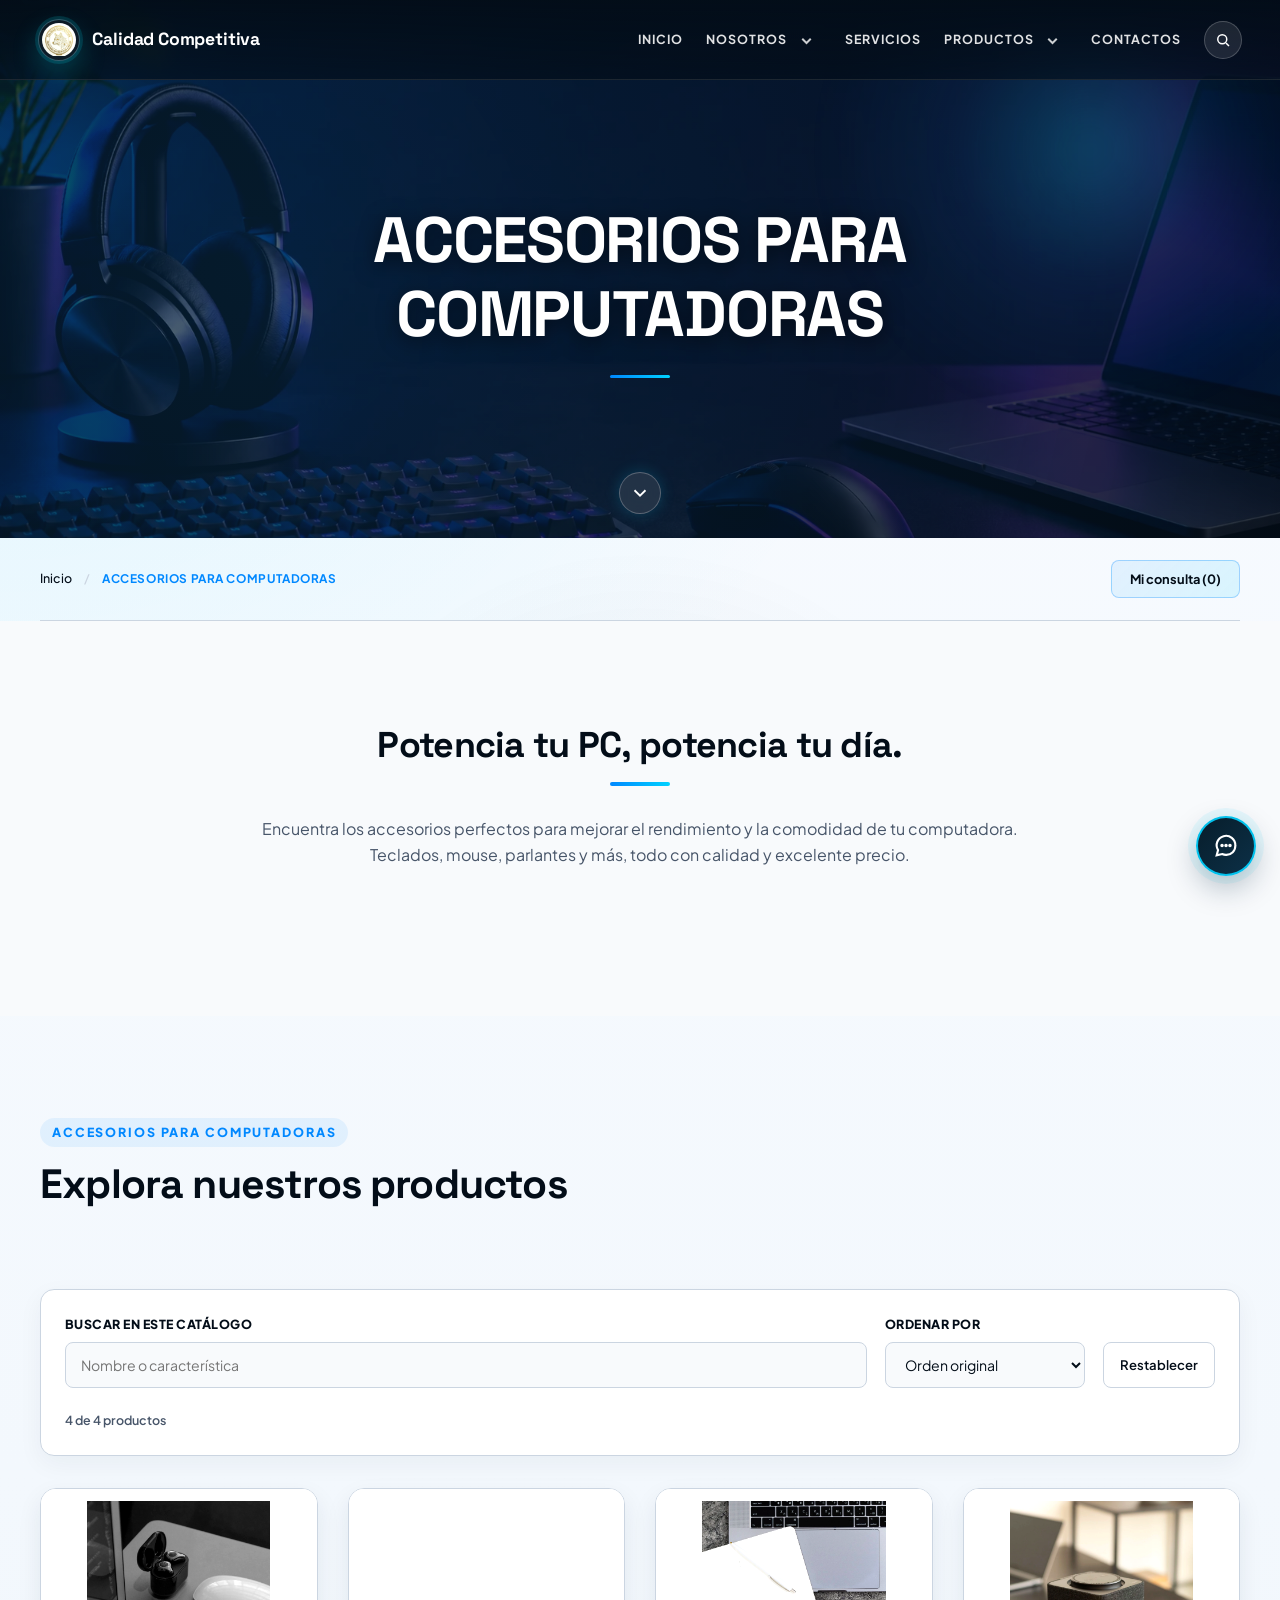
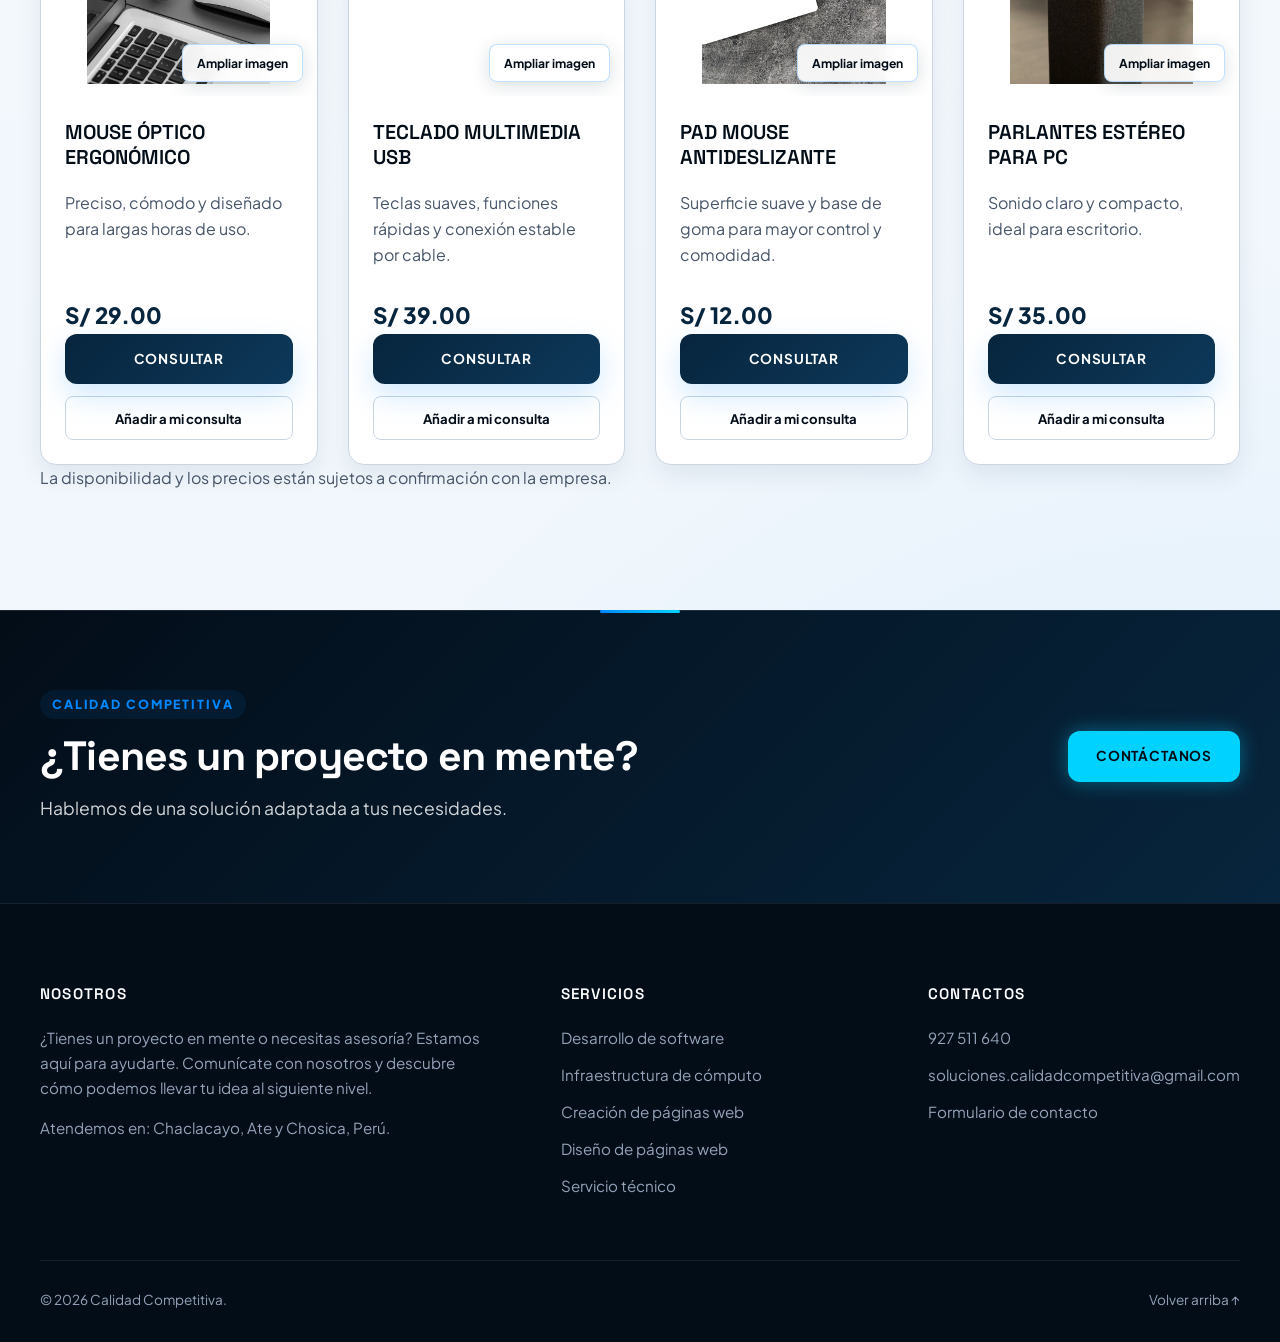
<file: accesorios-computadoras.html>
<!DOCTYPE html>
<html lang="es">

<head>
  <meta charset="UTF-8">
  <meta name="viewport" content="width=device-width, initial-scale=1">
  <meta name="description"
    content="Sitio web de Calidad Competitiva: soporte técnico, desarrollo de software, redes, productos y soluciones digitales en Perú.">
  <meta name="theme-color" content="#072b45">
  <title>ACCESORIOS PARA COMPUTADORAS | Calidad Competitiva</title>
  <link rel="icon" type="image/png" href="assets/img/marca/logo.png">
  <link rel="stylesheet" href="assets/css/styles.css">
  <link rel="stylesheet" href="assets/css/refinamiento.css">
  <link rel="stylesheet" href="assets/css/experiencia.css">
  <link rel="preload" as="image" href="assets/img/generadas/productos.webp">
  <script src="assets/js/faq-data.js" defer></script>
  <script src="assets/js/main.js" defer></script>
  <script src="assets/js/refinamiento.js" defer></script>
  <script src="assets/js/catalogo-data.js" defer></script>
  <script src="assets/js/experiencia.js" defer></script>
</head>

<body id="arriba" data-page="accesorios-computadoras">
  <a class="skip-link" href="#contenido">Saltar al contenido</a>
  <header class="site-header" id="site-header">
    <div class="header-inner"><a class="site-brand" href="index.html" aria-label="Calidad Competitiva - Inicio"><img
          src="assets/img/marca/logo.png" alt="" width="42" height="42"><span>Calidad Competitiva</span></a><button
        type="button" id="menu-toggle" class="menu-toggle" aria-label="Abrir menú"
        aria-expanded="false"><span></span><span></span><span></span></button>
      <nav class="main-nav" id="main-nav" aria-label="Navegación principal">
        <a href="index.html" data-key="inicio">INICIO</a>
        <div class="nav-dropdown" data-key="nosotros"><a href="nosotros.html">NOSOTROS</a><button type="button"
            aria-label="Abrir menú de Nosotros" aria-expanded="false" class="drop-toggle"><span aria-hidden="true"
              class="chevron"></span></button>
          <div class="dropdown-menu"><a href="nosotros.html">Quiénes somos</a><a href="mision-vision.html">Misión y
              visión</a><a href="trabajadores.html">Trabajadores</a></div>
        </div>
        <a href="servicios.html" data-key="servicios">SERVICIOS</a>
        <div class="nav-dropdown" data-key="productos" class="active" aria-current="page"><a
            href="productos.html">PRODUCTOS</a><button type="button" aria-label="Abrir menú de Productos"
            aria-expanded="false" class="drop-toggle"><span aria-hidden="true" class="chevron"></span></button>
          <div class="dropdown-menu"><a href="productos.html">Todos los productos</a><a
              href="accesorios-computadoras.html">Accesorios para computadoras</a><a
              href="accesorios-tecnologicos.html">Accesorios modernos</a><a href="repuestos-pc.html">Repuestos para
              PC</a></div>
        </div>
        <a href="contactos.html" data-key="contactos">CONTACTOS</a>
        <button class="search-toggle" type="button" aria-label="Abrir búsqueda" title="Buscar"><svg viewBox="0 0 24 24"
            fill="none" stroke="currentColor" stroke-width="2" aria-hidden="true">
            <circle cx="11" cy="11" r="6"></circle>
            <path d="m16 16 4 4"></path>
          </svg></button>
      </nav>
    </div>
  </header>
  <section class="hero" aria-label="Portada de ACCESORIOS PARA COMPUTADORAS"
    style="--hero-image:url('../img/generadas/productos.webp')">
    <div class="hero-shade"></div>
    <div class="hero-content">
      <h1>ACCESORIOS PARA COMPUTADORAS</h1>
    </div><a class="hero-down" href="#contenido" aria-label="Desplazarse al contenido"><svg viewBox="0 0 24 24"
        stroke="currentColor" fill="none" stroke-width="2">
        <path d="m6 9 6 6 6-6" />
      </svg></a>
  </section>
  <main id="contenido">
    <section class="section scroll-reveal">
      <div class="container">
        <div class="section-heading center">
          <h2>Potencia tu PC, potencia tu día.</h2>
          <p>Encuentra los accesorios perfectos para mejorar el rendimiento y la comodidad de tu computadora. Teclados,
            mouse, parlantes y más, todo con calidad y excelente precio.</p>
        </div>
      </div>
    </section>
    <section class="section scroll-reveal">
      <div class="container">
        <div class="section-heading"><span class="eyebrow">ACCESORIOS PARA COMPUTADORAS</span>
          <h2>Explora nuestros productos</h2>
        </div>
        <div class="card-grid cols-4 catalog-grid">
          <article data-item="p01" class="product-card">
            <div class="product-image"><img src="assets/img/contenido/mouse.webp" alt="MOUSE ÓPTICO ERGONÓMICO" class=""
                loading="lazy" decoding="async" width="1280" height="1280"></div>
            <div class="product-body">
              <h3>MOUSE ÓPTICO ERGONÓMICO</h3>
              <p>Preciso, cómodo y diseñado para largas horas de uso.</p>
              <div class="product-price">S/ 29.00</div><a
                href="contactos.html?producto=MOUSE%20%C3%93PTICO%20ERGON%C3%93MICO"
                class="button button-small">Consultar</a>
            </div>
          </article>
          <article data-item="p02" class="product-card">
            <div class="product-image"><img src="assets/img/contenido/keyboard.webp" alt="TECLADO MULTIMEDIA USB"
                class="" loading="lazy" decoding="async" width="1280" height="1299"></div>
            <div class="product-body">
              <h3>TECLADO MULTIMEDIA USB</h3>
              <p>Teclas suaves, funciones rápidas y conexión estable por cable.</p>
              <div class="product-price">S/ 39.00</div><a href="contactos.html?producto=TECLADO%20MULTIMEDIA%20USB"
                class="button button-small">Consultar</a>
            </div>
          </article>
          <article data-item="p03" class="product-card">
            <div class="product-image"><img src="assets/img/contenido/pad.webp" alt="PAD MOUSE ANTIDESLIZANTE" class=""
                loading="lazy" decoding="async" width="1227" height="1218"></div>
            <div class="product-body">
              <h3>PAD MOUSE ANTIDESLIZANTE</h3>
              <p>Superficie suave y base de goma para mayor control y comodidad.</p>
              <div class="product-price">S/ 12.00</div><a href="contactos.html?producto=PAD%20MOUSE%20ANTIDESLIZANTE"
                class="button button-small">Consultar</a>
            </div>
          </article>
          <article data-item="p04" class="product-card">
            <div class="product-image"><img src="assets/img/contenido/speakers.webp" alt="PARLANTES ESTÉREO PARA PC"
                class="" loading="lazy" decoding="async" width="1280" height="1280"></div>
            <div class="product-body">
              <h3>PARLANTES ESTÉREO PARA PC</h3>
              <p>Sonido claro y compacto, ideal para escritorio.</p>
              <div class="product-price">S/ 35.00</div><a
                href="contactos.html?producto=PARLANTES%20EST%C3%89REO%20PARA%20PC"
                class="button button-small">Consultar</a>
            </div>
          </article>
        </div>
        <p class="catalog-note">La disponibilidad y los precios están sujetos a confirmación con la empresa.</p>
      </div>
    </section>
    <section class="cta-section">
      <div class="container cta-inner">
        <div><span class="eyebrow">CALIDAD COMPETITIVA</span>
          <h2>¿Tienes un proyecto en mente?</h2>
          <p>Hablemos de una solución adaptada a tus necesidades.</p>
        </div><a href="contactos.html" class="button">Contáctanos</a>
      </div>
    </section>
  </main>
  <footer class="site-footer">
    <div class="container footer-grid">
      <div>
        <h3>NOSOTROS</h3>
        <p>¿Tienes un proyecto en mente o necesitas asesoría? Estamos aquí para ayudarte. Comunícate con nosotros y
          descubre cómo podemos llevar tu idea al siguiente nivel.</p>
        <p>Atendemos en: Chaclacayo, Ate y Chosica, Perú.</p>
      </div>
      <div>
        <h3>SERVICIOS</h3><a href="servicios.html">Desarrollo de software</a><a href="servicios.html">Infraestructura de
          cómputo</a><a href="servicios.html">Creación de páginas web</a><a href="servicios.html">Diseño de páginas
          web</a><a href="servicios.html">Servicio técnico</a>
      </div>
      <div>
        <h3>CONTACTOS</h3><a href="tel:+51927511640">927 511 640</a><a
          href="mailto:soluciones.calidadcompetitiva@gmail.com">soluciones.calidadcompetitiva@gmail.com</a><a
          href="contactos.html">Formulario de contacto</a>
      </div>
    </div>
    <div class="container footer-bottom"><span>© <span id="year">2026</span> Calidad Competitiva.</span><a
        href="#arriba">Volver arriba ↑</a></div>
  </footer>
  <div class="search-overlay" id="search-overlay" hidden>
    <div class="search-panel" role="dialog" aria-modal="true" aria-label="Buscar en el sitio">
      <div class="search-top">
        <h2>Buscar</h2><button id="close-search" type="button" aria-label="Cerrar búsqueda">×</button>
      </div><label for="search-input">¿Qué estás buscando?</label><input id="search-input" type="search"
        placeholder="Busca servicios, productos, equipo..." autocomplete="off">
      <div id="search-results" class="search-results" aria-live="polite"></div>
    </div>
  </div><button type="button" id="chat-launcher" class="chat-launcher" aria-label="Abrir Asistente CC"
    title="Asistente CC"><svg xmlns="http://www.w3.org/2000/svg" viewBox="0 0 24 24" fill="none" stroke="currentColor"
      stroke-width="1.8" aria-hidden="true">
      <path d="M20 11.5a7.7 7.7 0 0 1-8 8.1 8 8 0 0 1-3.3-.7L4 20l1.2-4.5a8 8 0 1 1 14.8-4z" />
      <path d="M8.6 11.5h.01M12 11.5h.01M15.4 11.5h.01" stroke-linecap="round" stroke-width="3" />
    </svg></button>
  <aside id="chat-panel" class="chat-panel" aria-label="Asistente CC" hidden>
    <div class="chat-top">
      <div><strong>Asistente CC</strong><span>Calidad Competitiva</span></div><button type="button" id="chat-close"
        aria-label="Cerrar asistente">×</button>
    </div>
    <div class="chat-messages" id="chat-messages" role="log" aria-live="polite">
      <div class="bubble bot">Bienvenido a Calidad Competitiva. ¿En qué puedo ayudarte hoy?</div>
    </div>
    <form id="chat-form" class="chat-form"><input id="chat-input" type="text" aria-label="Escribe tu mensaje"
        placeholder="Escribe tu mensaje..." maxlength="300" required><button type="submit">Enviar</button></form>
    <p class="chat-disclaimer">Respuestas orientativas. Contacta con la empresa para confirmar detalles.</p>
  </aside>
</body>

</html>
</file>
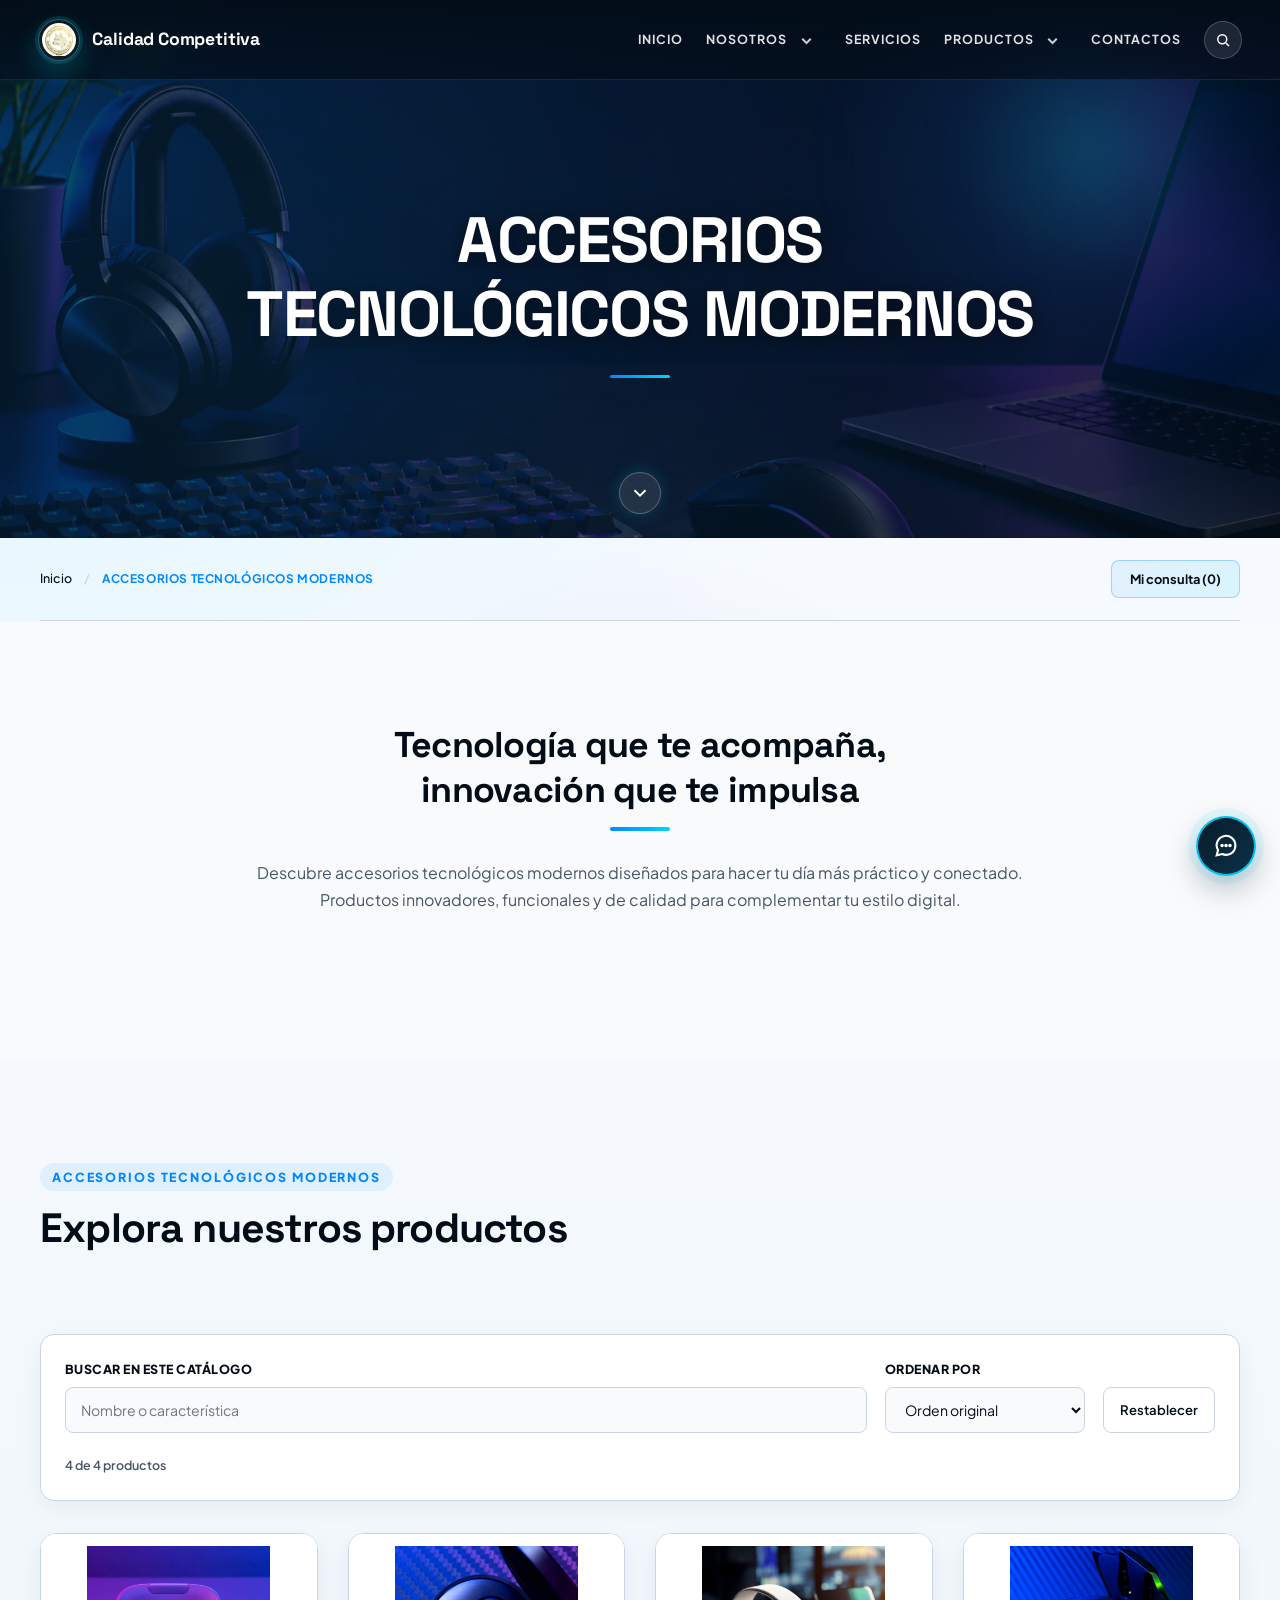
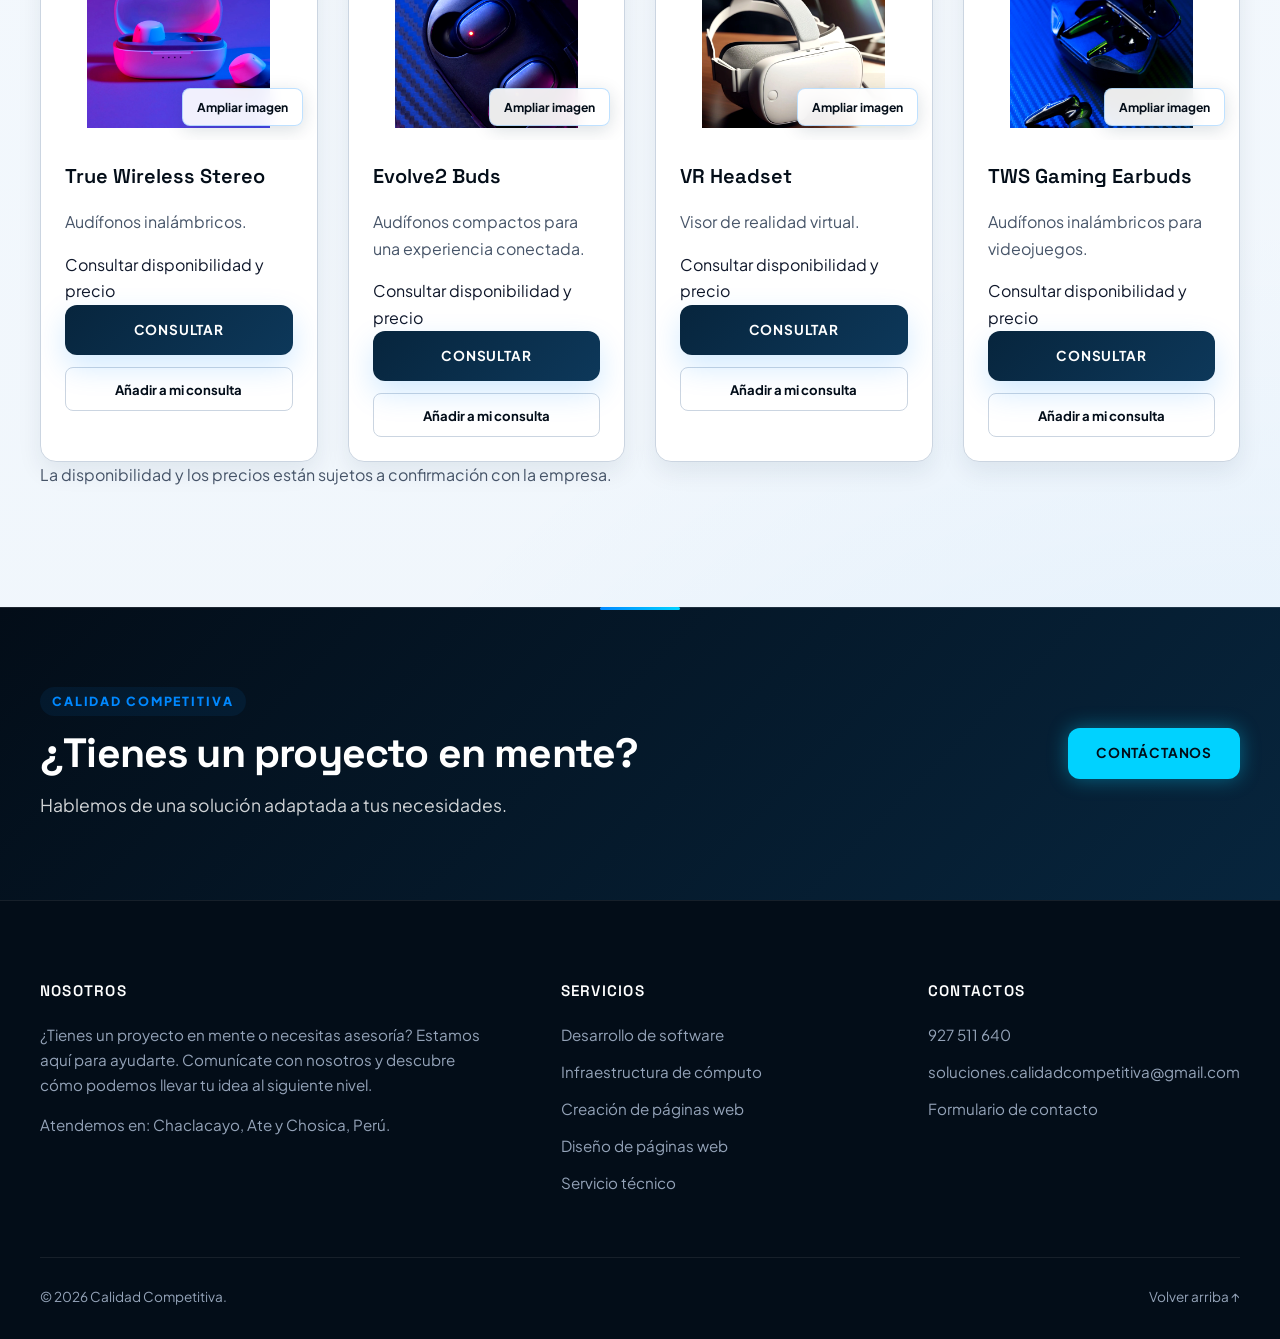
<file: accesorios-tecnologicos.html>
<!DOCTYPE html>
<html lang="es">

<head>
  <meta charset="UTF-8">
  <meta name="viewport" content="width=device-width, initial-scale=1">
  <meta name="description"
    content="Sitio web de Calidad Competitiva: soporte técnico, desarrollo de software, redes, productos y soluciones digitales en Perú.">
  <meta name="theme-color" content="#072b45">
  <title>ACCESORIOS TECNOLÓGICOS MODERNOS | Calidad Competitiva</title>
  <link rel="icon" type="image/png" href="assets/img/marca/logo.png">
  <link rel="stylesheet" href="assets/css/styles.css">
  <link rel="stylesheet" href="assets/css/refinamiento.css">
  <link rel="stylesheet" href="assets/css/experiencia.css">
  <link rel="preload" as="image" href="assets/img/generadas/productos.webp">
  <script src="assets/js/faq-data.js" defer></script>
  <script src="assets/js/main.js" defer></script>
  <script src="assets/js/refinamiento.js" defer></script>
  <script src="assets/js/catalogo-data.js" defer></script>
  <script src="assets/js/experiencia.js" defer></script>
</head>

<body id="arriba" data-page="accesorios-tecnologicos">
  <a class="skip-link" href="#contenido">Saltar al contenido</a>
  <header class="site-header" id="site-header">
    <div class="header-inner"><a class="site-brand" href="index.html" aria-label="Calidad Competitiva - Inicio"><img
          src="assets/img/marca/logo.png" alt="" width="42" height="42"><span>Calidad Competitiva</span></a><button
        type="button" id="menu-toggle" class="menu-toggle" aria-label="Abrir menú"
        aria-expanded="false"><span></span><span></span><span></span></button>
      <nav class="main-nav" id="main-nav" aria-label="Navegación principal">
        <a href="index.html" data-key="inicio">INICIO</a>
        <div class="nav-dropdown" data-key="nosotros"><a href="nosotros.html">NOSOTROS</a><button type="button"
            aria-label="Abrir menú de Nosotros" aria-expanded="false" class="drop-toggle"><span aria-hidden="true"
              class="chevron"></span></button>
          <div class="dropdown-menu"><a href="nosotros.html">Quiénes somos</a><a href="mision-vision.html">Misión y
              visión</a><a href="trabajadores.html">Trabajadores</a></div>
        </div>
        <a href="servicios.html" data-key="servicios">SERVICIOS</a>
        <div class="nav-dropdown" data-key="productos" class="active" aria-current="page"><a
            href="productos.html">PRODUCTOS</a><button type="button" aria-label="Abrir menú de Productos"
            aria-expanded="false" class="drop-toggle"><span aria-hidden="true" class="chevron"></span></button>
          <div class="dropdown-menu"><a href="productos.html">Todos los productos</a><a
              href="accesorios-computadoras.html">Accesorios para computadoras</a><a
              href="accesorios-tecnologicos.html">Accesorios modernos</a><a href="repuestos-pc.html">Repuestos para
              PC</a></div>
        </div>
        <a href="contactos.html" data-key="contactos">CONTACTOS</a>
        <button class="search-toggle" type="button" aria-label="Abrir búsqueda" title="Buscar"><svg viewBox="0 0 24 24"
            fill="none" stroke="currentColor" stroke-width="2" aria-hidden="true">
            <circle cx="11" cy="11" r="6"></circle>
            <path d="m16 16 4 4"></path>
          </svg></button>
      </nav>
    </div>
  </header>
  <section class="hero" aria-label="Portada de ACCESORIOS TECNOLÓGICOS MODERNOS"
    style="--hero-image:url('../img/generadas/productos.webp')">
    <div class="hero-shade"></div>
    <div class="hero-content">
      <h1>ACCESORIOS TECNOLÓGICOS MODERNOS</h1>
    </div><a class="hero-down" href="#contenido" aria-label="Desplazarse al contenido"><svg viewBox="0 0 24 24"
        stroke="currentColor" fill="none" stroke-width="2">
        <path d="m6 9 6 6 6-6" />
      </svg></a>
  </section>
  <main id="contenido">
    <section class="section scroll-reveal">
      <div class="container">
        <div class="section-heading center">
          <h2>Tecnología que te acompaña, innovación que te impulsa</h2>
          <p>Descubre accesorios tecnológicos modernos diseñados para hacer tu día más práctico y conectado. Productos
            innovadores, funcionales y de calidad para complementar tu estilo digital.</p>
        </div>
      </div>
    </section>
    <section class="section scroll-reveal">
      <div class="container">
        <div class="section-heading"><span class="eyebrow">ACCESORIOS TECNOLÓGICOS MODERNOS</span>
          <h2>Explora nuestros productos</h2>
        </div>
        <div class="card-grid cols-4 catalog-grid">
          <article data-item="p05" class="product-card">
            <div class="product-image"><img src="assets/img/contenido/tws.webp" alt="True Wireless Stereo" class=""
                loading="lazy" decoding="async" width="1280" height="1280"></div>
            <div class="product-body">
              <h3>True Wireless Stereo</h3>
              <p>Audífonos inalámbricos.</p>
              <div class="price-ask">Consultar disponibilidad y precio</div><a
                href="contactos.html?producto=True%20Wireless%20Stereo" class="button button-small">Consultar</a>
            </div>
          </article>
          <article data-item="p06" class="product-card">
            <div class="product-image"><img src="assets/img/contenido/buds.webp" alt="Evolve2 Buds" class=""
                loading="lazy" decoding="async" width="1280" height="1280"></div>
            <div class="product-body">
              <h3>Evolve2 Buds</h3>
              <p>Audífonos compactos para una experiencia conectada.</p>
              <div class="price-ask">Consultar disponibilidad y precio</div><a
                href="contactos.html?producto=Evolve2%20Buds" class="button button-small">Consultar</a>
            </div>
          </article>
          <article data-item="p07" class="product-card">
            <div class="product-image"><img src="assets/img/contenido/vr.webp" alt="VR Headset" class="" loading="lazy"
                decoding="async" width="1280" height="1280"></div>
            <div class="product-body">
              <h3>VR Headset</h3>
              <p>Visor de realidad virtual.</p>
              <div class="price-ask">Consultar disponibilidad y precio</div><a
                href="contactos.html?producto=VR%20Headset" class="button button-small">Consultar</a>
            </div>
          </article>
          <article data-item="p08" class="product-card">
            <div class="product-image"><img src="assets/img/contenido/gaming.webp" alt="TWS Gaming Earbuds" class=""
                loading="lazy" decoding="async" width="1280" height="1280"></div>
            <div class="product-body">
              <h3>TWS Gaming Earbuds</h3>
              <p>Audífonos inalámbricos para videojuegos.</p>
              <div class="price-ask">Consultar disponibilidad y precio</div><a
                href="contactos.html?producto=TWS%20Gaming%20Earbuds" class="button button-small">Consultar</a>
            </div>
          </article>
        </div>
        <p class="catalog-note">La disponibilidad y los precios están sujetos a confirmación con la empresa.</p>
      </div>
    </section>
    <section class="cta-section">
      <div class="container cta-inner">
        <div><span class="eyebrow">CALIDAD COMPETITIVA</span>
          <h2>¿Tienes un proyecto en mente?</h2>
          <p>Hablemos de una solución adaptada a tus necesidades.</p>
        </div><a href="contactos.html" class="button">Contáctanos</a>
      </div>
    </section>
  </main>
  <footer class="site-footer">
    <div class="container footer-grid">
      <div>
        <h3>NOSOTROS</h3>
        <p>¿Tienes un proyecto en mente o necesitas asesoría? Estamos aquí para ayudarte. Comunícate con nosotros y
          descubre cómo podemos llevar tu idea al siguiente nivel.</p>
        <p>Atendemos en: Chaclacayo, Ate y Chosica, Perú.</p>
      </div>
      <div>
        <h3>SERVICIOS</h3><a href="servicios.html">Desarrollo de software</a><a href="servicios.html">Infraestructura de
          cómputo</a><a href="servicios.html">Creación de páginas web</a><a href="servicios.html">Diseño de páginas
          web</a><a href="servicios.html">Servicio técnico</a>
      </div>
      <div>
        <h3>CONTACTOS</h3><a href="tel:+51927511640">927 511 640</a><a
          href="mailto:soluciones.calidadcompetitiva@gmail.com">soluciones.calidadcompetitiva@gmail.com</a><a
          href="contactos.html">Formulario de contacto</a>
      </div>
    </div>
    <div class="container footer-bottom"><span>© <span id="year">2026</span> Calidad Competitiva.</span><a
        href="#arriba">Volver arriba ↑</a></div>
  </footer>
  <div class="search-overlay" id="search-overlay" hidden>
    <div class="search-panel" role="dialog" aria-modal="true" aria-label="Buscar en el sitio">
      <div class="search-top">
        <h2>Buscar</h2><button id="close-search" type="button" aria-label="Cerrar búsqueda">×</button>
      </div><label for="search-input">¿Qué estás buscando?</label><input id="search-input" type="search"
        placeholder="Busca servicios, productos, equipo..." autocomplete="off">
      <div id="search-results" class="search-results" aria-live="polite"></div>
    </div>
  </div><button type="button" id="chat-launcher" class="chat-launcher" aria-label="Abrir Asistente CC"
    title="Asistente CC"><svg xmlns="http://www.w3.org/2000/svg" viewBox="0 0 24 24" fill="none" stroke="currentColor"
      stroke-width="1.8" aria-hidden="true">
      <path d="M20 11.5a7.7 7.7 0 0 1-8 8.1 8 8 0 0 1-3.3-.7L4 20l1.2-4.5a8 8 0 1 1 14.8-4z" />
      <path d="M8.6 11.5h.01M12 11.5h.01M15.4 11.5h.01" stroke-linecap="round" stroke-width="3" />
    </svg></button>
  <aside id="chat-panel" class="chat-panel" aria-label="Asistente CC" hidden>
    <div class="chat-top">
      <div><strong>Asistente CC</strong><span>Calidad Competitiva</span></div><button type="button" id="chat-close"
        aria-label="Cerrar asistente">×</button>
    </div>
    <div class="chat-messages" id="chat-messages" role="log" aria-live="polite">
      <div class="bubble bot">Bienvenido a Calidad Competitiva. ¿En qué puedo ayudarte hoy?</div>
    </div>
    <form id="chat-form" class="chat-form"><input id="chat-input" type="text" aria-label="Escribe tu mensaje"
        placeholder="Escribe tu mensaje..." maxlength="300" required><button type="submit">Enviar</button></form>
    <p class="chat-disclaimer">Respuestas orientativas. Contacta con la empresa para confirmar detalles.</p>
  </aside>
</body>

</html>
</file>
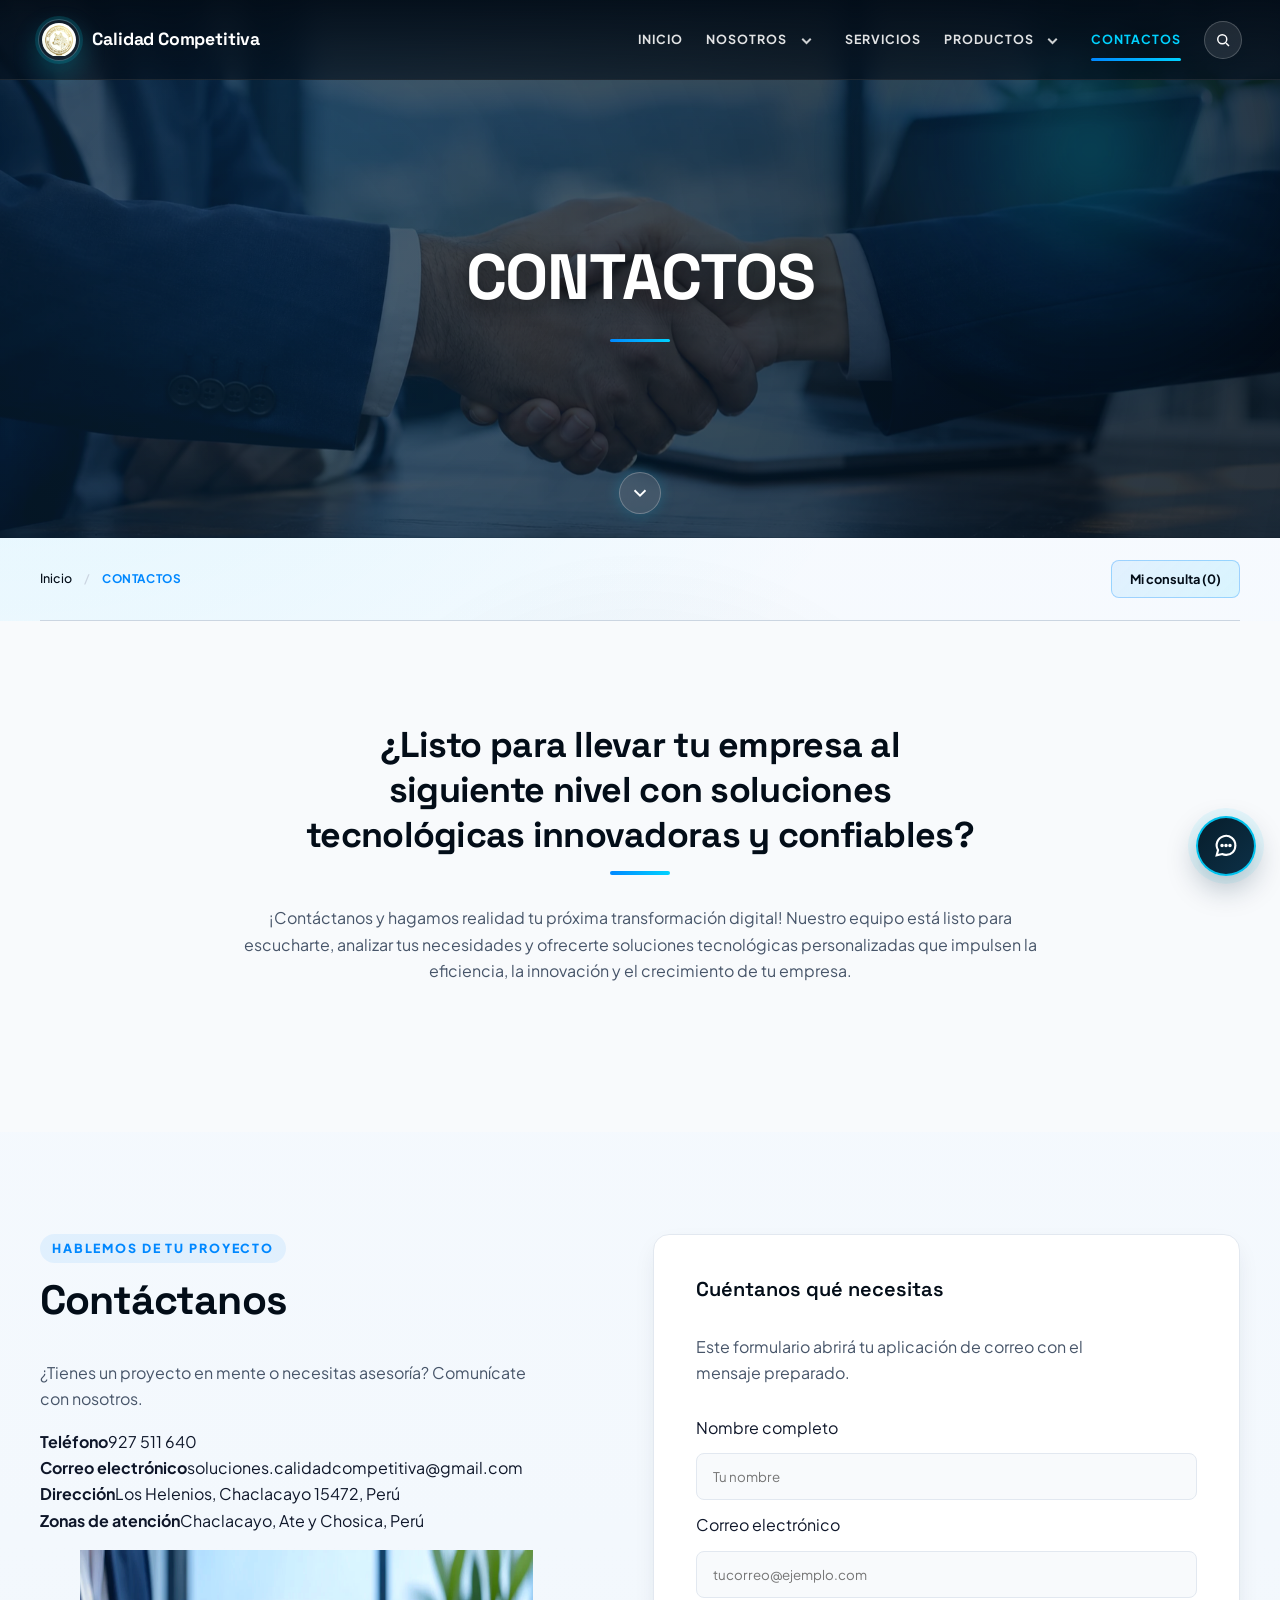
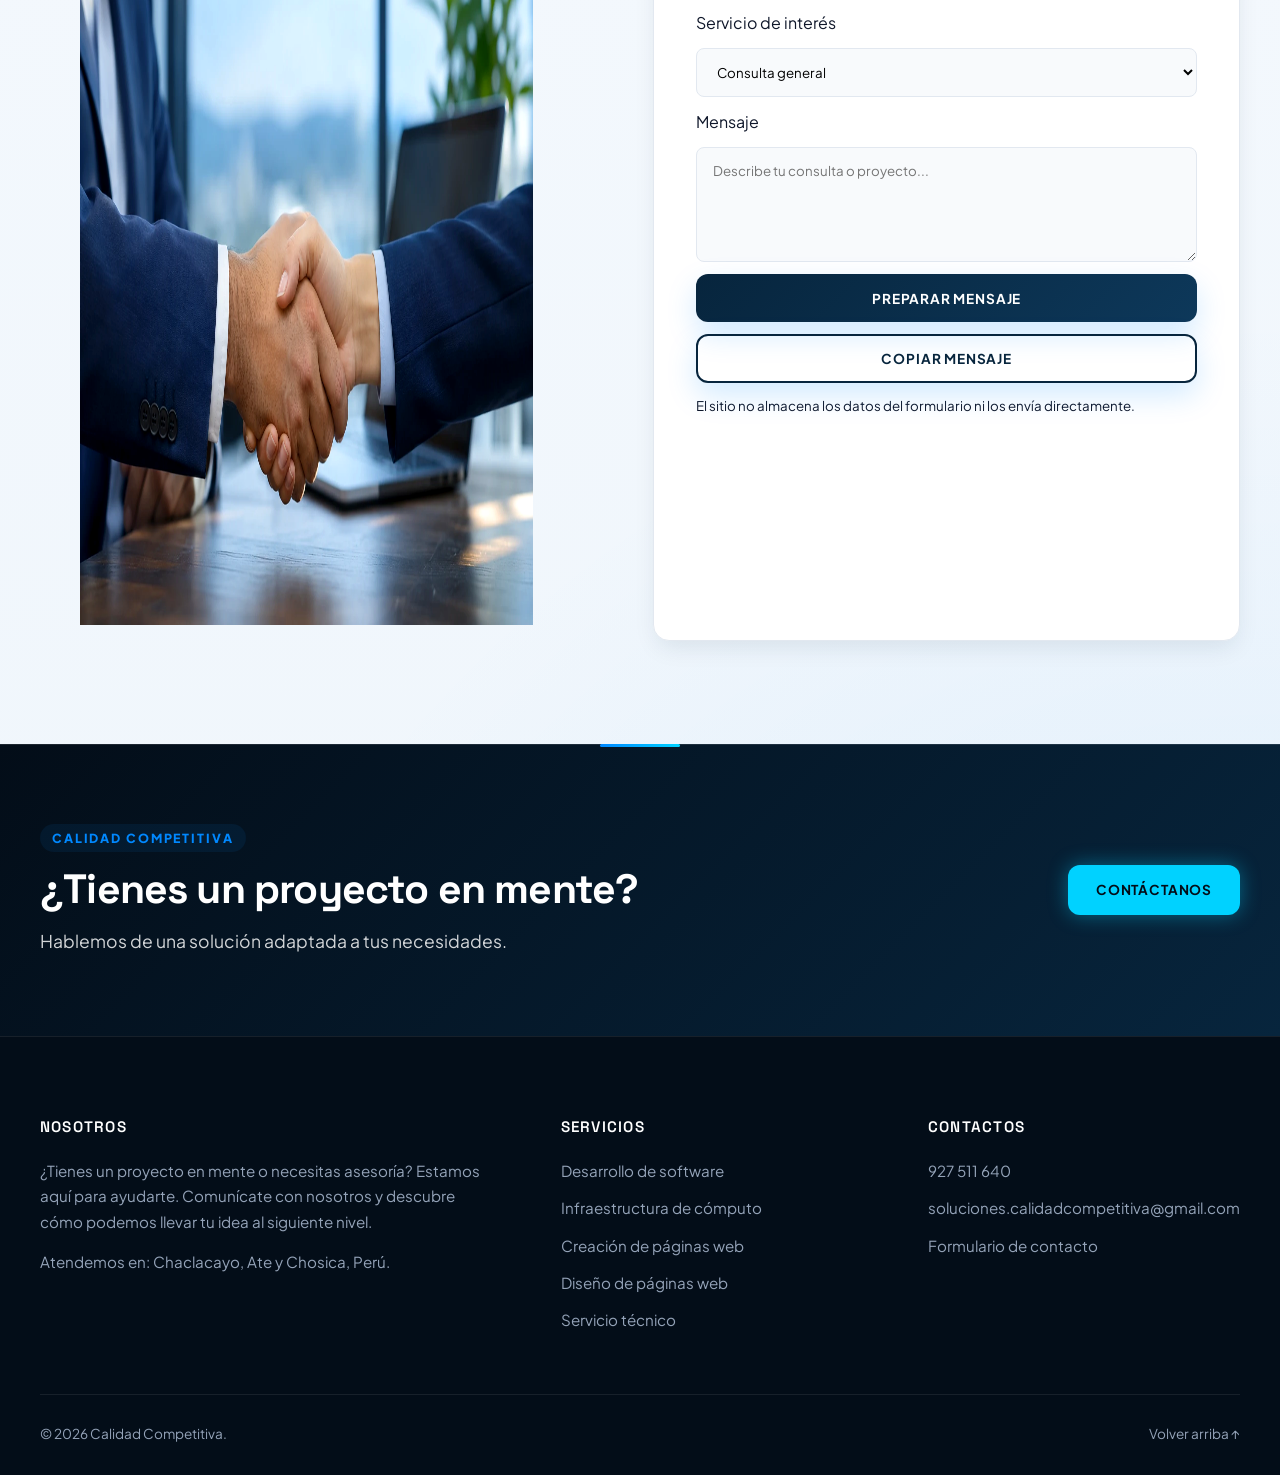
<file: contactos.html>
<!DOCTYPE html>
<html lang="es">

<head>
  <meta charset="UTF-8">
  <meta name="viewport" content="width=device-width, initial-scale=1">
  <meta name="description"
    content="Sitio web de Calidad Competitiva: soporte técnico, desarrollo de software, redes, productos y soluciones digitales en Perú.">
  <meta name="theme-color" content="#072b45">
  <title>CONTACTOS | Calidad Competitiva</title>
  <link rel="icon" type="image/png" href="assets/img/marca/logo.png">
  <link rel="stylesheet" href="assets/css/styles.css">
  <link rel="stylesheet" href="assets/css/refinamiento.css">
  <link rel="stylesheet" href="assets/css/experiencia.css">
  <link rel="preload" as="image" href="assets/img/generadas/contacto.webp">
  <script src="assets/js/faq-data.js" defer></script>
  <script src="assets/js/main.js" defer></script>
  <script src="assets/js/refinamiento.js" defer></script>
  <script src="assets/js/catalogo-data.js" defer></script>
  <script src="assets/js/experiencia.js" defer></script>
</head>

<body id="arriba" data-page="contactos">
  <a class="skip-link" href="#contenido">Saltar al contenido</a>
  <header class="site-header" id="site-header">
    <div class="header-inner"><a class="site-brand" href="index.html" aria-label="Calidad Competitiva - Inicio"><img
          src="assets/img/marca/logo.png" alt="" width="42" height="42"><span>Calidad Competitiva</span></a><button
        type="button" id="menu-toggle" class="menu-toggle" aria-label="Abrir menú"
        aria-expanded="false"><span></span><span></span><span></span></button>
      <nav class="main-nav" id="main-nav" aria-label="Navegación principal">
        <a href="index.html" data-key="inicio">INICIO</a>
        <div class="nav-dropdown" data-key="nosotros"><a href="nosotros.html">NOSOTROS</a><button type="button"
            aria-label="Abrir menú de Nosotros" aria-expanded="false" class="drop-toggle"><span aria-hidden="true"
              class="chevron"></span></button>
          <div class="dropdown-menu"><a href="nosotros.html">Quiénes somos</a><a href="mision-vision.html">Misión y
              visión</a><a href="trabajadores.html">Trabajadores</a></div>
        </div>
        <a href="servicios.html" data-key="servicios">SERVICIOS</a>
        <div class="nav-dropdown" data-key="productos"><a href="productos.html">PRODUCTOS</a><button type="button"
            aria-label="Abrir menú de Productos" aria-expanded="false" class="drop-toggle"><span aria-hidden="true"
              class="chevron"></span></button>
          <div class="dropdown-menu"><a href="productos.html">Todos los productos</a><a
              href="accesorios-computadoras.html">Accesorios para computadoras</a><a
              href="accesorios-tecnologicos.html">Accesorios modernos</a><a href="repuestos-pc.html">Repuestos para
              PC</a></div>
        </div>
        <a href="contactos.html" data-key="contactos" class="active" aria-current="page">CONTACTOS</a>
        <button class="search-toggle" type="button" aria-label="Abrir búsqueda" title="Buscar"><svg viewBox="0 0 24 24"
            fill="none" stroke="currentColor" stroke-width="2" aria-hidden="true">
            <circle cx="11" cy="11" r="6"></circle>
            <path d="m16 16 4 4"></path>
          </svg></button>
      </nav>
    </div>
  </header>
  <section class="hero" aria-label="Portada de CONTACTOS" style="--hero-image:url('../img/generadas/contacto.webp')">
    <div class="hero-shade"></div>
    <div class="hero-content">
      <h1>CONTACTOS</h1>
    </div><a class="hero-down" href="#contenido" aria-label="Desplazarse al contenido"><svg viewBox="0 0 24 24"
        stroke="currentColor" fill="none" stroke-width="2">
        <path d="m6 9 6 6 6-6" />
      </svg></a>
  </section>
  <main id="contenido">
    <section class="section scroll-reveal">
      <div class="container">
        <div class="section-heading center">
          <h2>¿Listo para llevar tu empresa al siguiente nivel con soluciones tecnológicas innovadoras y confiables?
          </h2>
          <p>¡Contáctanos y hagamos realidad tu próxima transformación digital! Nuestro equipo está listo para
            escucharte, analizar tus necesidades y ofrecerte soluciones tecnológicas personalizadas que impulsen la
            eficiencia, la innovación y el crecimiento de tu empresa.</p>
        </div>
      </div>
    </section>
    <section class="section scroll-reveal">
      <div class="container contact-layout">
        <div class="contact-info"><span class="eyebrow">HABLEMOS DE TU PROYECTO</span>
          <h2>Contáctanos</h2>
          <p>¿Tienes un proyecto en mente o necesitas asesoría? Comunícate con nosotros.</p>
          <div class="contact-list">
            <div><strong>Teléfono</strong><a href="tel:+51927511640">927 511 640</a></div>
            <div><strong>Correo electrónico</strong><a
                href="mailto:soluciones.calidadcompetitiva@gmail.com">soluciones.calidadcompetitiva@gmail.com</a></div>
            <div><strong>Dirección</strong><span>Los Helenios, Chaclacayo 15472, Perú</span></div>
            <div><strong>Zonas de atención</strong><span>Chaclacayo, Ate y Chosica, Perú</span></div>
          </div>
          <figure class="contact-visual"><img src="assets/img/generadas/contacto.webp"
              alt="Atención y asesoría tecnológica personalizada" loading="lazy" width="1200" height="675"></figure>
        </div>
        <form id="contact-form" class="contact-form">
          <h3>Cuéntanos qué necesitas</h3>
          <p>Este formulario abrirá tu aplicación de correo con el mensaje preparado.</p><label for="name">Nombre
            completo</label><input id="name" name="name" required autocomplete="name" maxlength="120"
            placeholder="Tu nombre"><label for="email">Correo electrónico</label><input id="email" name="email" required
            type="email" maxlength="200" autocomplete="email" placeholder="tucorreo@ejemplo.com"><label
            for="service">Servicio de interés</label><select id="service" name="service">
            <option value="Consulta general">Consulta general</option>
            <option value="Desarrollo de software">Desarrollo de software</option>
            <option value="Diseño web">Diseño web</option>
            <option value="Soporte técnico">Soporte técnico</option>
            <option value="Redes e infraestructura">Redes e infraestructura</option>
            <option value="Productos y accesorios">Productos y accesorios</option>
          </select><label for="message">Mensaje</label><textarea id="message" name="message" rows="5" required
            minlength="10" maxlength="3000" placeholder="Describe tu consulta o proyecto..."></textarea><button
            class="button" type="submit">Preparar mensaje</button><small>El sitio no almacena los datos del formulario
            ni los envía directamente.</small>
        </form>
      </div>
    </section>
    <section class="cta-section">
      <div class="container cta-inner">
        <div><span class="eyebrow">CALIDAD COMPETITIVA</span>
          <h2>¿Tienes un proyecto en mente?</h2>
          <p>Hablemos de una solución adaptada a tus necesidades.</p>
        </div><a href="contactos.html" class="button">Contáctanos</a>
      </div>
    </section>
  </main>
  <footer class="site-footer">
    <div class="container footer-grid">
      <div>
        <h3>NOSOTROS</h3>
        <p>¿Tienes un proyecto en mente o necesitas asesoría? Estamos aquí para ayudarte. Comunícate con nosotros y
          descubre cómo podemos llevar tu idea al siguiente nivel.</p>
        <p>Atendemos en: Chaclacayo, Ate y Chosica, Perú.</p>
      </div>
      <div>
        <h3>SERVICIOS</h3><a href="servicios.html">Desarrollo de software</a><a href="servicios.html">Infraestructura de
          cómputo</a><a href="servicios.html">Creación de páginas web</a><a href="servicios.html">Diseño de páginas
          web</a><a href="servicios.html">Servicio técnico</a>
      </div>
      <div>
        <h3>CONTACTOS</h3><a href="tel:+51927511640">927 511 640</a><a
          href="mailto:soluciones.calidadcompetitiva@gmail.com">soluciones.calidadcompetitiva@gmail.com</a><a
          href="contactos.html">Formulario de contacto</a>
      </div>
    </div>
    <div class="container footer-bottom"><span>© <span id="year">2026</span> Calidad Competitiva.</span><a
        href="#arriba">Volver arriba ↑</a></div>
  </footer>
  <div class="search-overlay" id="search-overlay" hidden>
    <div class="search-panel" role="dialog" aria-modal="true" aria-label="Buscar en el sitio">
      <div class="search-top">
        <h2>Buscar</h2><button id="close-search" type="button" aria-label="Cerrar búsqueda">×</button>
      </div><label for="search-input">¿Qué estás buscando?</label><input id="search-input" type="search"
        placeholder="Busca servicios, productos, equipo..." autocomplete="off">
      <div id="search-results" class="search-results" aria-live="polite"></div>
    </div>
  </div><button type="button" id="chat-launcher" class="chat-launcher" aria-label="Abrir Asistente CC"
    title="Asistente CC"><svg xmlns="http://www.w3.org/2000/svg" viewBox="0 0 24 24" fill="none" stroke="currentColor"
      stroke-width="1.8" aria-hidden="true">
      <path d="M20 11.5a7.7 7.7 0 0 1-8 8.1 8 8 0 0 1-3.3-.7L4 20l1.2-4.5a8 8 0 1 1 14.8-4z" />
      <path d="M8.6 11.5h.01M12 11.5h.01M15.4 11.5h.01" stroke-linecap="round" stroke-width="3" />
    </svg></button>
  <aside id="chat-panel" class="chat-panel" aria-label="Asistente CC" hidden>
    <div class="chat-top">
      <div><strong>Asistente CC</strong><span>Calidad Competitiva</span></div><button type="button" id="chat-close"
        aria-label="Cerrar asistente">×</button>
    </div>
    <div class="chat-messages" id="chat-messages" role="log" aria-live="polite">
      <div class="bubble bot">Bienvenido a Calidad Competitiva. ¿En qué puedo ayudarte hoy?</div>
    </div>
    <form id="chat-form" class="chat-form"><input id="chat-input" type="text" aria-label="Escribe tu mensaje"
        placeholder="Escribe tu mensaje..." maxlength="300" required><button type="submit">Enviar</button></form>
    <p class="chat-disclaimer">Respuestas orientativas. Contacta con la empresa para confirmar detalles.</p>
  </aside>
</body>

</html>
</file>
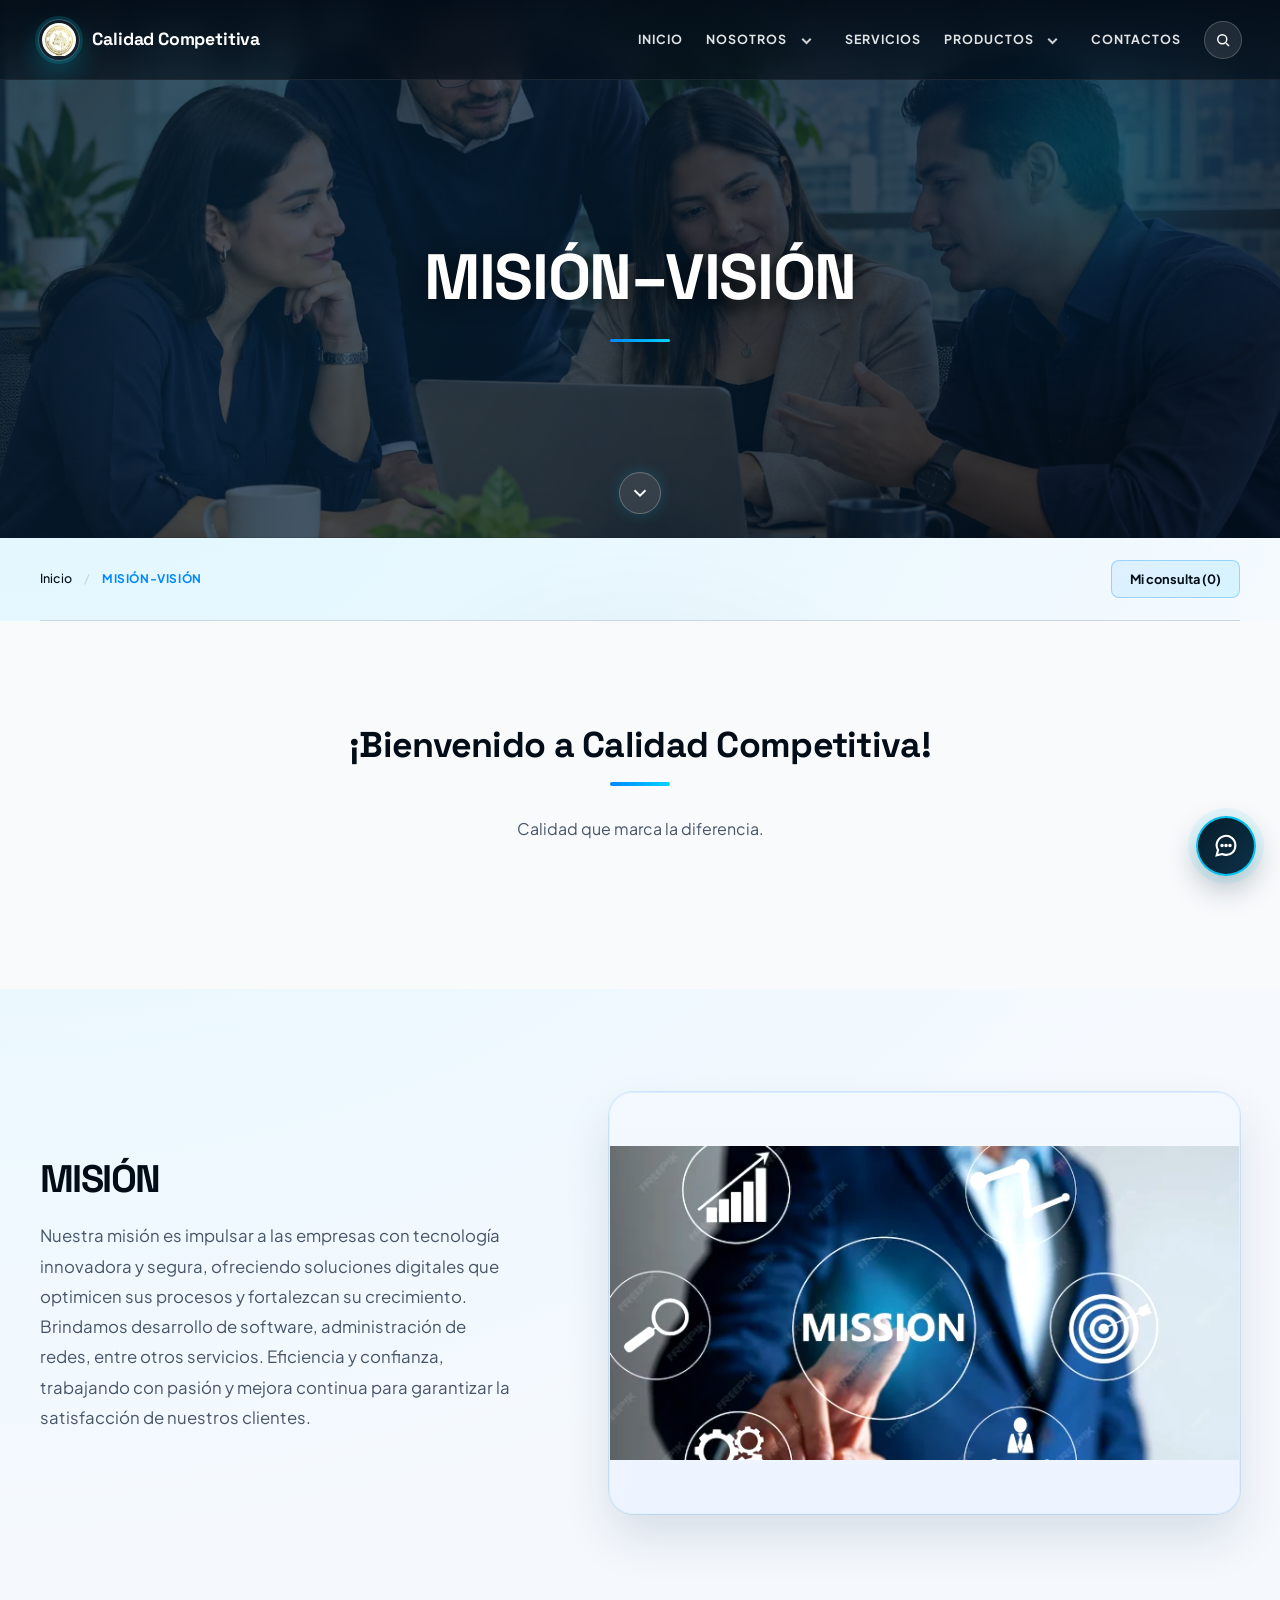
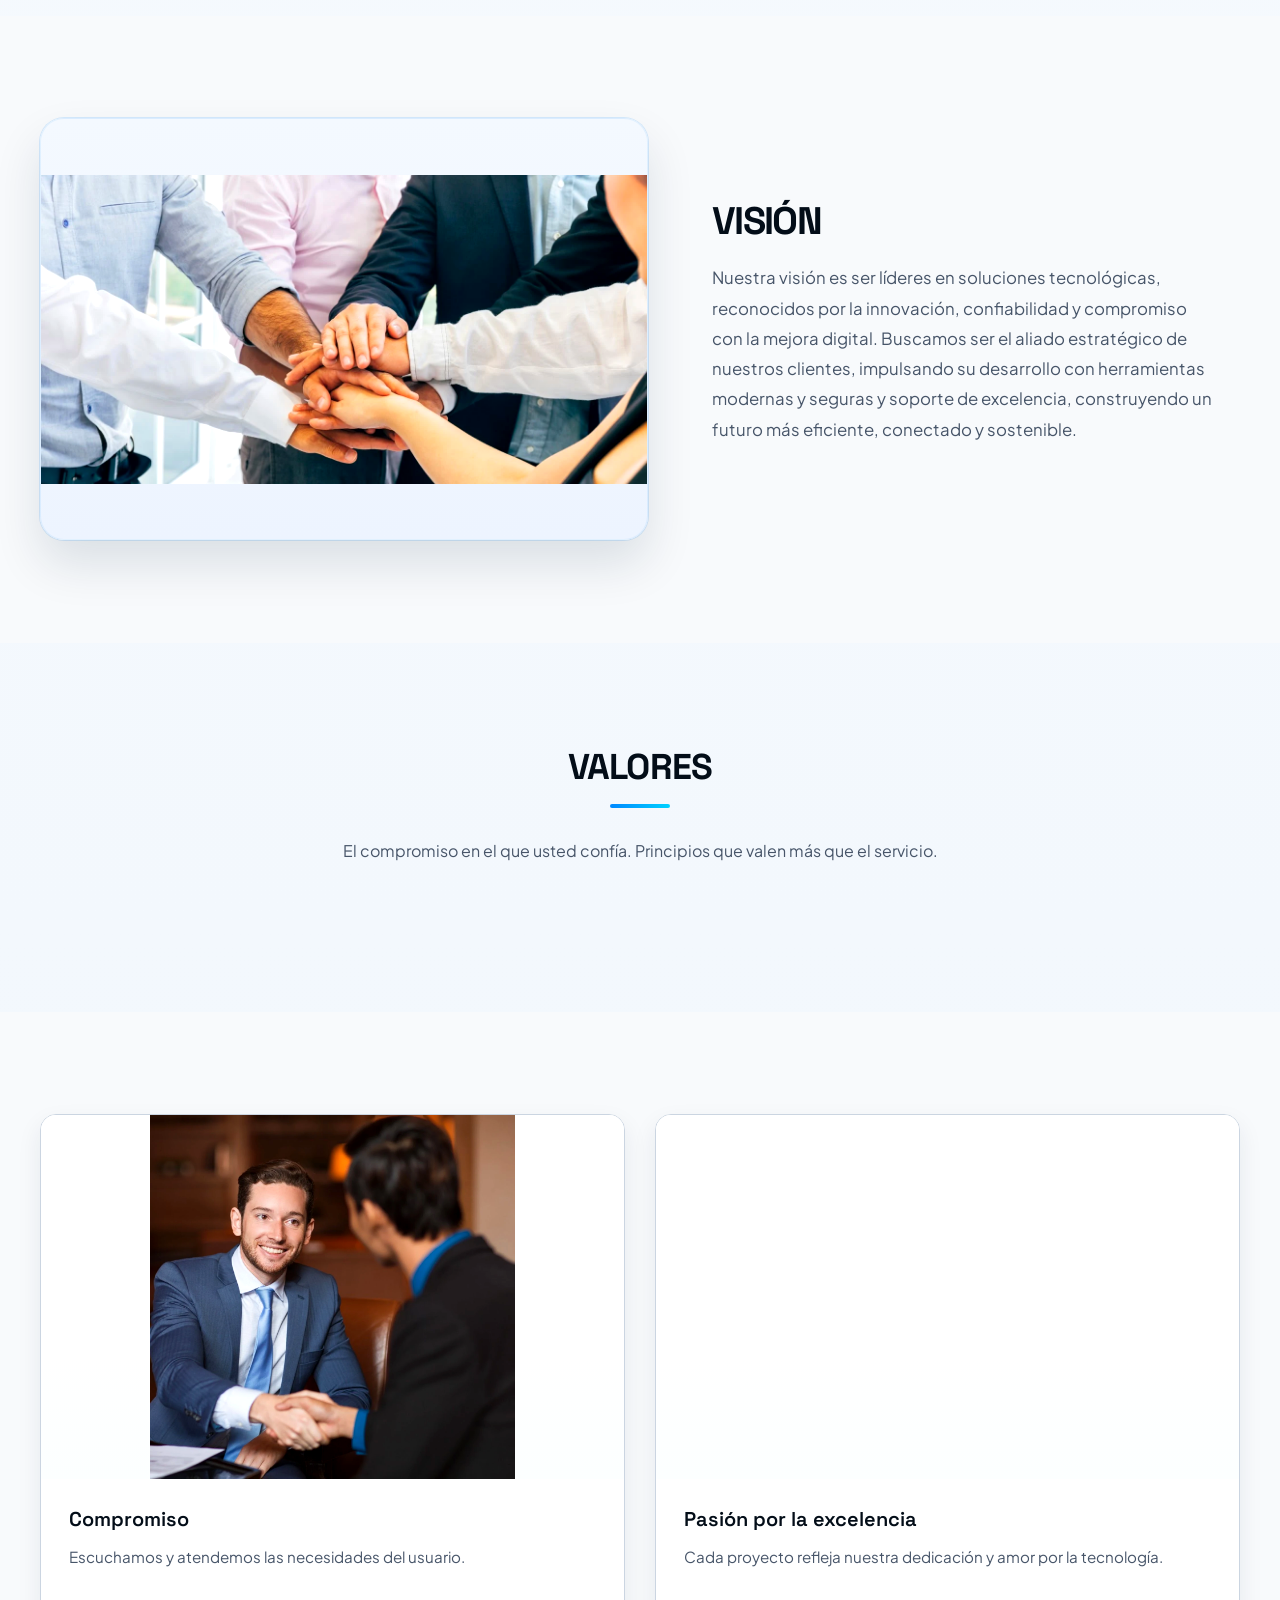
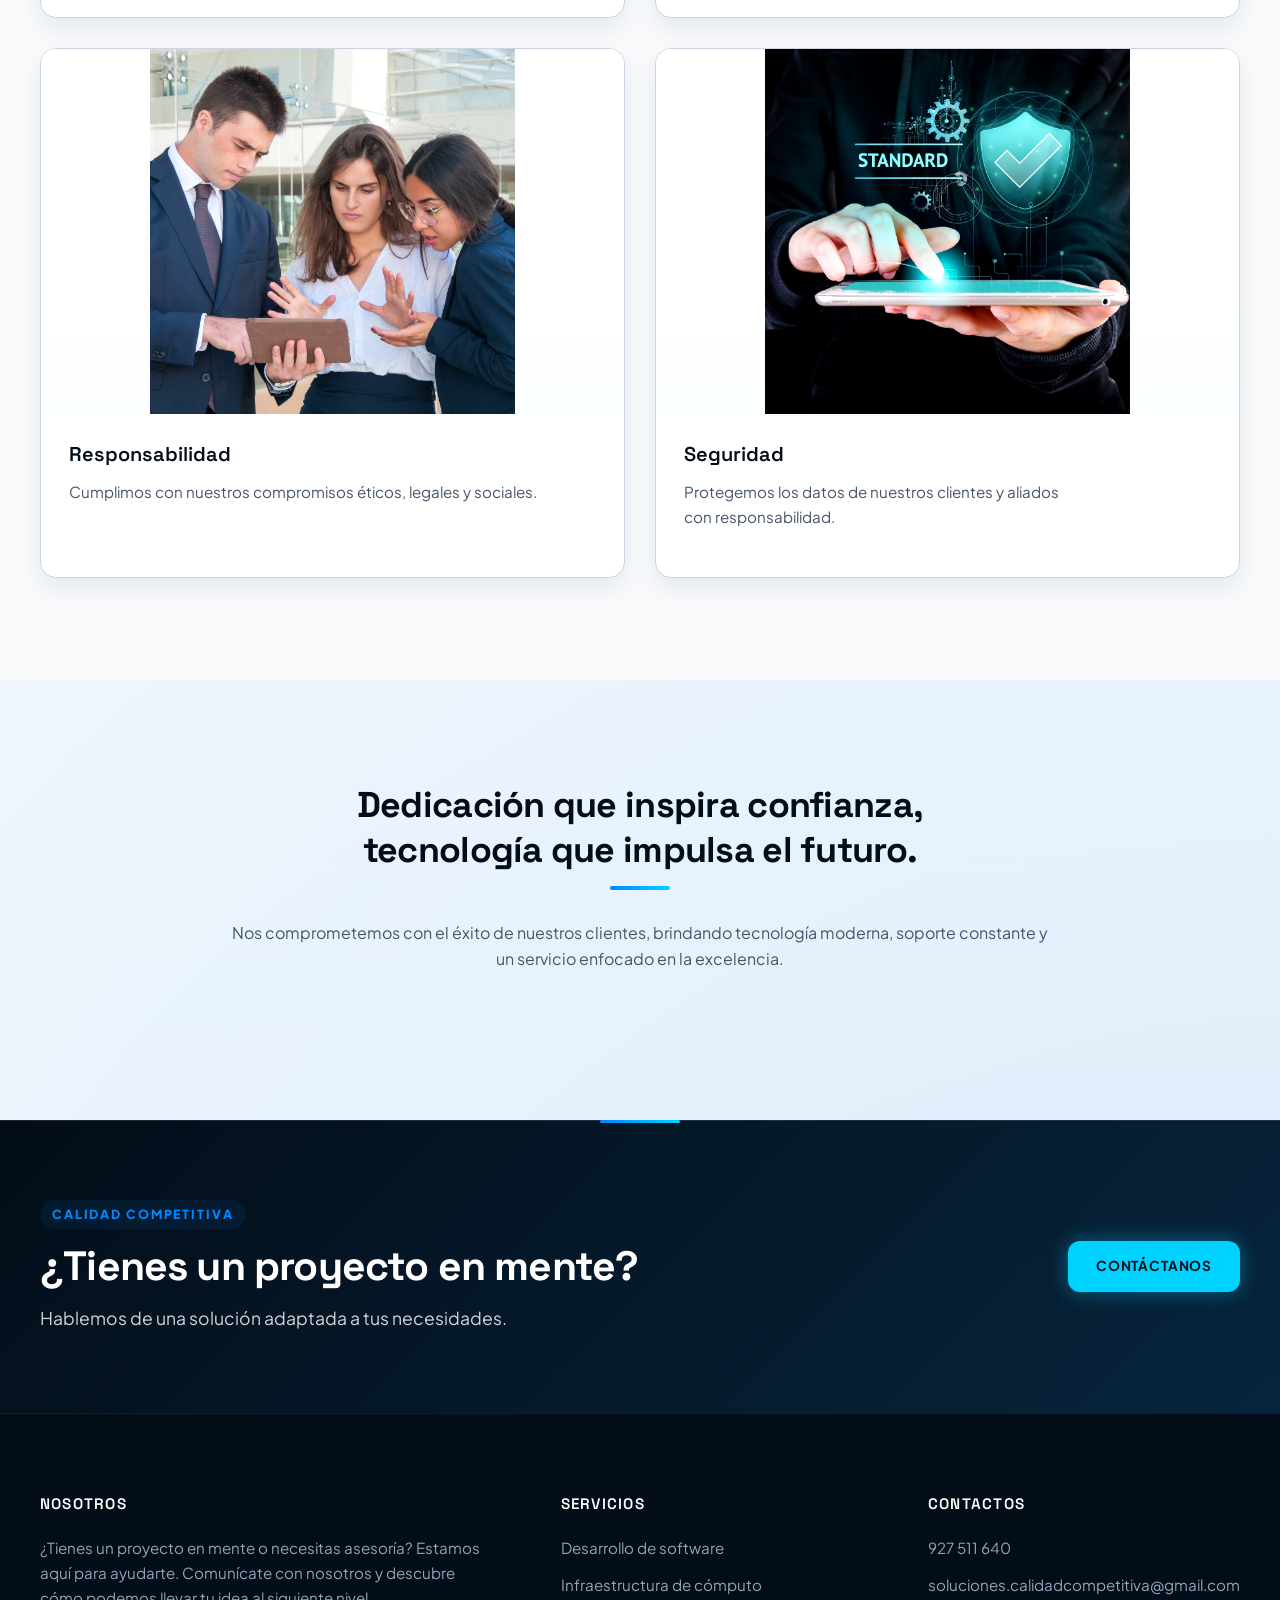
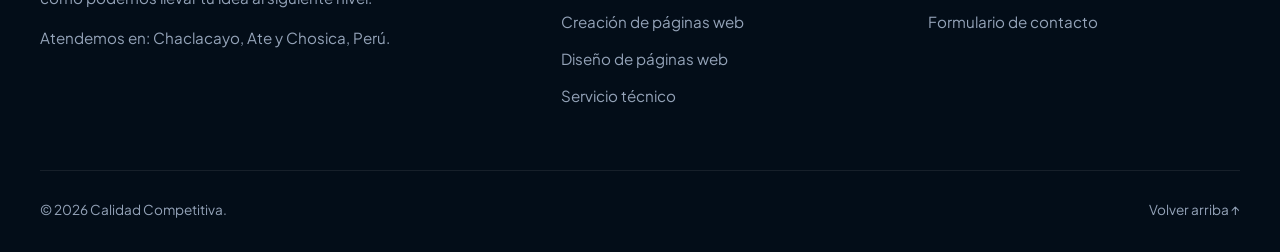
<file: mision-vision.html>
<!DOCTYPE html>
<html lang="es">

<head>
  <meta charset="UTF-8">
  <meta name="viewport" content="width=device-width, initial-scale=1">
  <meta name="description"
    content="Sitio web de Calidad Competitiva: soporte técnico, desarrollo de software, redes, productos y soluciones digitales en Perú.">
  <meta name="theme-color" content="#072b45">
  <title>MISIÓN-VISIÓN | Calidad Competitiva</title>
  <link rel="icon" type="image/png" href="assets/img/marca/logo.png">
  <link rel="stylesheet" href="assets/css/styles.css">
  <link rel="stylesheet" href="assets/css/refinamiento.css">
  <link rel="stylesheet" href="assets/css/experiencia.css">
  <link rel="preload" as="image" href="assets/img/generadas/equipo.webp">
  <script src="assets/js/faq-data.js" defer></script>
  <script src="assets/js/main.js" defer></script>
  <script src="assets/js/refinamiento.js" defer></script>
  <script src="assets/js/catalogo-data.js" defer></script>
  <script src="assets/js/experiencia.js" defer></script>
</head>

<body id="arriba" data-page="mision-vision">
  <a class="skip-link" href="#contenido">Saltar al contenido</a>
  <header class="site-header" id="site-header">
    <div class="header-inner"><a class="site-brand" href="index.html" aria-label="Calidad Competitiva - Inicio"><img
          src="assets/img/marca/logo.png" alt="" width="42" height="42"><span>Calidad Competitiva</span></a><button
        type="button" id="menu-toggle" class="menu-toggle" aria-label="Abrir menú"
        aria-expanded="false"><span></span><span></span><span></span></button>
      <nav class="main-nav" id="main-nav" aria-label="Navegación principal">
        <a href="index.html" data-key="inicio">INICIO</a>
        <div class="nav-dropdown" data-key="nosotros" class="active" aria-current="page"><a
            href="nosotros.html">NOSOTROS</a><button type="button" aria-label="Abrir menú de Nosotros"
            aria-expanded="false" class="drop-toggle"><span aria-hidden="true" class="chevron"></span></button>
          <div class="dropdown-menu"><a href="nosotros.html">Quiénes somos</a><a href="mision-vision.html">Misión y
              visión</a><a href="trabajadores.html">Trabajadores</a></div>
        </div>
        <a href="servicios.html" data-key="servicios">SERVICIOS</a>
        <div class="nav-dropdown" data-key="productos"><a href="productos.html">PRODUCTOS</a><button type="button"
            aria-label="Abrir menú de Productos" aria-expanded="false" class="drop-toggle"><span aria-hidden="true"
              class="chevron"></span></button>
          <div class="dropdown-menu"><a href="productos.html">Todos los productos</a><a
              href="accesorios-computadoras.html">Accesorios para computadoras</a><a
              href="accesorios-tecnologicos.html">Accesorios modernos</a><a href="repuestos-pc.html">Repuestos para
              PC</a></div>
        </div>
        <a href="contactos.html" data-key="contactos">CONTACTOS</a>
        <button class="search-toggle" type="button" aria-label="Abrir búsqueda" title="Buscar"><svg viewBox="0 0 24 24"
            fill="none" stroke="currentColor" stroke-width="2" aria-hidden="true">
            <circle cx="11" cy="11" r="6"></circle>
            <path d="m16 16 4 4"></path>
          </svg></button>
      </nav>
    </div>
  </header>
  <section class="hero" aria-label="Portada de MISIÓN-VISIÓN" style="--hero-image:url('../img/generadas/equipo.webp')">
    <div class="hero-shade"></div>
    <div class="hero-content">
      <h1>MISIÓN–VISIÓN</h1>
    </div><a class="hero-down" href="#contenido" aria-label="Desplazarse al contenido"><svg viewBox="0 0 24 24"
        stroke="currentColor" fill="none" stroke-width="2">
        <path d="m6 9 6 6 6-6" />
      </svg></a>
  </section>
  <main id="contenido">
    <section class="section scroll-reveal">
      <div class="container">
        <div class="section-heading center">
          <h2>¡Bienvenido a Calidad Competitiva!</h2>
          <p>Calidad que marca la diferencia.</p>
        </div>
      </div>
    </section>
    <section class="section scroll-reveal">
      <div class="container split ">
        <div class="split-copy">
          <h2>MISIÓN</h2>
          <p>Nuestra misión es impulsar a las empresas con tecnología innovadora y segura, ofreciendo soluciones
            digitales que optimicen sus procesos y fortalezcan su crecimiento. Brindamos desarrollo de software,
            administración de redes, entre otros servicios. Eficiencia y confianza, trabajando con pasión y mejora
            continua para garantizar la satisfacción de nuestros clientes.</p>
        </div>
        <div class="image-wrap"><img src="assets/img/contenido/mission.webp" alt="MISIÓN" class="" loading="lazy"
            decoding="async" width="671" height="335"></div>
      </div>
    </section>
    <section class="section scroll-reveal">
      <div class="container split reverse">
        <div class="split-copy">
          <h2>VISIÓN</h2>
          <p>Nuestra visión es ser líderes en soluciones tecnológicas, reconocidos por la innovación, confiabilidad y
            compromiso con la mejora digital. Buscamos ser el aliado estratégico de nuestros clientes, impulsando su
            desarrollo con herramientas modernas y seguras y soporte de excelencia, construyendo un futuro más
            eficiente, conectado y sostenible.</p>
        </div>
        <div class="image-wrap"><img src="assets/img/contenido/vision.webp" alt="VISIÓN" class="" loading="lazy"
            decoding="async" width="1254" height="640"></div>
      </div>
    </section>
    <section class="section scroll-reveal">
      <div class="container">
        <div class="section-heading center">
          <h2>VALORES</h2>
          <p>El compromiso en el que usted confía. Principios que valen más que el servicio.</p>
        </div>
      </div>
    </section>
    <section class="section scroll-reveal">
      <div class="container">
        <div class="card-grid cols-2">
          <article class="feature-card">
            <div class=card-image-link><img src="assets/img/contenido/value-commitment.webp" alt="Compromiso" class=""
                loading="lazy" decoding="async" width="1280" height="1280"></div>
            <div class="card-body">
              <h3>Compromiso</h3>
              <p>Escuchamos y atendemos las necesidades del usuario.</p>
            </div>
          </article>
          <article class="feature-card">
            <div class=card-image-link><img src="assets/img/contenido/value-passion.webp" alt="Pasión por la excelencia"
                class="" loading="lazy" decoding="async" width="1280" height="1271"></div>
            <div class="card-body">
              <h3>Pasión por la excelencia</h3>
              <p>Cada proyecto refleja nuestra dedicación y amor por la tecnología.</p>
            </div>
          </article>
          <article class="feature-card">
            <div class=card-image-link><img src="assets/img/contenido/value-responsibility.webp" alt="Responsabilidad"
                class="" loading="lazy" decoding="async" width="1280" height="1280"></div>
            <div class="card-body">
              <h3>Responsabilidad</h3>
              <p>Cumplimos con nuestros compromisos éticos, legales y sociales.</p>
            </div>
          </article>
          <article class="feature-card">
            <div class=card-image-link><img src="assets/img/contenido/value-security.webp" alt="Seguridad" class=""
                loading="lazy" decoding="async" width="1152" height="1152"></div>
            <div class="card-body">
              <h3>Seguridad</h3>
              <p>Protegemos los datos de nuestros clientes y aliados con responsabilidad.</p>
            </div>
          </article>
        </div>
      </div>
    </section>
    <section class="section scroll-reveal">
      <div class="container">
        <div class="section-heading center">
          <h2>Dedicación que inspira confianza, tecnología que impulsa el futuro.</h2>
          <p>Nos comprometemos con el éxito de nuestros clientes, brindando tecnología moderna, soporte constante y un
            servicio enfocado en la excelencia.</p>
        </div>
      </div>
    </section>
    <section class="cta-section">
      <div class="container cta-inner">
        <div><span class="eyebrow">CALIDAD COMPETITIVA</span>
          <h2>¿Tienes un proyecto en mente?</h2>
          <p>Hablemos de una solución adaptada a tus necesidades.</p>
        </div><a href="contactos.html" class="button">Contáctanos</a>
      </div>
    </section>
  </main>
  <footer class="site-footer">
    <div class="container footer-grid">
      <div>
        <h3>NOSOTROS</h3>
        <p>¿Tienes un proyecto en mente o necesitas asesoría? Estamos aquí para ayudarte. Comunícate con nosotros y
          descubre cómo podemos llevar tu idea al siguiente nivel.</p>
        <p>Atendemos en: Chaclacayo, Ate y Chosica, Perú.</p>
      </div>
      <div>
        <h3>SERVICIOS</h3><a href="servicios.html">Desarrollo de software</a><a href="servicios.html">Infraestructura de
          cómputo</a><a href="servicios.html">Creación de páginas web</a><a href="servicios.html">Diseño de páginas
          web</a><a href="servicios.html">Servicio técnico</a>
      </div>
      <div>
        <h3>CONTACTOS</h3><a href="tel:+51927511640">927 511 640</a><a
          href="mailto:soluciones.calidadcompetitiva@gmail.com">soluciones.calidadcompetitiva@gmail.com</a><a
          href="contactos.html">Formulario de contacto</a>
      </div>
    </div>
    <div class="container footer-bottom"><span>© <span id="year">2026</span> Calidad Competitiva.</span><a
        href="#arriba">Volver arriba ↑</a></div>
  </footer>
  <div class="search-overlay" id="search-overlay" hidden>
    <div class="search-panel" role="dialog" aria-modal="true" aria-label="Buscar en el sitio">
      <div class="search-top">
        <h2>Buscar</h2><button id="close-search" type="button" aria-label="Cerrar búsqueda">×</button>
      </div><label for="search-input">¿Qué estás buscando?</label><input id="search-input" type="search"
        placeholder="Busca servicios, productos, equipo..." autocomplete="off">
      <div id="search-results" class="search-results" aria-live="polite"></div>
    </div>
  </div><button type="button" id="chat-launcher" class="chat-launcher" aria-label="Abrir Asistente CC"
    title="Asistente CC"><svg xmlns="http://www.w3.org/2000/svg" viewBox="0 0 24 24" fill="none" stroke="currentColor"
      stroke-width="1.8" aria-hidden="true">
      <path d="M20 11.5a7.7 7.7 0 0 1-8 8.1 8 8 0 0 1-3.3-.7L4 20l1.2-4.5a8 8 0 1 1 14.8-4z" />
      <path d="M8.6 11.5h.01M12 11.5h.01M15.4 11.5h.01" stroke-linecap="round" stroke-width="3" />
    </svg></button>
  <aside id="chat-panel" class="chat-panel" aria-label="Asistente CC" hidden>
    <div class="chat-top">
      <div><strong>Asistente CC</strong><span>Calidad Competitiva</span></div><button type="button" id="chat-close"
        aria-label="Cerrar asistente">×</button>
    </div>
    <div class="chat-messages" id="chat-messages" role="log" aria-live="polite">
      <div class="bubble bot">Bienvenido a Calidad Competitiva. ¿En qué puedo ayudarte hoy?</div>
    </div>
    <form id="chat-form" class="chat-form"><input id="chat-input" type="text" aria-label="Escribe tu mensaje"
        placeholder="Escribe tu mensaje..." maxlength="300" required><button type="submit">Enviar</button></form>
    <p class="chat-disclaimer">Respuestas orientativas. Contacta con la empresa para confirmar detalles.</p>
  </aside>
</body>

</html>
</file>
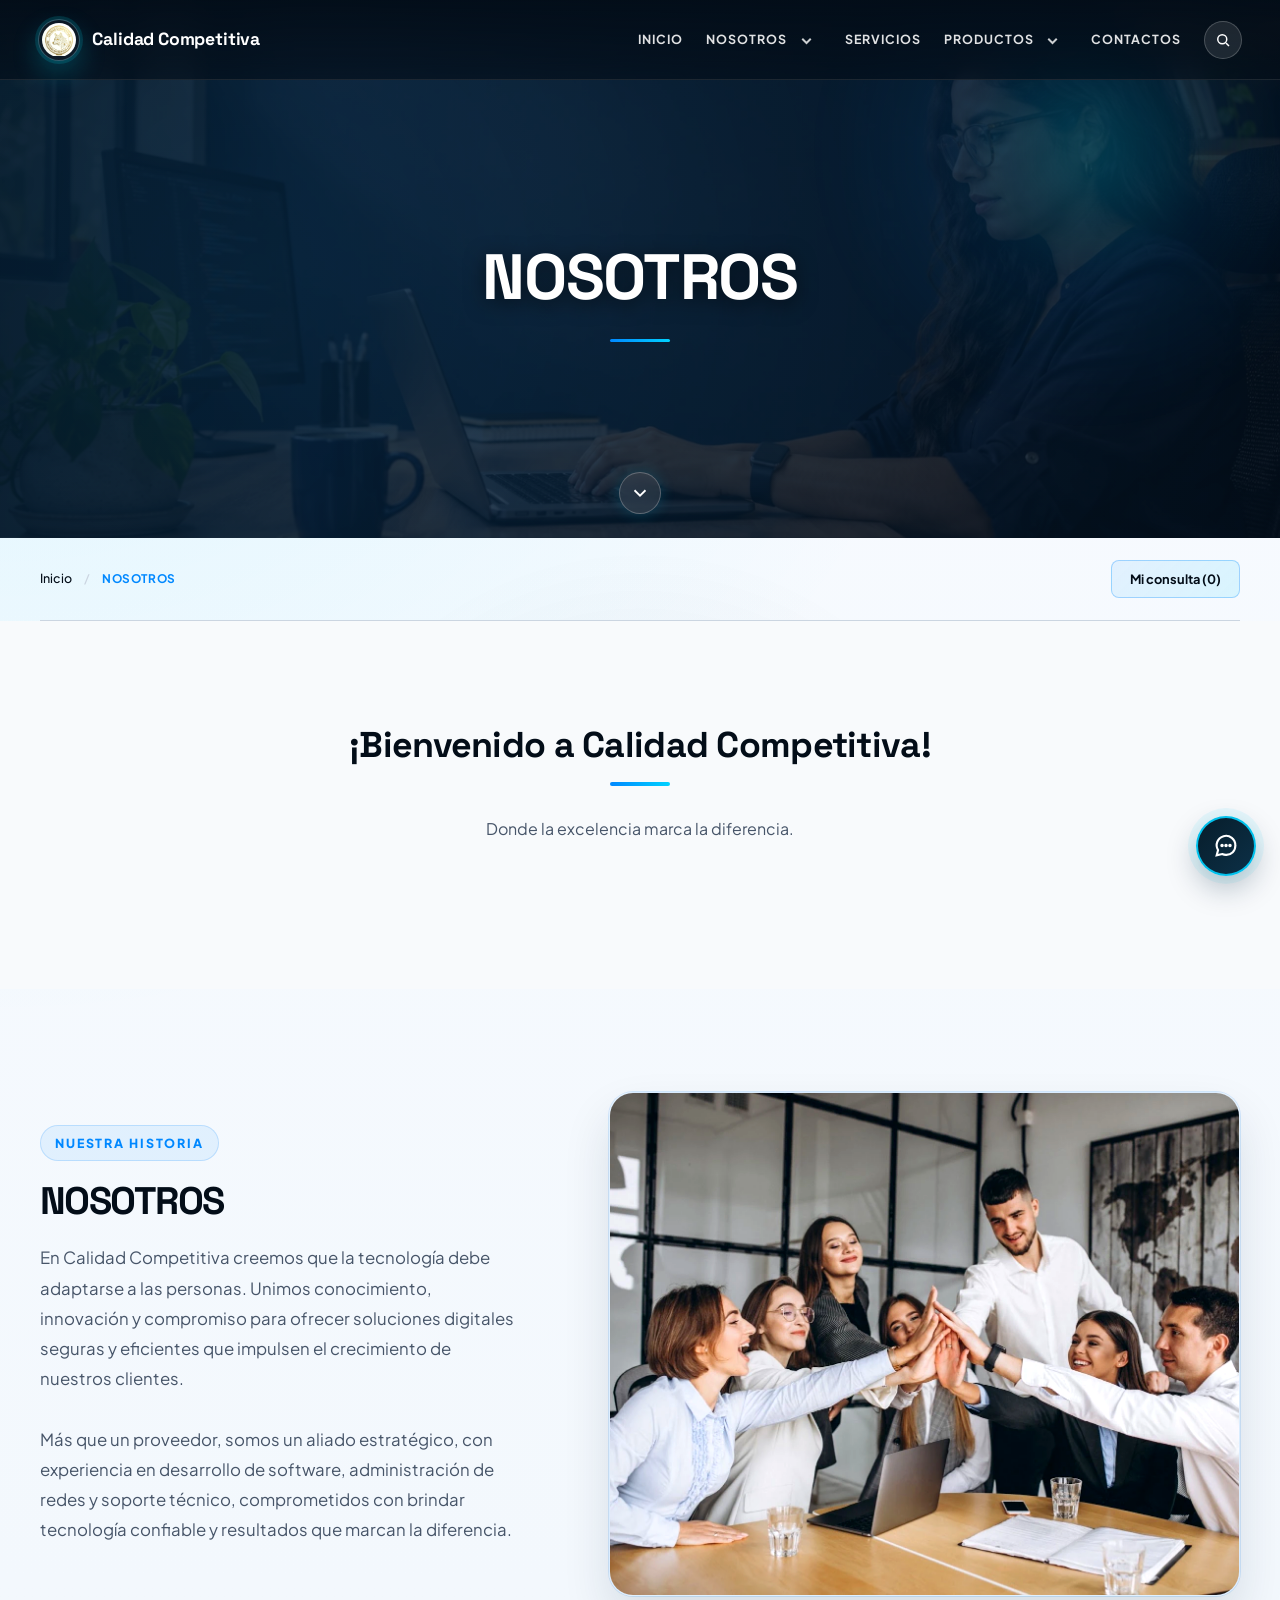
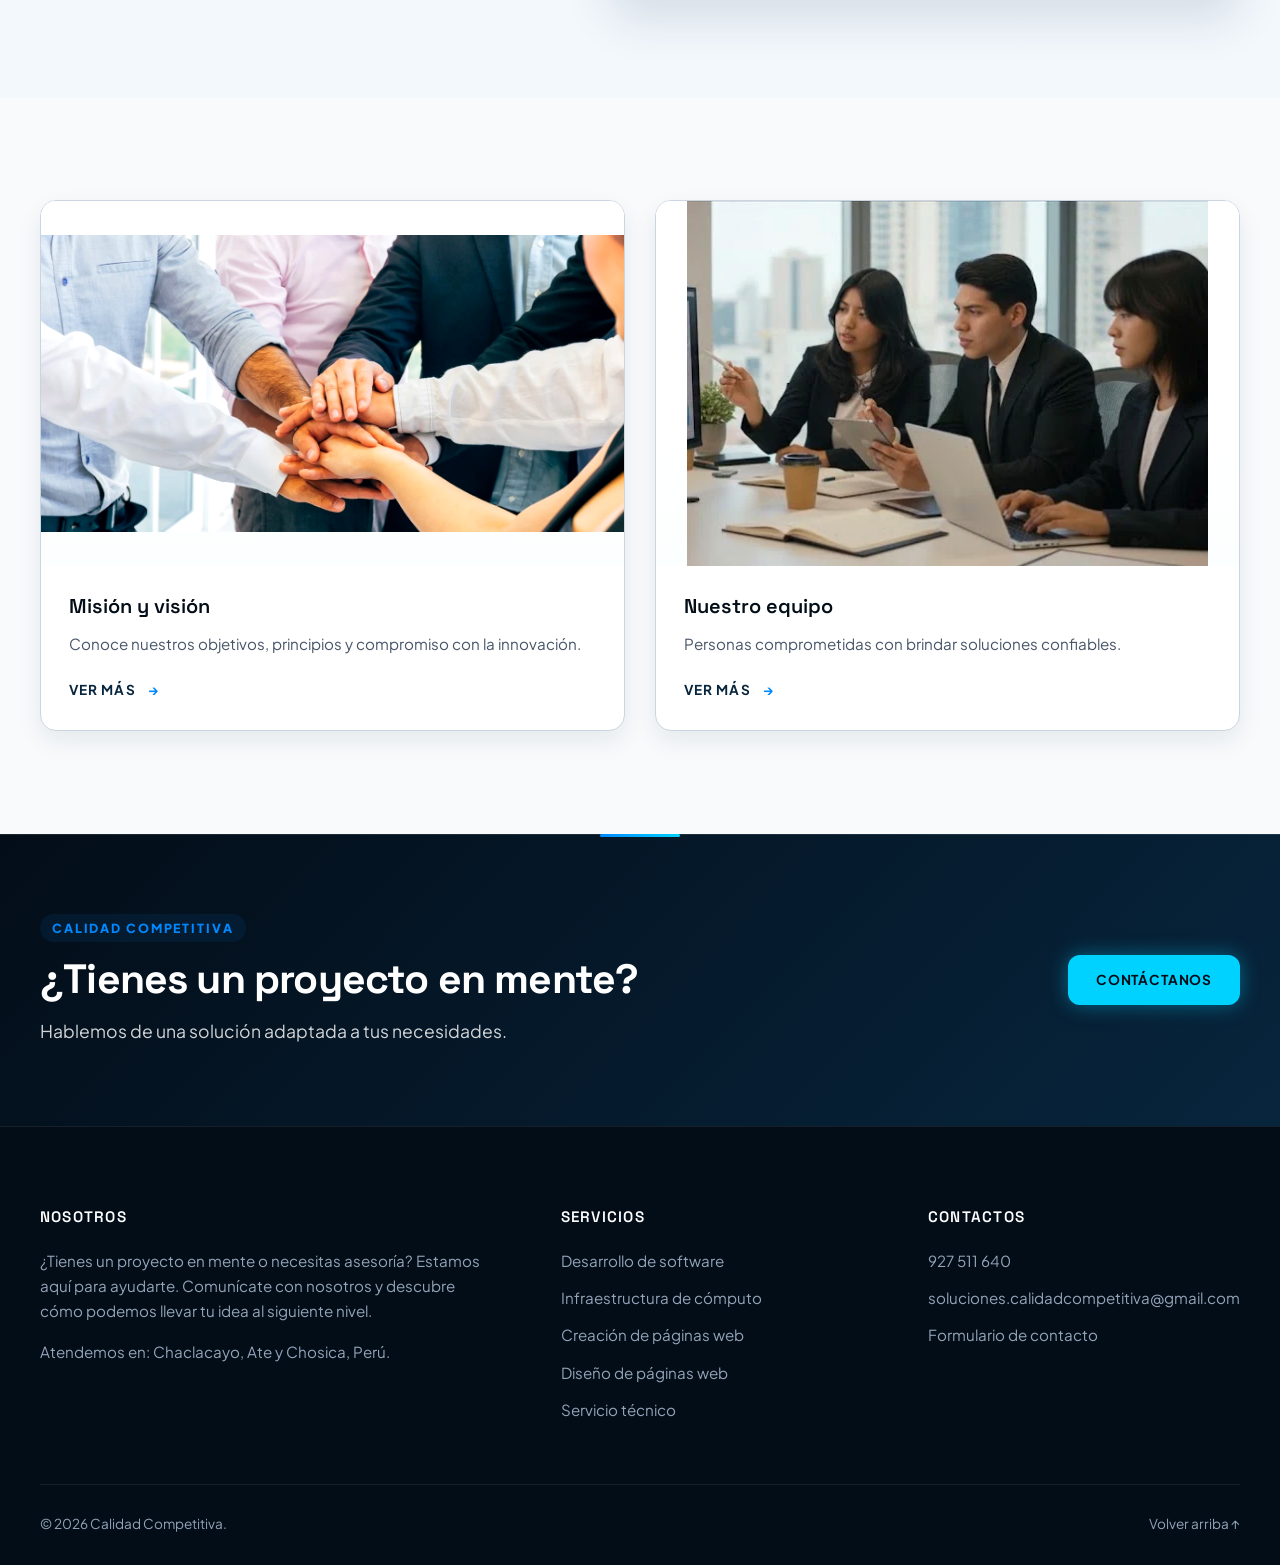
<file: nosotros.html>
<!DOCTYPE html>
<html lang="es">

<head>
  <meta charset="UTF-8">
  <meta name="viewport" content="width=device-width, initial-scale=1">
  <meta name="description"
    content="Sitio web de Calidad Competitiva: soporte técnico, desarrollo de software, redes, productos y soluciones digitales en Perú.">
  <meta name="theme-color" content="#072b45">
  <title>NOSOTROS | Calidad Competitiva</title>
  <link rel="icon" type="image/png" href="assets/img/marca/logo.png">
  <link rel="stylesheet" href="assets/css/styles.css">
  <link rel="stylesheet" href="assets/css/refinamiento.css">
  <link rel="stylesheet" href="assets/css/experiencia.css">
  <link rel="preload" as="image" href="assets/img/generadas/nosotros.webp">
  <script src="assets/js/faq-data.js" defer></script>
  <script src="assets/js/main.js" defer></script>
  <script src="assets/js/refinamiento.js" defer></script>
  <script src="assets/js/catalogo-data.js" defer></script>
  <script src="assets/js/experiencia.js" defer></script>
</head>

<body id="arriba" data-page="nosotros">
  <a class="skip-link" href="#contenido">Saltar al contenido</a>
  <header class="site-header" id="site-header">
    <div class="header-inner"><a class="site-brand" href="index.html" aria-label="Calidad Competitiva - Inicio"><img
          src="assets/img/marca/logo.png" alt="" width="42" height="42"><span>Calidad Competitiva</span></a><button
        type="button" id="menu-toggle" class="menu-toggle" aria-label="Abrir menú"
        aria-expanded="false"><span></span><span></span><span></span></button>
      <nav class="main-nav" id="main-nav" aria-label="Navegación principal">
        <a href="index.html" data-key="inicio">INICIO</a>
        <div class="nav-dropdown" data-key="nosotros" class="active" aria-current="page"><a
            href="nosotros.html">NOSOTROS</a><button type="button" aria-label="Abrir menú de Nosotros"
            aria-expanded="false" class="drop-toggle"><span aria-hidden="true" class="chevron"></span></button>
          <div class="dropdown-menu"><a href="nosotros.html">Quiénes somos</a><a href="mision-vision.html">Misión y
              visión</a><a href="trabajadores.html">Trabajadores</a></div>
        </div>
        <a href="servicios.html" data-key="servicios">SERVICIOS</a>
        <div class="nav-dropdown" data-key="productos"><a href="productos.html">PRODUCTOS</a><button type="button"
            aria-label="Abrir menú de Productos" aria-expanded="false" class="drop-toggle"><span aria-hidden="true"
              class="chevron"></span></button>
          <div class="dropdown-menu"><a href="productos.html">Todos los productos</a><a
              href="accesorios-computadoras.html">Accesorios para computadoras</a><a
              href="accesorios-tecnologicos.html">Accesorios modernos</a><a href="repuestos-pc.html">Repuestos para
              PC</a></div>
        </div>
        <a href="contactos.html" data-key="contactos">CONTACTOS</a>
        <button class="search-toggle" type="button" aria-label="Abrir búsqueda" title="Buscar"><svg viewBox="0 0 24 24"
            fill="none" stroke="currentColor" stroke-width="2" aria-hidden="true">
            <circle cx="11" cy="11" r="6"></circle>
            <path d="m16 16 4 4"></path>
          </svg></button>
      </nav>
    </div>
  </header>
  <section class="hero" aria-label="Portada de NOSOTROS" style="--hero-image:url('../img/generadas/nosotros.webp')">
    <div class="hero-shade"></div>
    <div class="hero-content">
      <h1>NOSOTROS</h1>
    </div><a class="hero-down" href="#contenido" aria-label="Desplazarse al contenido"><svg viewBox="0 0 24 24"
        stroke="currentColor" fill="none" stroke-width="2">
        <path d="m6 9 6 6 6-6" />
      </svg></a>
  </section>
  <main id="contenido">
    <section class="section scroll-reveal">
      <div class="container">
        <div class="section-heading center">
          <h2>¡Bienvenido a Calidad Competitiva!</h2>
          <p>Donde la excelencia marca la diferencia.</p>
        </div>
      </div>
    </section>
    <section class="section scroll-reveal">
      <div class="container split ">
        <div class="split-copy"><span class="eyebrow">NUESTRA HISTORIA</span>
          <h2>NOSOTROS</h2>
          <p>En Calidad Competitiva creemos que la tecnología debe adaptarse a las personas. Unimos conocimiento,
            innovación y compromiso para ofrecer soluciones digitales seguras y eficientes que impulsen el crecimiento
            de nuestros clientes.<br><br>Más que un proveedor, somos un aliado estratégico, con experiencia en
            desarrollo de software, administración de redes y soporte técnico, comprometidos con brindar tecnología
            confiable y resultados que marcan la diferencia.</p>
        </div>
        <div class="image-wrap"><img src="assets/img/contenido/about-team.webp" alt="NOSOTROS" class="" loading="lazy"
            decoding="async" width="1280" height="1021"></div>
      </div>
    </section>
    <section class="section scroll-reveal">
      <div class="container">
        <div class="card-grid cols-2">
          <article class="feature-card"><a href=mision-vision.html class=card-image-link
              aria-label="Ver Misión y visión"><img src="assets/img/contenido/vision.webp" alt="Misión y visión"
                class="" loading="lazy" decoding="async" width="1254" height="640"></a>
            <div class="card-body">
              <h3>Misión y visión</h3>
              <p>Conoce nuestros objetivos, principios y compromiso con la innovación.</p><a class=card-link
                href=mision-vision.html>Ver más <span aria-hidden=true>→</span></a>
            </div>
          </article>
          <article class="feature-card"><a href=trabajadores.html class=card-image-link
              aria-label="Ver Nuestro equipo"><img src="assets/img/contenido/team-work.webp" alt="Nuestro equipo"
                class="" loading="lazy" decoding="async" width="524" height="367"></a>
            <div class="card-body">
              <h3>Nuestro equipo</h3>
              <p>Personas comprometidas con brindar soluciones confiables.</p><a class=card-link
                href=trabajadores.html>Ver más <span aria-hidden=true>→</span></a>
            </div>
          </article>
        </div>
      </div>
    </section>
    <section class="cta-section">
      <div class="container cta-inner">
        <div><span class="eyebrow">CALIDAD COMPETITIVA</span>
          <h2>¿Tienes un proyecto en mente?</h2>
          <p>Hablemos de una solución adaptada a tus necesidades.</p>
        </div><a href="contactos.html" class="button">Contáctanos</a>
      </div>
    </section>
  </main>
  <footer class="site-footer">
    <div class="container footer-grid">
      <div>
        <h3>NOSOTROS</h3>
        <p>¿Tienes un proyecto en mente o necesitas asesoría? Estamos aquí para ayudarte. Comunícate con nosotros y
          descubre cómo podemos llevar tu idea al siguiente nivel.</p>
        <p>Atendemos en: Chaclacayo, Ate y Chosica, Perú.</p>
      </div>
      <div>
        <h3>SERVICIOS</h3><a href="servicios.html">Desarrollo de software</a><a href="servicios.html">Infraestructura de
          cómputo</a><a href="servicios.html">Creación de páginas web</a><a href="servicios.html">Diseño de páginas
          web</a><a href="servicios.html">Servicio técnico</a>
      </div>
      <div>
        <h3>CONTACTOS</h3><a href="tel:+51927511640">927 511 640</a><a
          href="mailto:soluciones.calidadcompetitiva@gmail.com">soluciones.calidadcompetitiva@gmail.com</a><a
          href="contactos.html">Formulario de contacto</a>
      </div>
    </div>
    <div class="container footer-bottom"><span>© <span id="year">2026</span> Calidad Competitiva.</span><a
        href="#arriba">Volver arriba ↑</a></div>
  </footer>
  <div class="search-overlay" id="search-overlay" hidden>
    <div class="search-panel" role="dialog" aria-modal="true" aria-label="Buscar en el sitio">
      <div class="search-top">
        <h2>Buscar</h2><button id="close-search" type="button" aria-label="Cerrar búsqueda">×</button>
      </div><label for="search-input">¿Qué estás buscando?</label><input id="search-input" type="search"
        placeholder="Busca servicios, productos, equipo..." autocomplete="off">
      <div id="search-results" class="search-results" aria-live="polite"></div>
    </div>
  </div><button type="button" id="chat-launcher" class="chat-launcher" aria-label="Abrir Asistente CC"
    title="Asistente CC"><svg xmlns="http://www.w3.org/2000/svg" viewBox="0 0 24 24" fill="none" stroke="currentColor"
      stroke-width="1.8" aria-hidden="true">
      <path d="M20 11.5a7.7 7.7 0 0 1-8 8.1 8 8 0 0 1-3.3-.7L4 20l1.2-4.5a8 8 0 1 1 14.8-4z" />
      <path d="M8.6 11.5h.01M12 11.5h.01M15.4 11.5h.01" stroke-linecap="round" stroke-width="3" />
    </svg></button>
  <aside id="chat-panel" class="chat-panel" aria-label="Asistente CC" hidden>
    <div class="chat-top">
      <div><strong>Asistente CC</strong><span>Calidad Competitiva</span></div><button type="button" id="chat-close"
        aria-label="Cerrar asistente">×</button>
    </div>
    <div class="chat-messages" id="chat-messages" role="log" aria-live="polite">
      <div class="bubble bot">Bienvenido a Calidad Competitiva. ¿En qué puedo ayudarte hoy?</div>
    </div>
    <form id="chat-form" class="chat-form"><input id="chat-input" type="text" aria-label="Escribe tu mensaje"
        placeholder="Escribe tu mensaje..." maxlength="300" required><button type="submit">Enviar</button></form>
    <p class="chat-disclaimer">Respuestas orientativas. Contacta con la empresa para confirmar detalles.</p>
  </aside>
</body>

</html>
</file>
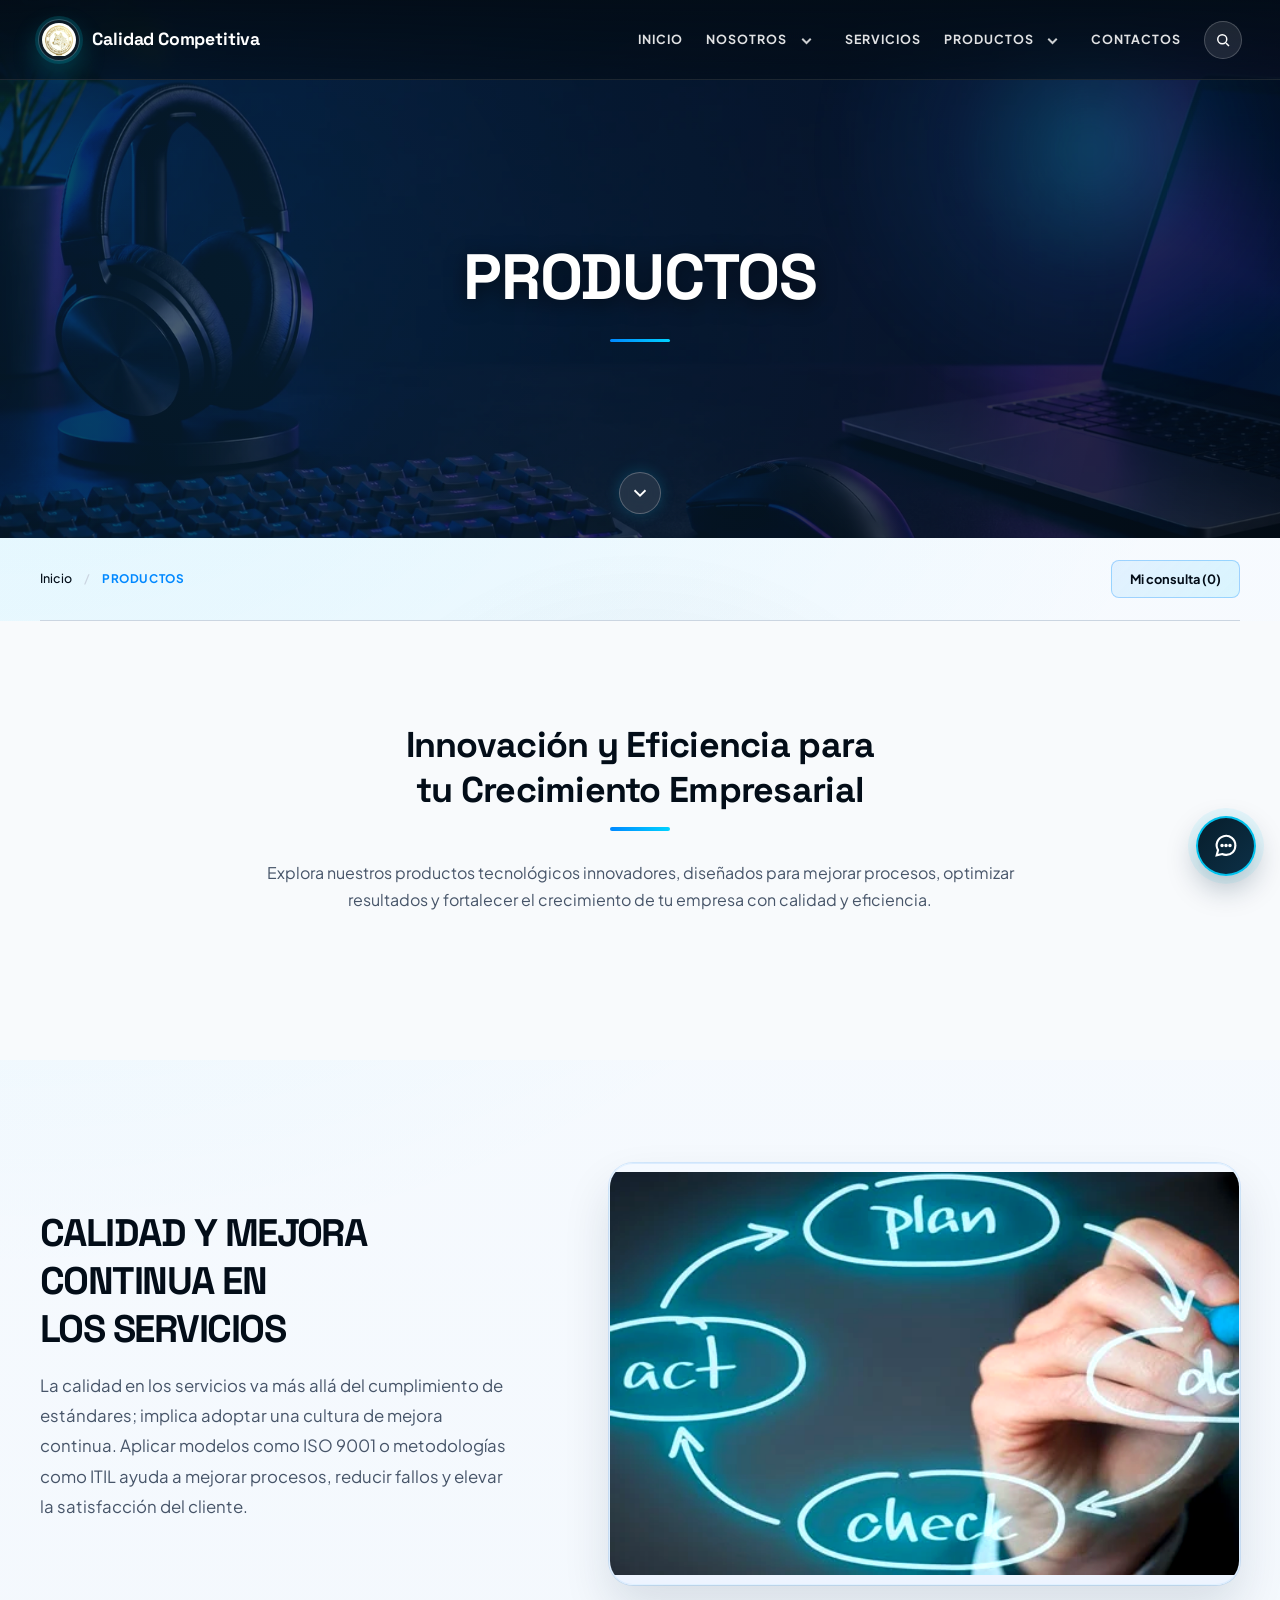
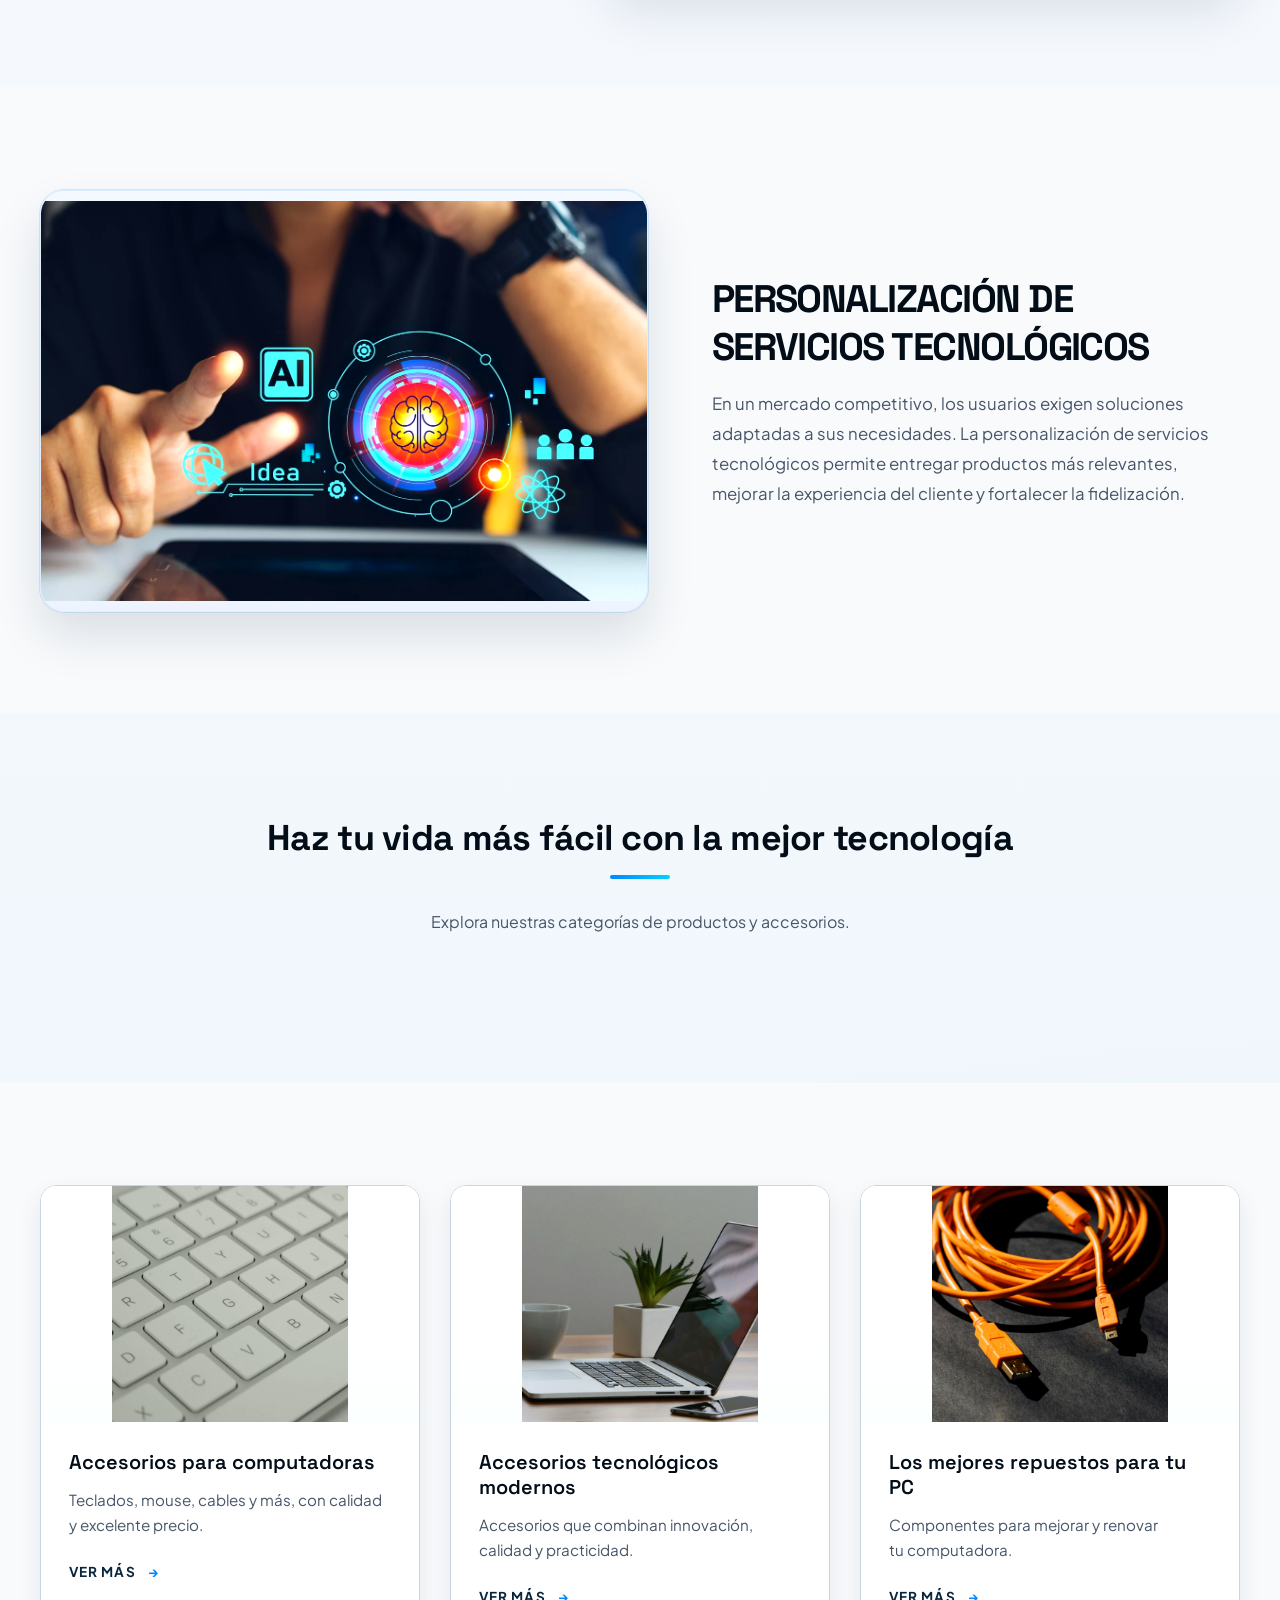
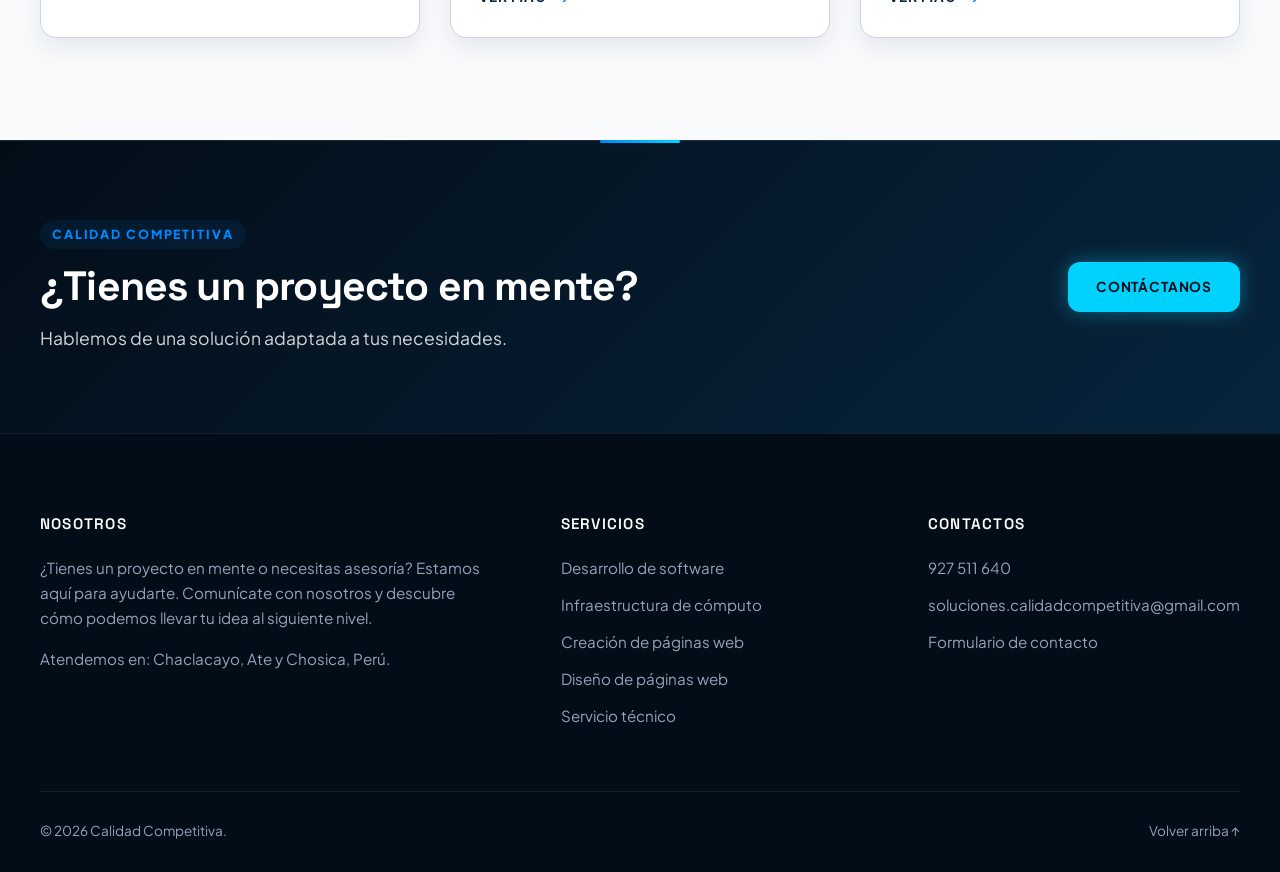
<file: productos.html>
<!DOCTYPE html>
<html lang="es">

<head>
  <meta charset="UTF-8">
  <meta name="viewport" content="width=device-width, initial-scale=1">
  <meta name="description"
    content="Sitio web de Calidad Competitiva: soporte técnico, desarrollo de software, redes, productos y soluciones digitales en Perú.">
  <meta name="theme-color" content="#072b45">
  <title>PRODUCTOS | Calidad Competitiva</title>
  <link rel="icon" type="image/png" href="assets/img/marca/logo.png">
  <link rel="stylesheet" href="assets/css/styles.css">
  <link rel="stylesheet" href="assets/css/refinamiento.css">
  <link rel="stylesheet" href="assets/css/experiencia.css">
  <link rel="preload" as="image" href="assets/img/generadas/productos.webp">
  <script src="assets/js/faq-data.js" defer></script>
  <script src="assets/js/main.js" defer></script>
  <script src="assets/js/refinamiento.js" defer></script>
  <script src="assets/js/catalogo-data.js" defer></script>
  <script src="assets/js/experiencia.js" defer></script>
</head>

<body id="arriba" data-page="productos">
  <a class="skip-link" href="#contenido">Saltar al contenido</a>
  <header class="site-header" id="site-header">
    <div class="header-inner"><a class="site-brand" href="index.html" aria-label="Calidad Competitiva - Inicio"><img
          src="assets/img/marca/logo.png" alt="" width="42" height="42"><span>Calidad Competitiva</span></a><button
        type="button" id="menu-toggle" class="menu-toggle" aria-label="Abrir menú"
        aria-expanded="false"><span></span><span></span><span></span></button>
      <nav class="main-nav" id="main-nav" aria-label="Navegación principal">
        <a href="index.html" data-key="inicio">INICIO</a>
        <div class="nav-dropdown" data-key="nosotros"><a href="nosotros.html">NOSOTROS</a><button type="button"
            aria-label="Abrir menú de Nosotros" aria-expanded="false" class="drop-toggle"><span aria-hidden="true"
              class="chevron"></span></button>
          <div class="dropdown-menu"><a href="nosotros.html">Quiénes somos</a><a href="mision-vision.html">Misión y
              visión</a><a href="trabajadores.html">Trabajadores</a></div>
        </div>
        <a href="servicios.html" data-key="servicios">SERVICIOS</a>
        <div class="nav-dropdown" data-key="productos" class="active" aria-current="page"><a
            href="productos.html">PRODUCTOS</a><button type="button" aria-label="Abrir menú de Productos"
            aria-expanded="false" class="drop-toggle"><span aria-hidden="true" class="chevron"></span></button>
          <div class="dropdown-menu"><a href="productos.html">Todos los productos</a><a
              href="accesorios-computadoras.html">Accesorios para computadoras</a><a
              href="accesorios-tecnologicos.html">Accesorios modernos</a><a href="repuestos-pc.html">Repuestos para
              PC</a></div>
        </div>
        <a href="contactos.html" data-key="contactos">CONTACTOS</a>
        <button class="search-toggle" type="button" aria-label="Abrir búsqueda" title="Buscar"><svg viewBox="0 0 24 24"
            fill="none" stroke="currentColor" stroke-width="2" aria-hidden="true">
            <circle cx="11" cy="11" r="6"></circle>
            <path d="m16 16 4 4"></path>
          </svg></button>
      </nav>
    </div>
  </header>
  <section class="hero" aria-label="Portada de PRODUCTOS" style="--hero-image:url('../img/generadas/productos.webp')">
    <div class="hero-shade"></div>
    <div class="hero-content">
      <h1>PRODUCTOS</h1>
    </div><a class="hero-down" href="#contenido" aria-label="Desplazarse al contenido"><svg viewBox="0 0 24 24"
        stroke="currentColor" fill="none" stroke-width="2">
        <path d="m6 9 6 6 6-6" />
      </svg></a>
  </section>
  <main id="contenido">
    <section class="section scroll-reveal">
      <div class="container">
        <div class="section-heading center">
          <h2>Innovación y Eficiencia para tu Crecimiento Empresarial</h2>
          <p>Explora nuestros productos tecnológicos innovadores, diseñados para mejorar procesos, optimizar resultados
            y fortalecer el crecimiento de tu empresa con calidad y eficiencia.</p>
        </div>
      </div>
    </section>
    <section class="section scroll-reveal">
      <div class="container split ">
        <div class="split-copy">
          <h2>CALIDAD Y MEJORA CONTINUA EN LOS SERVICIOS</h2>
          <p>La calidad en los servicios va más allá del cumplimiento de estándares; implica adoptar una cultura de
            mejora continua. Aplicar modelos como ISO 9001 o metodologías como ITIL ayuda a mejorar procesos, reducir
            fallos y elevar la satisfacción del cliente.</p>
        </div>
        <div class="image-wrap"><img src="assets/img/contenido/product-quality.webp"
            alt="CALIDAD Y MEJORA CONTINUA EN LOS SERVICIOS" class="" loading="lazy" decoding="async" width="517"
            height="331"></div>
      </div>
    </section>
    <section class="section scroll-reveal">
      <div class="container split reverse">
        <div class="split-copy">
          <h2>PERSONALIZACIÓN DE SERVICIOS TECNOLÓGICOS</h2>
          <p>En un mercado competitivo, los usuarios exigen soluciones adaptadas a sus necesidades. La personalización
            de servicios tecnológicos permite entregar productos más relevantes, mejorar la experiencia del cliente y
            fortalecer la fidelización.</p>
        </div>
        <div class="image-wrap"><img src="assets/img/contenido/product-adapt.webp"
            alt="PERSONALIZACIÓN DE SERVICIOS TECNOLÓGICOS" class="" loading="lazy" decoding="async" width="1280"
            height="845"></div>
      </div>
    </section>
    <section class="section scroll-reveal">
      <div class="container">
        <div class="section-heading center">
          <h2>Haz tu vida más fácil con la mejor tecnología</h2>
          <p>Explora nuestras categorías de productos y accesorios.</p>
        </div>
      </div>
    </section>
    <section class="section scroll-reveal">
      <div class="container">
        <div class="card-grid cols-3">
          <article class="feature-card"><a href=accesorios-computadoras.html class=card-image-link
              aria-label="Ver Accesorios para computadoras"><img src="assets/img/contenido/product-accessories.webp"
                alt="Accesorios para computadoras" class="" loading="lazy" decoding="async" width="1280"
                height="1280"></a>
            <div class="card-body">
              <h3>Accesorios para computadoras</h3>
              <p>Teclados, mouse, cables y más, con calidad y excelente precio.</p><a class=card-link
                href=accesorios-computadoras.html>Ver más <span aria-hidden=true>→</span></a>
            </div>
          </article>
          <article class="feature-card"><a href=accesorios-tecnologicos.html class=card-image-link
              aria-label="Ver Accesorios tecnológicos modernos"><img src="assets/img/contenido/product-modern.webp"
                alt="Accesorios tecnológicos modernos" class="" loading="lazy" decoding="async" width="1280"
                height="1280"></a>
            <div class="card-body">
              <h3>Accesorios tecnológicos modernos</h3>
              <p>Accesorios que combinan innovación, calidad y practicidad.</p><a class=card-link
                href=accesorios-tecnologicos.html>Ver más <span aria-hidden=true>→</span></a>
            </div>
          </article>
          <article class="feature-card"><a href=repuestos-pc.html class=card-image-link
              aria-label="Ver Los mejores repuestos para tu PC"><img src="assets/img/contenido/product-repairs.webp"
                alt="Los mejores repuestos para tu PC" class="" loading="lazy" decoding="async" width="1280"
                height="1280"></a>
            <div class="card-body">
              <h3>Los mejores repuestos para tu PC</h3>
              <p>Componentes para mejorar y renovar tu computadora.</p><a class=card-link href=repuestos-pc.html>Ver más
                <span aria-hidden=true>→</span></a>
            </div>
          </article>
        </div>
      </div>
    </section>
    <section class="cta-section">
      <div class="container cta-inner">
        <div><span class="eyebrow">CALIDAD COMPETITIVA</span>
          <h2>¿Tienes un proyecto en mente?</h2>
          <p>Hablemos de una solución adaptada a tus necesidades.</p>
        </div><a href="contactos.html" class="button">Contáctanos</a>
      </div>
    </section>
  </main>
  <footer class="site-footer">
    <div class="container footer-grid">
      <div>
        <h3>NOSOTROS</h3>
        <p>¿Tienes un proyecto en mente o necesitas asesoría? Estamos aquí para ayudarte. Comunícate con nosotros y
          descubre cómo podemos llevar tu idea al siguiente nivel.</p>
        <p>Atendemos en: Chaclacayo, Ate y Chosica, Perú.</p>
      </div>
      <div>
        <h3>SERVICIOS</h3><a href="servicios.html">Desarrollo de software</a><a href="servicios.html">Infraestructura de
          cómputo</a><a href="servicios.html">Creación de páginas web</a><a href="servicios.html">Diseño de páginas
          web</a><a href="servicios.html">Servicio técnico</a>
      </div>
      <div>
        <h3>CONTACTOS</h3><a href="tel:+51927511640">927 511 640</a><a
          href="mailto:soluciones.calidadcompetitiva@gmail.com">soluciones.calidadcompetitiva@gmail.com</a><a
          href="contactos.html">Formulario de contacto</a>
      </div>
    </div>
    <div class="container footer-bottom"><span>© <span id="year">2026</span> Calidad Competitiva.</span><a
        href="#arriba">Volver arriba ↑</a></div>
  </footer>
  <div class="search-overlay" id="search-overlay" hidden>
    <div class="search-panel" role="dialog" aria-modal="true" aria-label="Buscar en el sitio">
      <div class="search-top">
        <h2>Buscar</h2><button id="close-search" type="button" aria-label="Cerrar búsqueda">×</button>
      </div><label for="search-input">¿Qué estás buscando?</label><input id="search-input" type="search"
        placeholder="Busca servicios, productos, equipo..." autocomplete="off">
      <div id="search-results" class="search-results" aria-live="polite"></div>
    </div>
  </div><button type="button" id="chat-launcher" class="chat-launcher" aria-label="Abrir Asistente CC"
    title="Asistente CC"><svg xmlns="http://www.w3.org/2000/svg" viewBox="0 0 24 24" fill="none" stroke="currentColor"
      stroke-width="1.8" aria-hidden="true">
      <path d="M20 11.5a7.7 7.7 0 0 1-8 8.1 8 8 0 0 1-3.3-.7L4 20l1.2-4.5a8 8 0 1 1 14.8-4z" />
      <path d="M8.6 11.5h.01M12 11.5h.01M15.4 11.5h.01" stroke-linecap="round" stroke-width="3" />
    </svg></button>
  <aside id="chat-panel" class="chat-panel" aria-label="Asistente CC" hidden>
    <div class="chat-top">
      <div><strong>Asistente CC</strong><span>Calidad Competitiva</span></div><button type="button" id="chat-close"
        aria-label="Cerrar asistente">×</button>
    </div>
    <div class="chat-messages" id="chat-messages" role="log" aria-live="polite">
      <div class="bubble bot">Bienvenido a Calidad Competitiva. ¿En qué puedo ayudarte hoy?</div>
    </div>
    <form id="chat-form" class="chat-form"><input id="chat-input" type="text" aria-label="Escribe tu mensaje"
        placeholder="Escribe tu mensaje..." maxlength="300" required><button type="submit">Enviar</button></form>
    <p class="chat-disclaimer">Respuestas orientativas. Contacta con la empresa para confirmar detalles.</p>
  </aside>
</body>

</html>
</file>
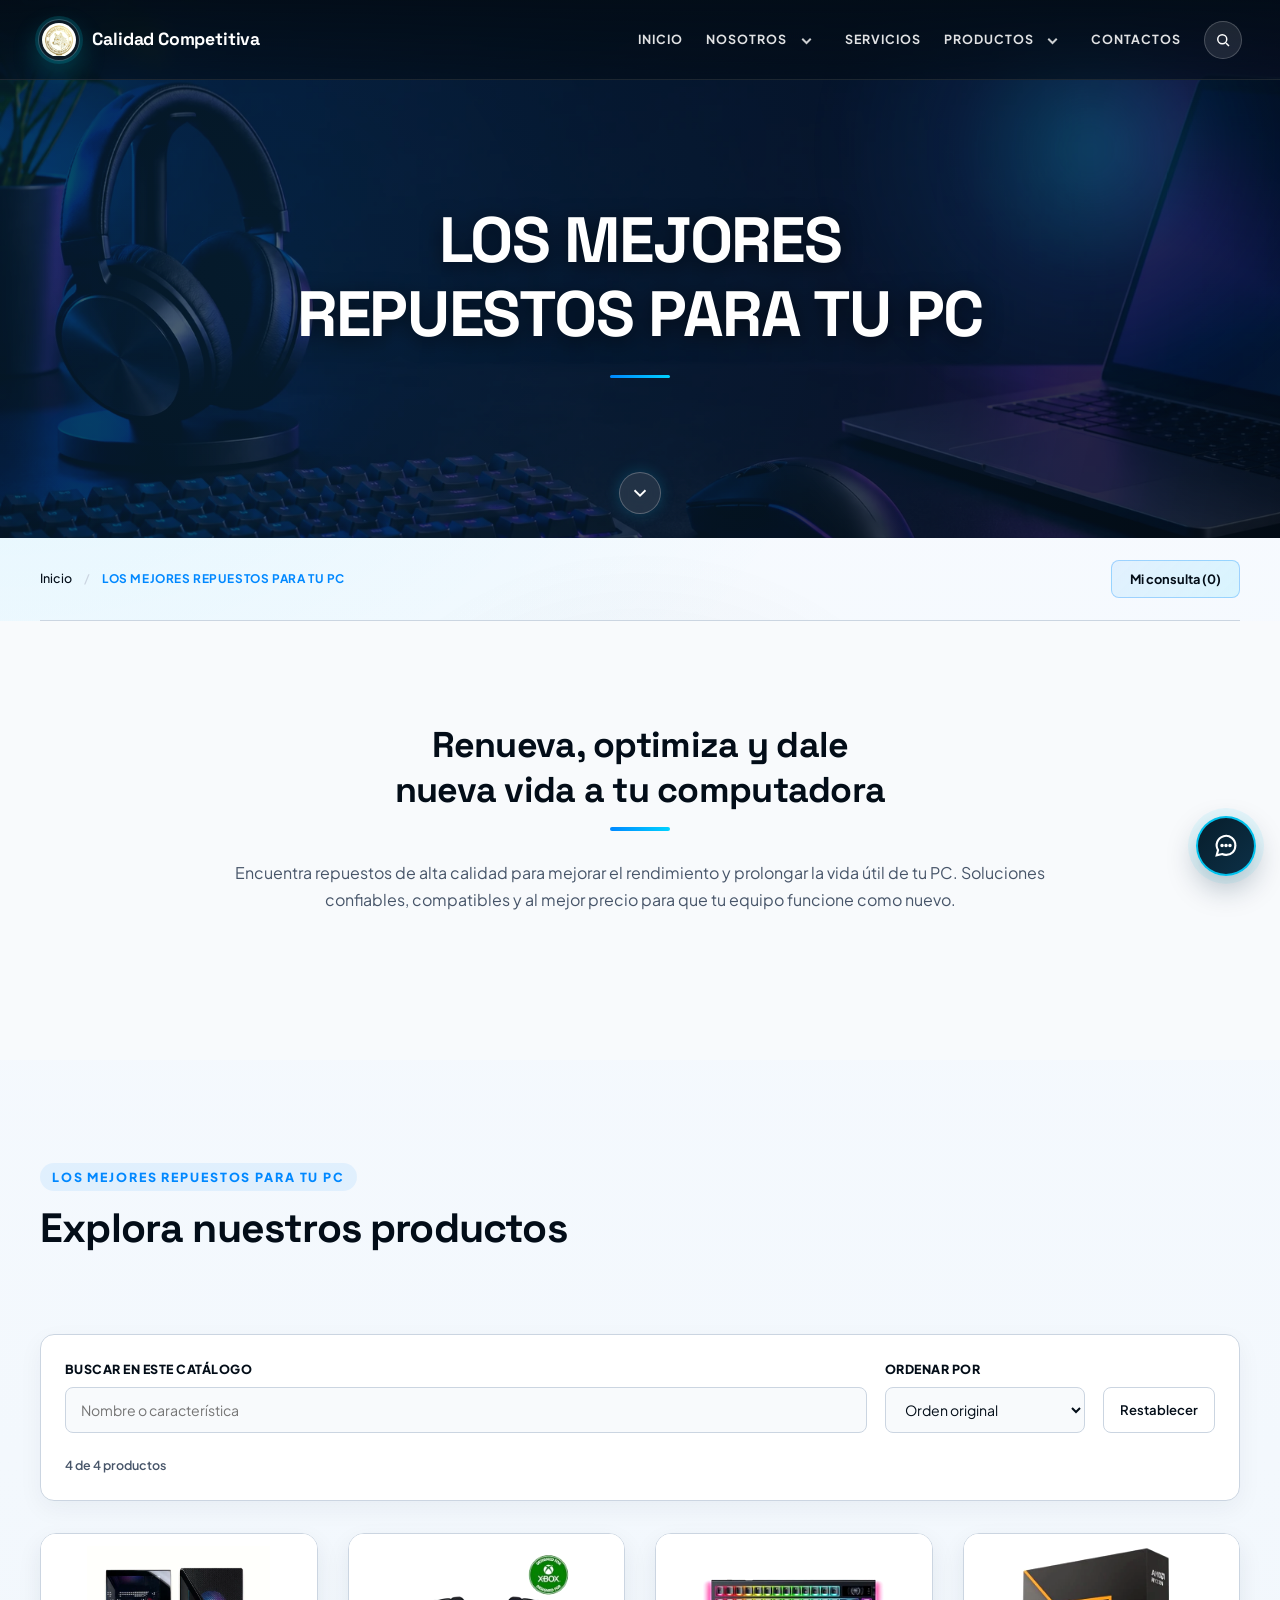
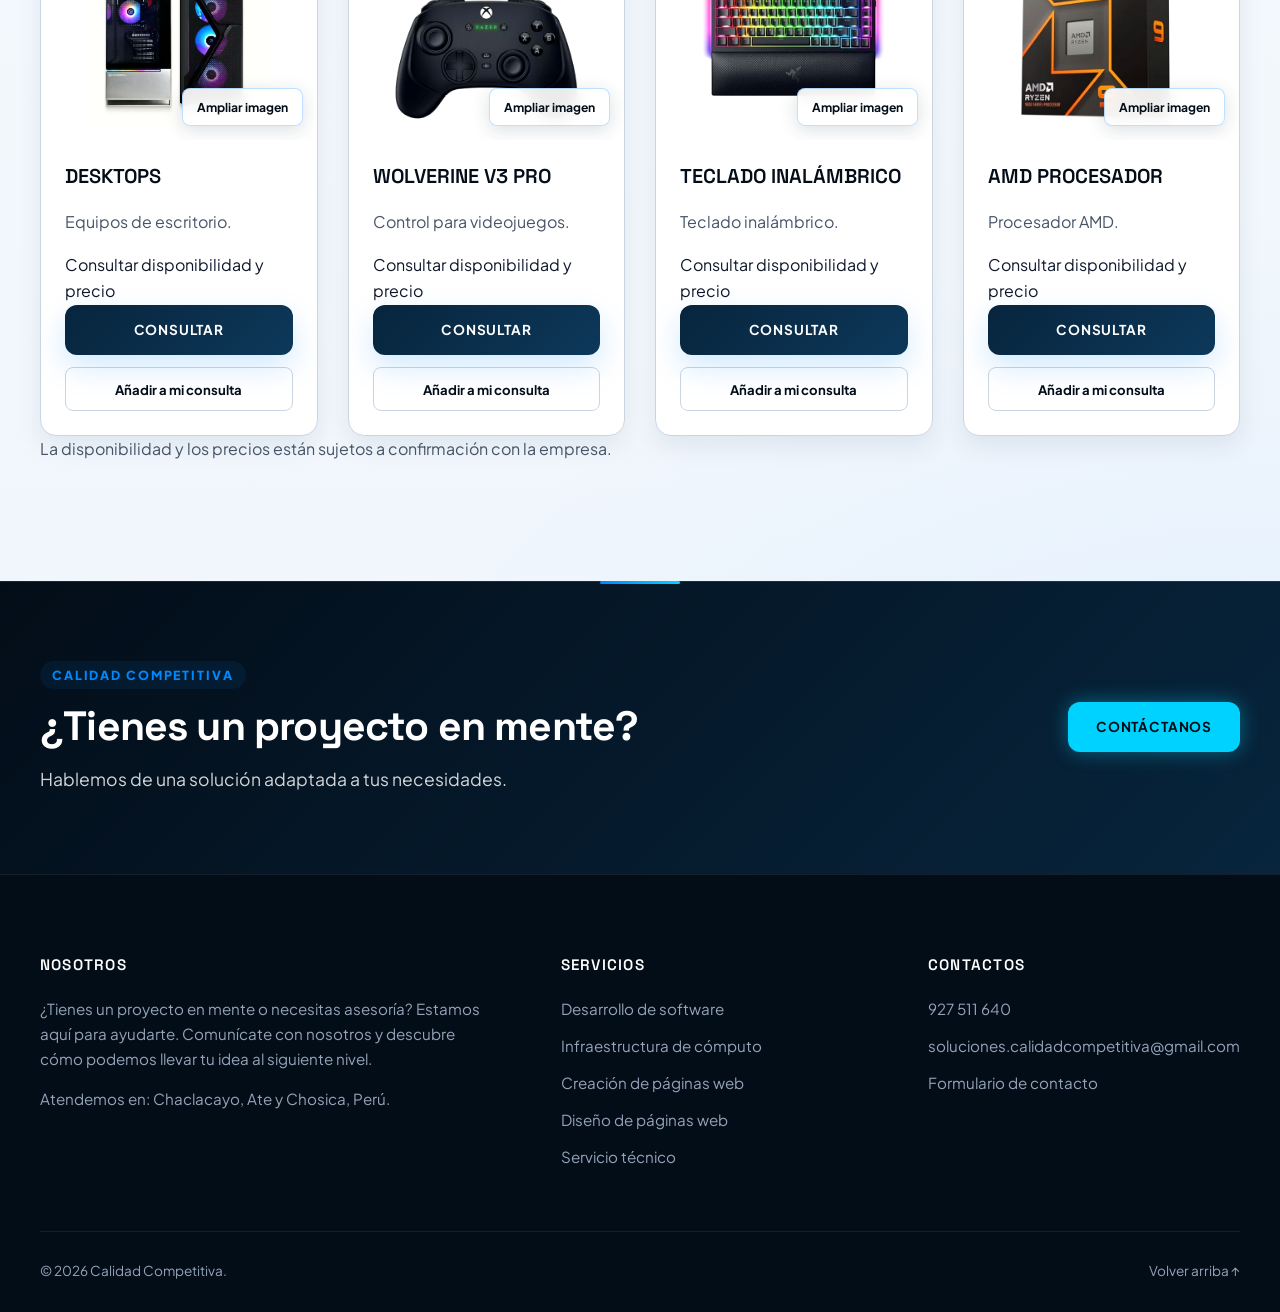
<file: repuestos-pc.html>
<!DOCTYPE html>
<html lang="es">

<head>
  <meta charset="UTF-8">
  <meta name="viewport" content="width=device-width, initial-scale=1">
  <meta name="description"
    content="Sitio web de Calidad Competitiva: soporte técnico, desarrollo de software, redes, productos y soluciones digitales en Perú.">
  <meta name="theme-color" content="#072b45">
  <title>LOS MEJORES REPUESTOS PARA TU PC | Calidad Competitiva</title>
  <link rel="icon" type="image/png" href="assets/img/marca/logo.png">
  <link rel="stylesheet" href="assets/css/styles.css">
  <link rel="stylesheet" href="assets/css/refinamiento.css">
  <link rel="stylesheet" href="assets/css/experiencia.css">
  <link rel="preload" as="image" href="assets/img/generadas/productos.webp">
  <script src="assets/js/faq-data.js" defer></script>
  <script src="assets/js/main.js" defer></script>
  <script src="assets/js/refinamiento.js" defer></script>
  <script src="assets/js/catalogo-data.js" defer></script>
  <script src="assets/js/experiencia.js" defer></script>
</head>

<body id="arriba" data-page="repuestos-pc">
  <a class="skip-link" href="#contenido">Saltar al contenido</a>
  <header class="site-header" id="site-header">
    <div class="header-inner"><a class="site-brand" href="index.html" aria-label="Calidad Competitiva - Inicio"><img
          src="assets/img/marca/logo.png" alt="" width="42" height="42"><span>Calidad Competitiva</span></a><button
        type="button" id="menu-toggle" class="menu-toggle" aria-label="Abrir menú"
        aria-expanded="false"><span></span><span></span><span></span></button>
      <nav class="main-nav" id="main-nav" aria-label="Navegación principal">
        <a href="index.html" data-key="inicio">INICIO</a>
        <div class="nav-dropdown" data-key="nosotros"><a href="nosotros.html">NOSOTROS</a><button type="button"
            aria-label="Abrir menú de Nosotros" aria-expanded="false" class="drop-toggle"><span aria-hidden="true"
              class="chevron"></span></button>
          <div class="dropdown-menu"><a href="nosotros.html">Quiénes somos</a><a href="mision-vision.html">Misión y
              visión</a><a href="trabajadores.html">Trabajadores</a></div>
        </div>
        <a href="servicios.html" data-key="servicios">SERVICIOS</a>
        <div class="nav-dropdown" data-key="productos" class="active" aria-current="page"><a
            href="productos.html">PRODUCTOS</a><button type="button" aria-label="Abrir menú de Productos"
            aria-expanded="false" class="drop-toggle"><span aria-hidden="true" class="chevron"></span></button>
          <div class="dropdown-menu"><a href="productos.html">Todos los productos</a><a
              href="accesorios-computadoras.html">Accesorios para computadoras</a><a
              href="accesorios-tecnologicos.html">Accesorios modernos</a><a href="repuestos-pc.html">Repuestos para
              PC</a></div>
        </div>
        <a href="contactos.html" data-key="contactos">CONTACTOS</a>
        <button class="search-toggle" type="button" aria-label="Abrir búsqueda" title="Buscar"><svg viewBox="0 0 24 24"
            fill="none" stroke="currentColor" stroke-width="2" aria-hidden="true">
            <circle cx="11" cy="11" r="6"></circle>
            <path d="m16 16 4 4"></path>
          </svg></button>
      </nav>
    </div>
  </header>
  <section class="hero hero-custom" aria-label="Portada de LOS MEJORES REPUESTOS PARA TU PC"
    style="--hero-image:url('../img/generadas/productos.webp')">
    <div class="hero-shade"></div>
    <div class="hero-content">
      <h1>LOS MEJORES REPUESTOS PARA TU PC</h1>
    </div><a class="hero-down" href="#contenido" aria-label="Desplazarse al contenido"><svg viewBox="0 0 24 24"
        stroke="currentColor" fill="none" stroke-width="2">
        <path d="m6 9 6 6 6-6" />
      </svg></a>
  </section>
  <main id="contenido">
    <section class="section scroll-reveal">
      <div class="container">
        <div class="section-heading center">
          <h2>Renueva, optimiza y dale nueva vida a tu computadora</h2>
          <p>Encuentra repuestos de alta calidad para mejorar el rendimiento y prolongar la vida útil de tu PC.
            Soluciones confiables, compatibles y al mejor precio para que tu equipo funcione como nuevo.</p>
        </div>
      </div>
    </section>
    <section class="section scroll-reveal">
      <div class="container">
        <div class="section-heading"><span class="eyebrow">LOS MEJORES REPUESTOS PARA TU PC</span>
          <h2>Explora nuestros productos</h2>
        </div>
        <div class="card-grid cols-4 catalog-grid">
          <article data-item="p09" class="product-card">
            <div class="product-image"><img src="assets/img/contenido/desktop.webp" alt="DESKTOPS" class=""
                loading="lazy" decoding="async" width="555" height="555"></div>
            <div class="product-body">
              <h3>DESKTOPS</h3>
              <p>Equipos de escritorio.</p>
              <div class="price-ask">Consultar disponibilidad y precio</div><a href="contactos.html?producto=DESKTOPS"
                class="button button-small">Consultar</a>
            </div>
          </article>
          <article data-item="p10" class="product-card">
            <div class="product-image"><img src="assets/img/contenido/controller.webp" alt="WOLVERINE V3 PRO" class=""
                loading="lazy" decoding="async" width="440" height="440"></div>
            <div class="product-body">
              <h3>WOLVERINE V3 PRO</h3>
              <p>Control para videojuegos.</p>
              <div class="price-ask">Consultar disponibilidad y precio</div><a
                href="contactos.html?producto=WOLVERINE%20V3%20PRO" class="button button-small">Consultar</a>
            </div>
          </article>
          <article data-item="p11" class="product-card">
            <div class="product-image"><img src="assets/img/contenido/wireless-keyboard.webp" alt="TECLADO INALÁMBRICO"
                class="" loading="lazy" decoding="async" width="440" height="440"></div>
            <div class="product-body">
              <h3>TECLADO INALÁMBRICO</h3>
              <p>Teclado inalámbrico.</p>
              <div class="price-ask">Consultar disponibilidad y precio</div><a
                href="contactos.html?producto=TECLADO%20INAL%C3%81MBRICO" class="button button-small">Consultar</a>
            </div>
          </article>
          <article data-item="p12" class="product-card">
            <div class="product-image"><img src="assets/img/contenido/processor.webp" alt="AMD PROCESADOR" class=""
                loading="lazy" decoding="async" width="440" height="440"></div>
            <div class="product-body">
              <h3>AMD PROCESADOR</h3>
              <p>Procesador AMD.</p>
              <div class="price-ask">Consultar disponibilidad y precio</div><a
                href="contactos.html?producto=AMD%20PROCESADOR" class="button button-small">Consultar</a>
            </div>
          </article>
        </div>
        <p class="catalog-note">La disponibilidad y los precios están sujetos a confirmación con la empresa.</p>
      </div>
    </section>
    <section class="cta-section">
      <div class="container cta-inner">
        <div><span class="eyebrow">CALIDAD COMPETITIVA</span>
          <h2>¿Tienes un proyecto en mente?</h2>
          <p>Hablemos de una solución adaptada a tus necesidades.</p>
        </div><a href="contactos.html" class="button">Contáctanos</a>
      </div>
    </section>
  </main>
  <footer class="site-footer">
    <div class="container footer-grid">
      <div>
        <h3>NOSOTROS</h3>
        <p>¿Tienes un proyecto en mente o necesitas asesoría? Estamos aquí para ayudarte. Comunícate con nosotros y
          descubre cómo podemos llevar tu idea al siguiente nivel.</p>
        <p>Atendemos en: Chaclacayo, Ate y Chosica, Perú.</p>
      </div>
      <div>
        <h3>SERVICIOS</h3><a href="servicios.html">Desarrollo de software</a><a href="servicios.html">Infraestructura de
          cómputo</a><a href="servicios.html">Creación de páginas web</a><a href="servicios.html">Diseño de páginas
          web</a><a href="servicios.html">Servicio técnico</a>
      </div>
      <div>
        <h3>CONTACTOS</h3><a href="tel:+51927511640">927 511 640</a><a
          href="mailto:soluciones.calidadcompetitiva@gmail.com">soluciones.calidadcompetitiva@gmail.com</a><a
          href="contactos.html">Formulario de contacto</a>
      </div>
    </div>
    <div class="container footer-bottom"><span>© <span id="year">2026</span> Calidad Competitiva.</span><a
        href="#arriba">Volver arriba ↑</a></div>
  </footer>
  <div class="search-overlay" id="search-overlay" hidden>
    <div class="search-panel" role="dialog" aria-modal="true" aria-label="Buscar en el sitio">
      <div class="search-top">
        <h2>Buscar</h2><button id="close-search" type="button" aria-label="Cerrar búsqueda">×</button>
      </div><label for="search-input">¿Qué estás buscando?</label><input id="search-input" type="search"
        placeholder="Busca servicios, productos, equipo..." autocomplete="off">
      <div id="search-results" class="search-results" aria-live="polite"></div>
    </div>
  </div><button type="button" id="chat-launcher" class="chat-launcher" aria-label="Abrir Asistente CC"
    title="Asistente CC"><svg xmlns="http://www.w3.org/2000/svg" viewBox="0 0 24 24" fill="none" stroke="currentColor"
      stroke-width="1.8" aria-hidden="true">
      <path d="M20 11.5a7.7 7.7 0 0 1-8 8.1 8 8 0 0 1-3.3-.7L4 20l1.2-4.5a8 8 0 1 1 14.8-4z" />
      <path d="M8.6 11.5h.01M12 11.5h.01M15.4 11.5h.01" stroke-linecap="round" stroke-width="3" />
    </svg></button>
  <aside id="chat-panel" class="chat-panel" aria-label="Asistente CC" hidden>
    <div class="chat-top">
      <div><strong>Asistente CC</strong><span>Calidad Competitiva</span></div><button type="button" id="chat-close"
        aria-label="Cerrar asistente">×</button>
    </div>
    <div class="chat-messages" id="chat-messages" role="log" aria-live="polite">
      <div class="bubble bot">Bienvenido a Calidad Competitiva. ¿En qué puedo ayudarte hoy?</div>
    </div>
    <form id="chat-form" class="chat-form"><input id="chat-input" type="text" aria-label="Escribe tu mensaje"
        placeholder="Escribe tu mensaje..." maxlength="300" required><button type="submit">Enviar</button></form>
    <p class="chat-disclaimer">Respuestas orientativas. Contacta con la empresa para confirmar detalles.</p>
  </aside>
</body>

</html>
</file>
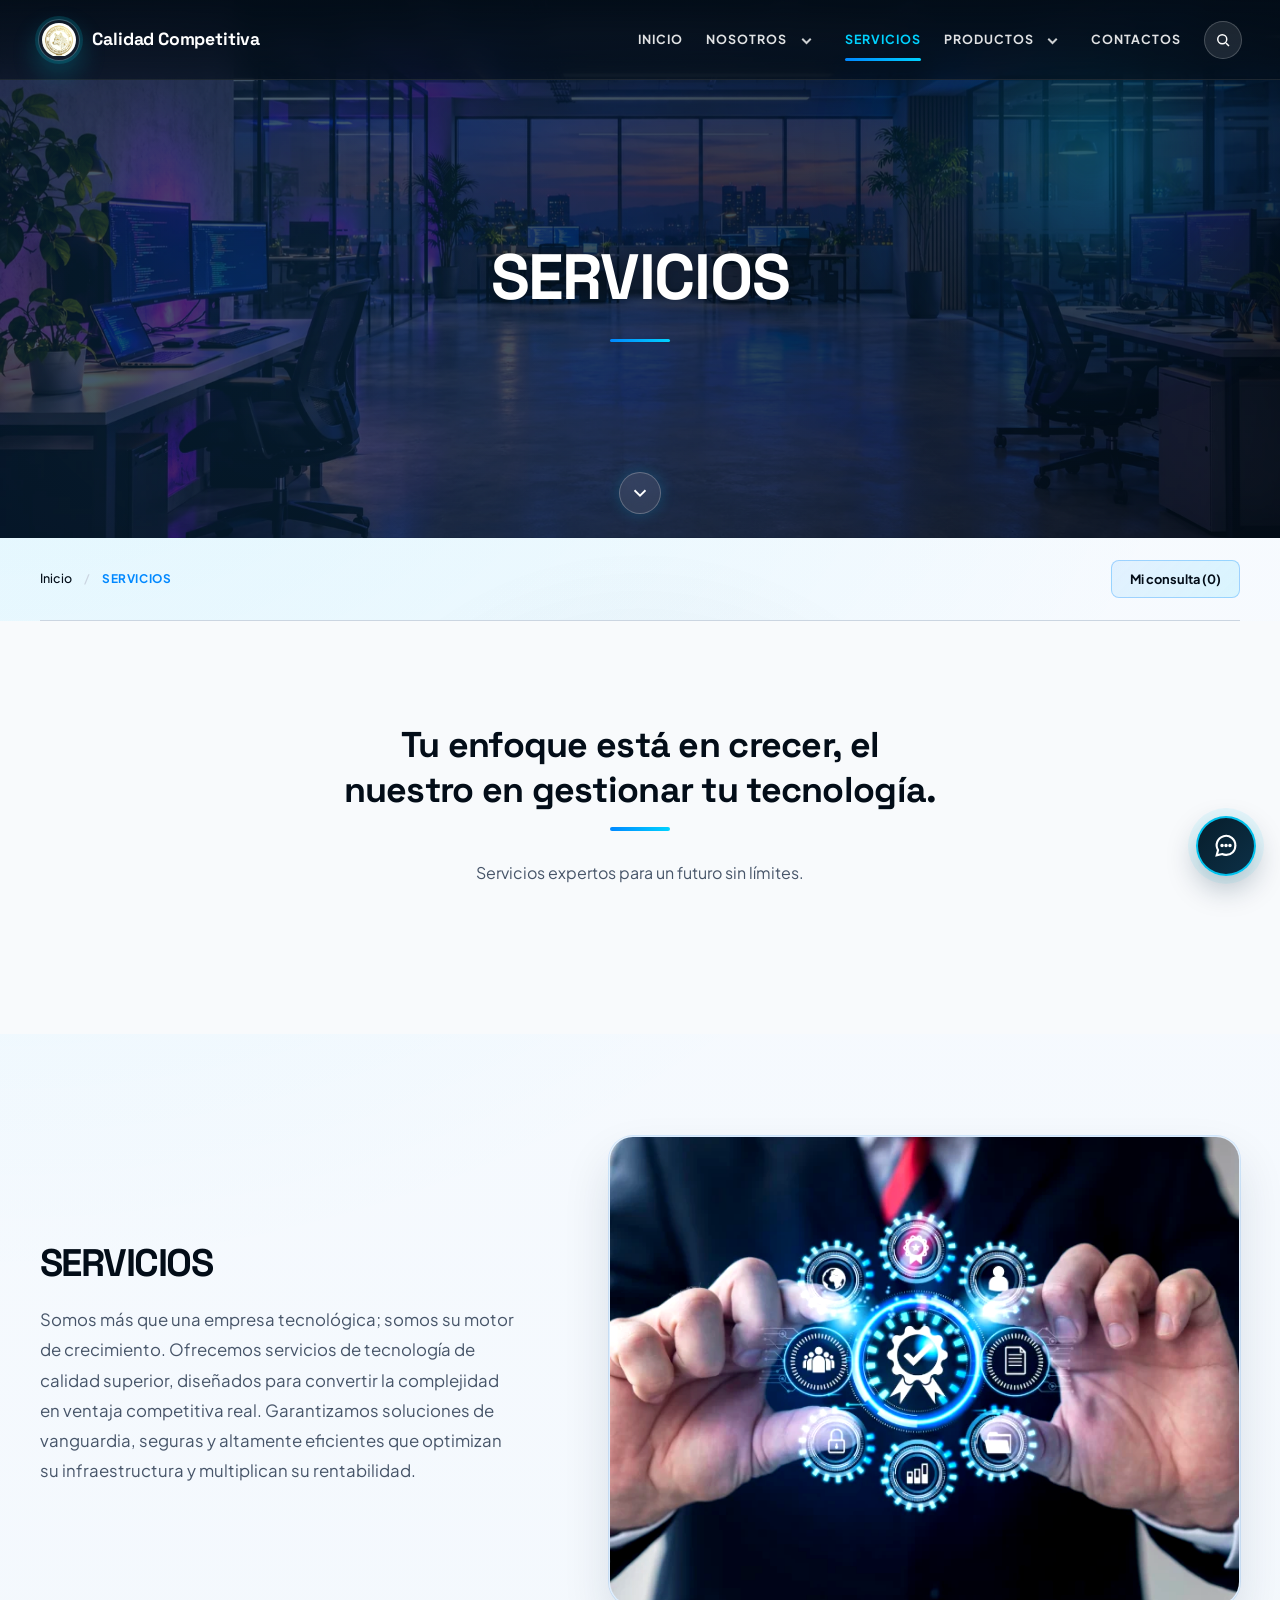
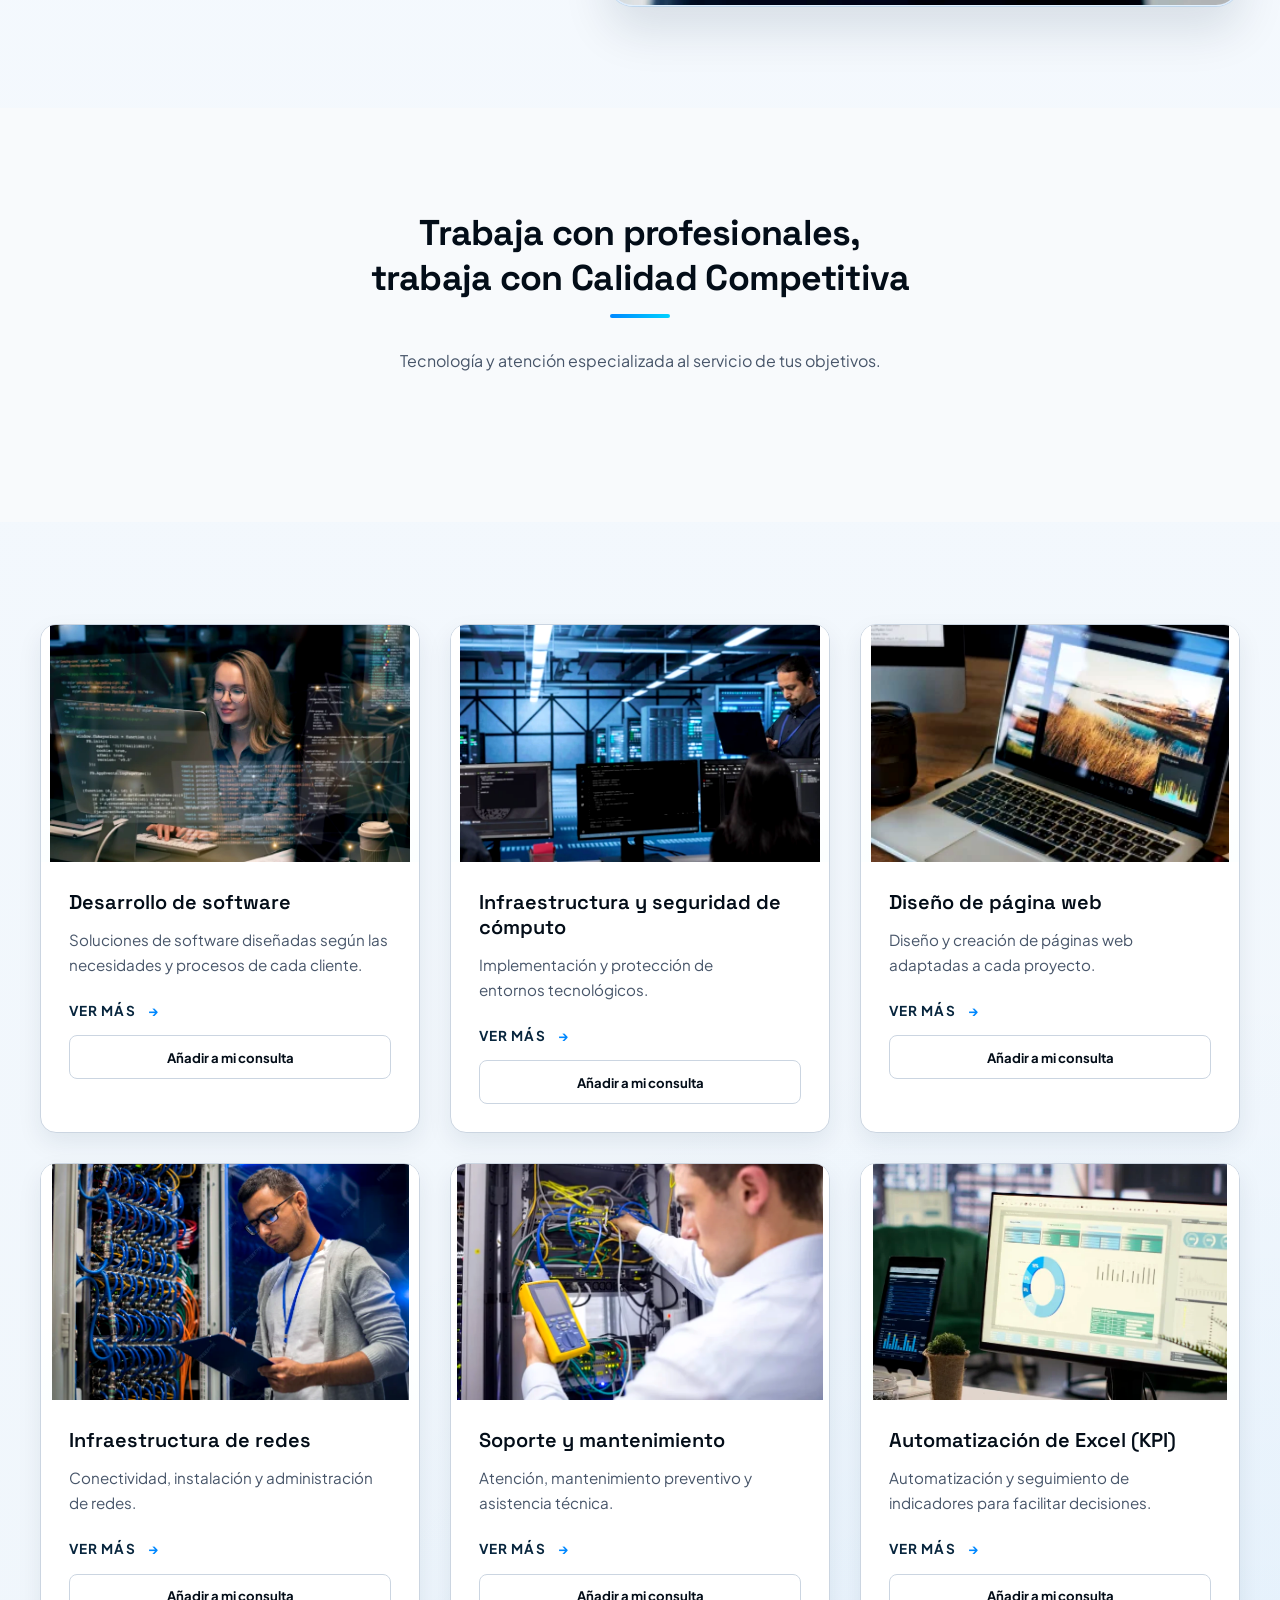
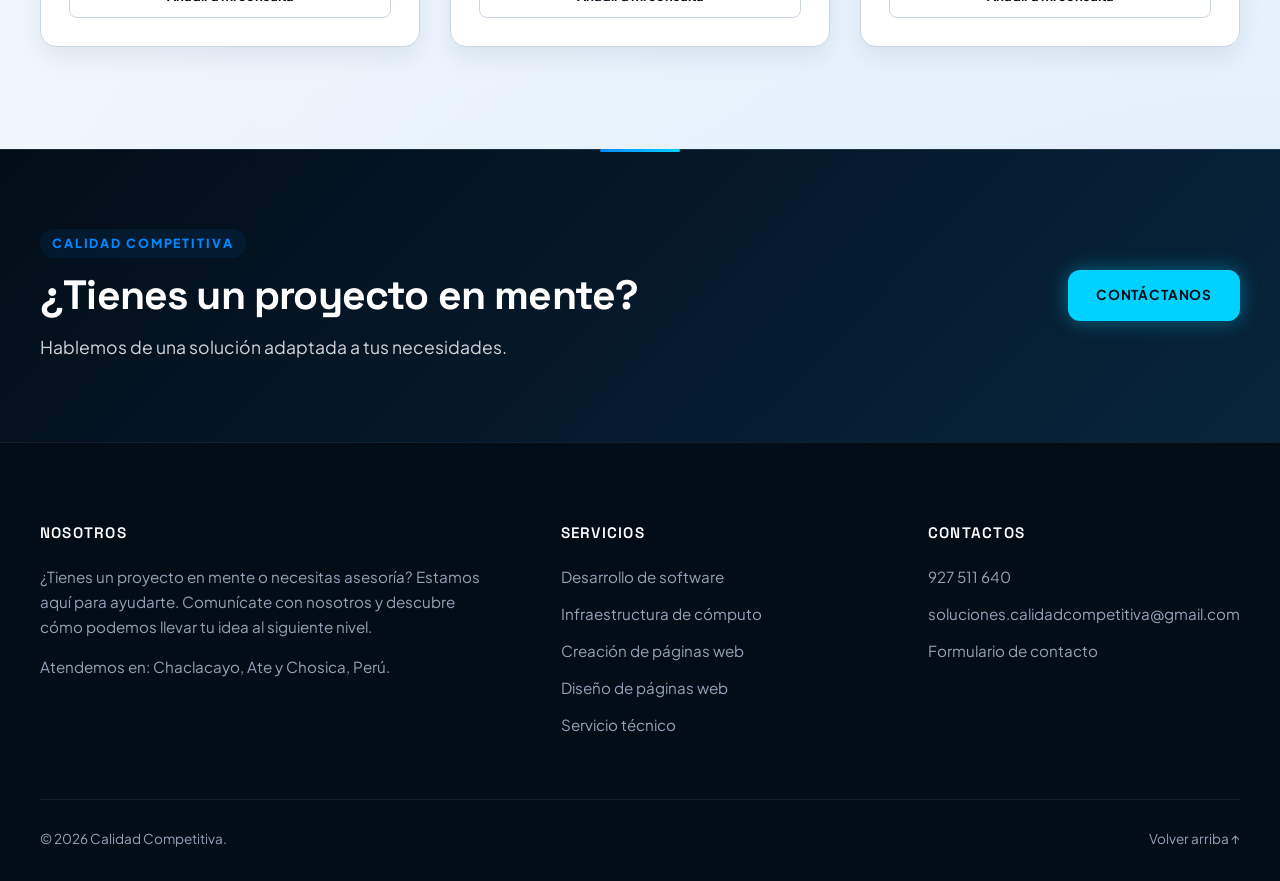
<file: servicios.html>
<!DOCTYPE html>
<html lang="es">

<head>
  <meta charset="UTF-8">
  <meta name="viewport" content="width=device-width, initial-scale=1">
  <meta name="description"
    content="Sitio web de Calidad Competitiva: soporte técnico, desarrollo de software, redes, productos y soluciones digitales en Perú.">
  <meta name="theme-color" content="#072b45">
  <title>SERVICIOS | Calidad Competitiva</title>
  <link rel="icon" type="image/png" href="assets/img/marca/logo.png">
  <link rel="stylesheet" href="assets/css/styles.css">
  <link rel="stylesheet" href="assets/css/refinamiento.css">
  <link rel="stylesheet" href="assets/css/experiencia.css">
  <link rel="preload" as="image" href="assets/img/generadas/servicios.webp">
  <script src="assets/js/faq-data.js" defer></script>
  <script src="assets/js/main.js" defer></script>
  <script src="assets/js/refinamiento.js" defer></script>
  <script src="assets/js/catalogo-data.js" defer></script>
  <script src="assets/js/experiencia.js" defer></script>
</head>

<body id="arriba" data-page="servicios">
  <a class="skip-link" href="#contenido">Saltar al contenido</a>
  <header class="site-header" id="site-header">
    <div class="header-inner"><a class="site-brand" href="index.html" aria-label="Calidad Competitiva - Inicio"><img
          src="assets/img/marca/logo.png" alt="" width="42" height="42"><span>Calidad Competitiva</span></a><button
        type="button" id="menu-toggle" class="menu-toggle" aria-label="Abrir menú"
        aria-expanded="false"><span></span><span></span><span></span></button>
      <nav class="main-nav" id="main-nav" aria-label="Navegación principal">
        <a href="index.html" data-key="inicio">INICIO</a>
        <div class="nav-dropdown" data-key="nosotros"><a href="nosotros.html">NOSOTROS</a><button type="button"
            aria-label="Abrir menú de Nosotros" aria-expanded="false" class="drop-toggle"><span aria-hidden="true"
              class="chevron"></span></button>
          <div class="dropdown-menu"><a href="nosotros.html">Quiénes somos</a><a href="mision-vision.html">Misión y
              visión</a><a href="trabajadores.html">Trabajadores</a></div>
        </div>
        <a href="servicios.html" data-key="servicios" class="active" aria-current="page">SERVICIOS</a>
        <div class="nav-dropdown" data-key="productos"><a href="productos.html">PRODUCTOS</a><button type="button"
            aria-label="Abrir menú de Productos" aria-expanded="false" class="drop-toggle"><span aria-hidden="true"
              class="chevron"></span></button>
          <div class="dropdown-menu"><a href="productos.html">Todos los productos</a><a
              href="accesorios-computadoras.html">Accesorios para computadoras</a><a
              href="accesorios-tecnologicos.html">Accesorios modernos</a><a href="repuestos-pc.html">Repuestos para
              PC</a></div>
        </div>
        <a href="contactos.html" data-key="contactos">CONTACTOS</a>
        <button class="search-toggle" type="button" aria-label="Abrir búsqueda" title="Buscar"><svg viewBox="0 0 24 24"
            fill="none" stroke="currentColor" stroke-width="2" aria-hidden="true">
            <circle cx="11" cy="11" r="6"></circle>
            <path d="m16 16 4 4"></path>
          </svg></button>
      </nav>
    </div>
  </header>
  <section class="hero" aria-label="Portada de SERVICIOS" style="--hero-image:url('../img/generadas/servicios.webp')">
    <div class="hero-shade"></div>
    <div class="hero-content">
      <h1>SERVICIOS</h1>
    </div><a class="hero-down" href="#contenido" aria-label="Desplazarse al contenido"><svg viewBox="0 0 24 24"
        stroke="currentColor" fill="none" stroke-width="2">
        <path d="m6 9 6 6 6-6" />
      </svg></a>
  </section>
  <main id="contenido">
    <section class="section scroll-reveal">
      <div class="container">
        <div class="section-heading center">
          <h2>Tu enfoque está en crecer, el nuestro en gestionar tu tecnología.</h2>
          <p>Servicios expertos para un futuro sin límites.</p>
        </div>
      </div>
    </section>
    <section class="section scroll-reveal">
      <div class="container split ">
        <div class="split-copy">
          <h2>SERVICIOS</h2>
          <p>Somos más que una empresa tecnológica; somos su motor de crecimiento. Ofrecemos servicios de tecnología de
            calidad superior, diseñados para convertir la complejidad en ventaja competitiva real. Garantizamos
            soluciones de vanguardia, seguras y altamente eficientes que optimizan su infraestructura y multiplican su
            rentabilidad.</p>
        </div>
        <div class="image-wrap"><img src="assets/img/contenido/service-intro.webp" alt="SERVICIOS" class=""
            loading="lazy" decoding="async" width="693" height="515"></div>
      </div>
    </section>
    <section class="section scroll-reveal">
      <div class="container">
        <div class="section-heading center">
          <h2>Trabaja con profesionales, trabaja con Calidad Competitiva</h2>
          <p>Tecnología y atención especializada al servicio de tus objetivos.</p>
        </div>
      </div>
    </section>
    <section class="section scroll-reveal">
      <div class="container">
        <div class="card-grid cols-3">
          <article data-item="s13" class="feature-card"><a href=contactos.html class=card-image-link
              aria-label="Ver Desarrollo de software"><img src="assets/img/contenido/service-software.webp"
                alt="Desarrollo de software" class="" loading="lazy" decoding="async" width="780" height="511"></a>
            <div class="card-body">
              <h3>Desarrollo de software</h3>
              <p>Soluciones de software diseñadas según las necesidades y procesos de cada cliente.</p><a
                class=card-link href=contactos.html>Ver más <span aria-hidden=true>→</span></a>
            </div>
          </article>
          <article data-item="s14" class="feature-card"><a href=contactos.html class=card-image-link
              aria-label="Ver Infraestructura y seguridad de cómputo"><img
                src="assets/img/contenido/service-security.webp" alt="Infraestructura y seguridad de cómputo" class=""
                loading="lazy" decoding="async" width="750" height="493"></a>
            <div class="card-body">
              <h3>Infraestructura y seguridad de cómputo</h3>
              <p>Implementación y protección de entornos tecnológicos.</p><a class=card-link href=contactos.html>Ver más
                <span aria-hidden=true>→</span></a>
            </div>
          </article>
          <article data-item="s15" class="feature-card"><a href=contactos.html class=card-image-link
              aria-label="Ver Diseño de página web"><img src="assets/img/contenido/service-web.webp"
                alt="Diseño de página web" class="" loading="lazy" decoding="async" width="313" height="206"></a>
            <div class="card-body">
              <h3>Diseño de página web</h3>
              <p>Diseño y creación de páginas web adaptadas a cada proyecto.</p><a class=card-link
                href=contactos.html>Ver más <span aria-hidden=true>→</span></a>
            </div>
          </article>
          <article data-item="s16" class="feature-card"><a href=contactos.html class=card-image-link
              aria-label="Ver Infraestructura de redes"><img src="assets/img/contenido/service-network.webp"
                alt="Infraestructura de redes" class="" loading="lazy" decoding="async" width="745" height="493"></a>
            <div class="card-body">
              <h3>Infraestructura de redes</h3>
              <p>Conectividad, instalación y administración de redes.</p><a class=card-link href=contactos.html>Ver más
                <span aria-hidden=true>→</span></a>
            </div>
          </article>
          <article data-item="s17" class="feature-card"><a href=contactos.html class=card-image-link
              aria-label="Ver Soporte y mantenimiento"><img src="assets/img/contenido/service-support.webp"
                alt="Soporte y mantenimiento" class="" loading="lazy" decoding="async" width="741" height="479"></a>
            <div class="card-body">
              <h3>Soporte y mantenimiento</h3>
              <p>Atención, mantenimiento preventivo y asistencia técnica.</p><a class=card-link href=contactos.html>Ver
                más <span aria-hidden=true>→</span></a>
            </div>
          </article>
          <article data-item="s18" class="feature-card"><a href=contactos.html class=card-image-link
              aria-label="Ver Automatización de Excel (KPI)"><img src="assets/img/contenido/service-data.webp"
                alt="Automatización de Excel (KPI)" class="" loading="lazy" decoding="async" width="776"
                height="519"></a>
            <div class="card-body">
              <h3>Automatización de Excel (KPI)</h3>
              <p>Automatización y seguimiento de indicadores para facilitar decisiones.</p><a class=card-link
                href=contactos.html>Ver más <span aria-hidden=true>→</span></a>
            </div>
          </article>
        </div>
      </div>
    </section>
    <section class="cta-section">
      <div class="container cta-inner">
        <div><span class="eyebrow">CALIDAD COMPETITIVA</span>
          <h2>¿Tienes un proyecto en mente?</h2>
          <p>Hablemos de una solución adaptada a tus necesidades.</p>
        </div><a href="contactos.html" class="button">Contáctanos</a>
      </div>
    </section>
  </main>
  <footer class="site-footer">
    <div class="container footer-grid">
      <div>
        <h3>NOSOTROS</h3>
        <p>¿Tienes un proyecto en mente o necesitas asesoría? Estamos aquí para ayudarte. Comunícate con nosotros y
          descubre cómo podemos llevar tu idea al siguiente nivel.</p>
        <p>Atendemos en: Chaclacayo, Ate y Chosica, Perú.</p>
      </div>
      <div>
        <h3>SERVICIOS</h3><a href="servicios.html">Desarrollo de software</a><a href="servicios.html">Infraestructura de
          cómputo</a><a href="servicios.html">Creación de páginas web</a><a href="servicios.html">Diseño de páginas
          web</a><a href="servicios.html">Servicio técnico</a>
      </div>
      <div>
        <h3>CONTACTOS</h3><a href="tel:+51927511640">927 511 640</a><a
          href="mailto:soluciones.calidadcompetitiva@gmail.com">soluciones.calidadcompetitiva@gmail.com</a><a
          href="contactos.html">Formulario de contacto</a>
      </div>
    </div>
    <div class="container footer-bottom"><span>© <span id="year">2026</span> Calidad Competitiva.</span><a
        href="#arriba">Volver arriba ↑</a></div>
  </footer>
  <div class="search-overlay" id="search-overlay" hidden>
    <div class="search-panel" role="dialog" aria-modal="true" aria-label="Buscar en el sitio">
      <div class="search-top">
        <h2>Buscar</h2><button id="close-search" type="button" aria-label="Cerrar búsqueda">×</button>
      </div><label for="search-input">¿Qué estás buscando?</label><input id="search-input" type="search"
        placeholder="Busca servicios, productos, equipo..." autocomplete="off">
      <div id="search-results" class="search-results" aria-live="polite"></div>
    </div>
  </div><button type="button" id="chat-launcher" class="chat-launcher" aria-label="Abrir Asistente CC"
    title="Asistente CC"><svg xmlns="http://www.w3.org/2000/svg" viewBox="0 0 24 24" fill="none" stroke="currentColor"
      stroke-width="1.8" aria-hidden="true">
      <path d="M20 11.5a7.7 7.7 0 0 1-8 8.1 8 8 0 0 1-3.3-.7L4 20l1.2-4.5a8 8 0 1 1 14.8-4z" />
      <path d="M8.6 11.5h.01M12 11.5h.01M15.4 11.5h.01" stroke-linecap="round" stroke-width="3" />
    </svg></button>
  <aside id="chat-panel" class="chat-panel" aria-label="Asistente CC" hidden>
    <div class="chat-top">
      <div><strong>Asistente CC</strong><span>Calidad Competitiva</span></div><button type="button" id="chat-close"
        aria-label="Cerrar asistente">×</button>
    </div>
    <div class="chat-messages" id="chat-messages" role="log" aria-live="polite">
      <div class="bubble bot">Bienvenido a Calidad Competitiva. ¿En qué puedo ayudarte hoy?</div>
    </div>
    <form id="chat-form" class="chat-form"><input id="chat-input" type="text" aria-label="Escribe tu mensaje"
        placeholder="Escribe tu mensaje..." maxlength="300" required><button type="submit">Enviar</button></form>
    <p class="chat-disclaimer">Respuestas orientativas. Contacta con la empresa para confirmar detalles.</p>
  </aside>
</body>

</html>
</file>
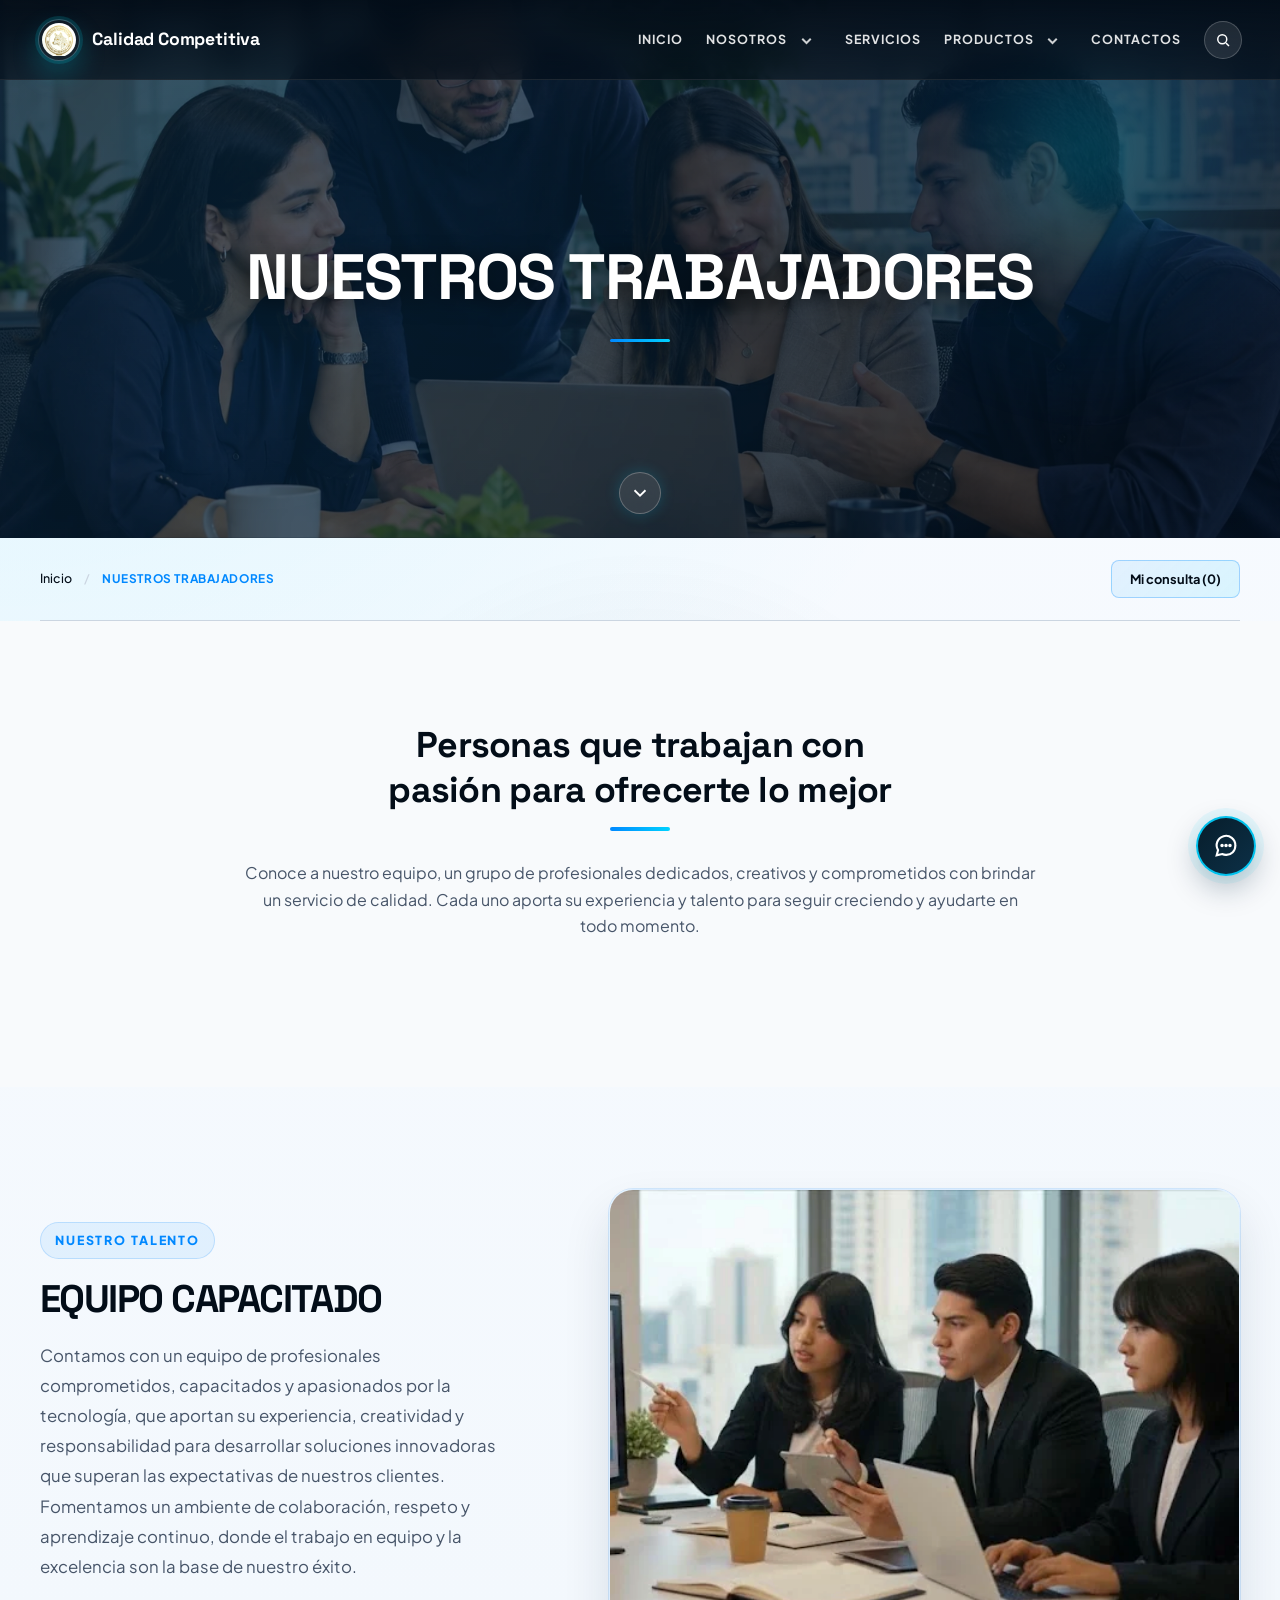
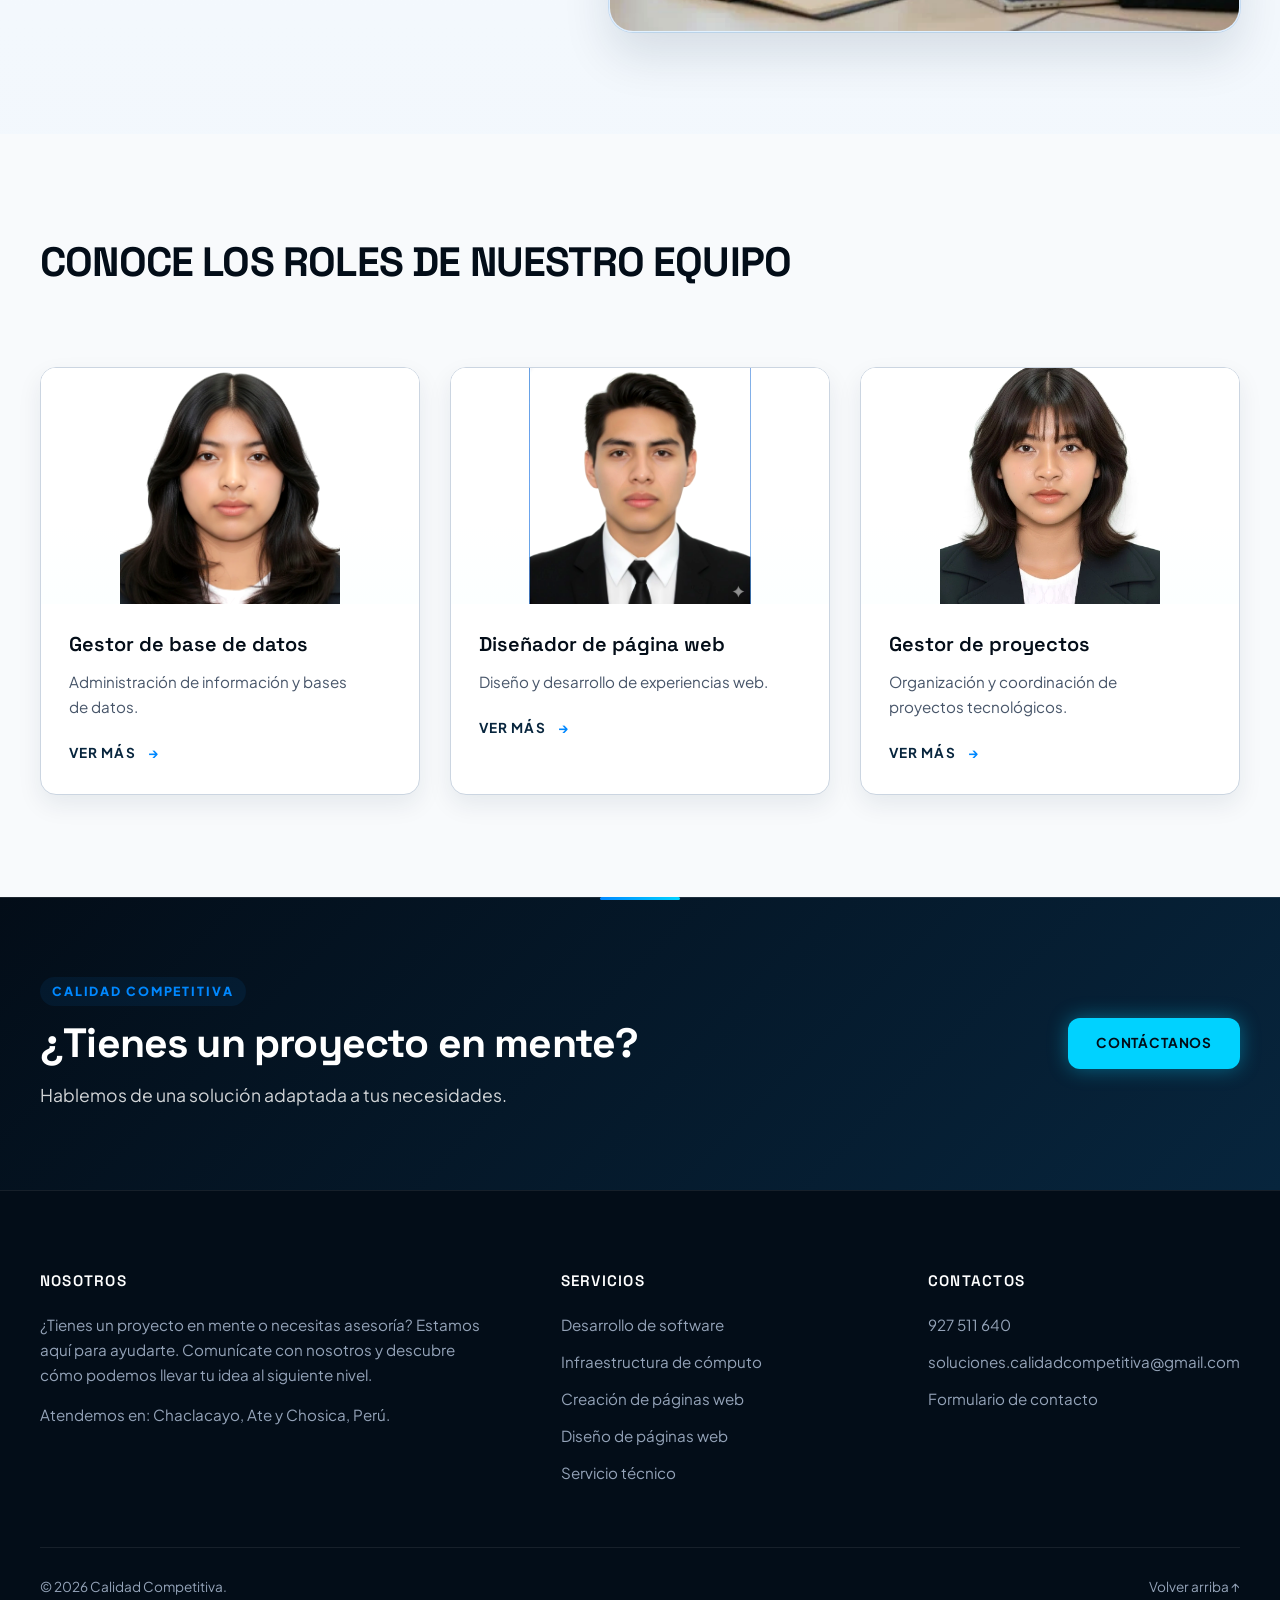
<file: trabajadores.html>
<!DOCTYPE html>
<html lang="es">

<head>
  <meta charset="UTF-8">
  <meta name="viewport" content="width=device-width, initial-scale=1">
  <meta name="description"
    content="Sitio web de Calidad Competitiva: soporte técnico, desarrollo de software, redes, productos y soluciones digitales en Perú.">
  <meta name="theme-color" content="#072b45">
  <title>NUESTROS TRABAJADORES | Calidad Competitiva</title>
  <link rel="icon" type="image/png" href="assets/img/marca/logo.png">
  <link rel="stylesheet" href="assets/css/styles.css">
  <link rel="stylesheet" href="assets/css/refinamiento.css">
  <link rel="stylesheet" href="assets/css/experiencia.css">
  <link rel="preload" as="image" href="assets/img/generadas/equipo.webp">
  <script src="assets/js/faq-data.js" defer></script>
  <script src="assets/js/main.js" defer></script>
  <script src="assets/js/refinamiento.js" defer></script>
  <script src="assets/js/catalogo-data.js" defer></script>
  <script src="assets/js/experiencia.js" defer></script>
</head>

<body id="arriba" data-page="trabajadores">
  <a class="skip-link" href="#contenido">Saltar al contenido</a>
  <header class="site-header" id="site-header">
    <div class="header-inner"><a class="site-brand" href="index.html" aria-label="Calidad Competitiva - Inicio"><img
          src="assets/img/marca/logo.png" alt="" width="42" height="42"><span>Calidad Competitiva</span></a><button
        type="button" id="menu-toggle" class="menu-toggle" aria-label="Abrir menú"
        aria-expanded="false"><span></span><span></span><span></span></button>
      <nav class="main-nav" id="main-nav" aria-label="Navegación principal">
        <a href="index.html" data-key="inicio">INICIO</a>
        <div class="nav-dropdown" data-key="nosotros" class="active" aria-current="page"><a
            href="nosotros.html">NOSOTROS</a><button type="button" aria-label="Abrir menú de Nosotros"
            aria-expanded="false" class="drop-toggle"><span aria-hidden="true" class="chevron"></span></button>
          <div class="dropdown-menu"><a href="nosotros.html">Quiénes somos</a><a href="mision-vision.html">Misión y
              visión</a><a href="trabajadores.html">Trabajadores</a></div>
        </div>
        <a href="servicios.html" data-key="servicios">SERVICIOS</a>
        <div class="nav-dropdown" data-key="productos"><a href="productos.html">PRODUCTOS</a><button type="button"
            aria-label="Abrir menú de Productos" aria-expanded="false" class="drop-toggle"><span aria-hidden="true"
              class="chevron"></span></button>
          <div class="dropdown-menu"><a href="productos.html">Todos los productos</a><a
              href="accesorios-computadoras.html">Accesorios para computadoras</a><a
              href="accesorios-tecnologicos.html">Accesorios modernos</a><a href="repuestos-pc.html">Repuestos para
              PC</a></div>
        </div>
        <a href="contactos.html" data-key="contactos">CONTACTOS</a>
        <button class="search-toggle" type="button" aria-label="Abrir búsqueda" title="Buscar"><svg viewBox="0 0 24 24"
            fill="none" stroke="currentColor" stroke-width="2" aria-hidden="true">
            <circle cx="11" cy="11" r="6"></circle>
            <path d="m16 16 4 4"></path>
          </svg></button>
      </nav>
    </div>
  </header>
  <section class="hero" aria-label="Portada de NUESTROS TRABAJADORES"
    style="--hero-image:url('../img/generadas/equipo.webp')">
    <div class="hero-shade"></div>
    <div class="hero-content">
      <h1>NUESTROS TRABAJADORES</h1>
    </div><a class="hero-down" href="#contenido" aria-label="Desplazarse al contenido"><svg viewBox="0 0 24 24"
        stroke="currentColor" fill="none" stroke-width="2">
        <path d="m6 9 6 6 6-6" />
      </svg></a>
  </section>
  <main id="contenido">
    <section class="section scroll-reveal">
      <div class="container">
        <div class="section-heading center">
          <h2>Personas que trabajan con pasión para ofrecerte lo mejor</h2>
          <p>Conoce a nuestro equipo, un grupo de profesionales dedicados, creativos y comprometidos con brindar un
            servicio de calidad. Cada uno aporta su experiencia y talento para seguir creciendo y ayudarte en todo
            momento.</p>
        </div>
      </div>
    </section>
    <section class="section scroll-reveal">
      <div class="container split ">
        <div class="split-copy"><span class="eyebrow">NUESTRO TALENTO</span>
          <h2>EQUIPO CAPACITADO</h2>
          <p>Contamos con un equipo de profesionales comprometidos, capacitados y apasionados por la tecnología, que
            aportan su experiencia, creatividad y responsabilidad para desarrollar soluciones innovadoras que superan
            las expectativas de nuestros clientes. Fomentamos un ambiente de colaboración, respeto y aprendizaje
            continuo, donde el trabajo en equipo y la excelencia son la base de nuestro éxito.</p>
        </div>
        <div class="image-wrap"><img src="assets/img/contenido/team-work.webp" alt="EQUIPO CAPACITADO" class=""
            loading="lazy" decoding="async" width="524" height="367"></div>
      </div>
    </section>
    <section class="section scroll-reveal">
      <div class="container">
        <div class=section-heading>
          <h2>CONOCE LOS ROLES DE NUESTRO EQUIPO</h2>
        </div>
        <div class="card-grid cols-3">
          <article class="feature-card"><a href=contactos.html class=card-image-link
              aria-label="Ver Gestor de base de datos"><img src="assets/img/contenido/employee-db.webp"
                alt="Gestor de base de datos" class="" loading="lazy" decoding="async" width="909" height="973"></a>
            <div class="card-body">
              <h3>Gestor de base de datos</h3>
              <p>Administración de información y bases de datos.</p><a class=card-link href=contactos.html>Ver más <span
                  aria-hidden=true>→</span></a>
            </div>
          </article>
          <article class="feature-card"><a href=contactos.html class=card-image-link
              aria-label="Ver Diseñador de página web"><img src="assets/img/contenido/employee-designer.webp"
                alt="Diseñador de página web" class="" loading="lazy" decoding="async" width="962" height="1023"></a>
            <div class="card-body">
              <h3>Diseñador de página web</h3>
              <p>Diseño y desarrollo de experiencias web.</p><a class=card-link href=contactos.html>Ver más <span
                  aria-hidden=true>→</span></a>
            </div>
          </article>
          <article class="feature-card"><a href=contactos.html class=card-image-link
              aria-label="Ver Gestor de proyectos"><img src="assets/img/contenido/employee-pm.webp"
                alt="Gestor de proyectos" class="" loading="lazy" decoding="async" width="747" height="800"></a>
            <div class="card-body">
              <h3>Gestor de proyectos</h3>
              <p>Organización y coordinación de proyectos tecnológicos.</p><a class=card-link href=contactos.html>Ver
                más <span aria-hidden=true>→</span></a>
            </div>
          </article>
        </div>
      </div>
    </section>
    <section class="cta-section">
      <div class="container cta-inner">
        <div><span class="eyebrow">CALIDAD COMPETITIVA</span>
          <h2>¿Tienes un proyecto en mente?</h2>
          <p>Hablemos de una solución adaptada a tus necesidades.</p>
        </div><a href="contactos.html" class="button">Contáctanos</a>
      </div>
    </section>
  </main>
  <footer class="site-footer">
    <div class="container footer-grid">
      <div>
        <h3>NOSOTROS</h3>
        <p>¿Tienes un proyecto en mente o necesitas asesoría? Estamos aquí para ayudarte. Comunícate con nosotros y
          descubre cómo podemos llevar tu idea al siguiente nivel.</p>
        <p>Atendemos en: Chaclacayo, Ate y Chosica, Perú.</p>
      </div>
      <div>
        <h3>SERVICIOS</h3><a href="servicios.html">Desarrollo de software</a><a href="servicios.html">Infraestructura de
          cómputo</a><a href="servicios.html">Creación de páginas web</a><a href="servicios.html">Diseño de páginas
          web</a><a href="servicios.html">Servicio técnico</a>
      </div>
      <div>
        <h3>CONTACTOS</h3><a href="tel:+51927511640">927 511 640</a><a
          href="mailto:soluciones.calidadcompetitiva@gmail.com">soluciones.calidadcompetitiva@gmail.com</a><a
          href="contactos.html">Formulario de contacto</a>
      </div>
    </div>
    <div class="container footer-bottom"><span>© <span id="year">2026</span> Calidad Competitiva.</span><a
        href="#arriba">Volver arriba ↑</a></div>
  </footer>
  <div class="search-overlay" id="search-overlay" hidden>
    <div class="search-panel" role="dialog" aria-modal="true" aria-label="Buscar en el sitio">
      <div class="search-top">
        <h2>Buscar</h2><button id="close-search" type="button" aria-label="Cerrar búsqueda">×</button>
      </div><label for="search-input">¿Qué estás buscando?</label><input id="search-input" type="search"
        placeholder="Busca servicios, productos, equipo..." autocomplete="off">
      <div id="search-results" class="search-results" aria-live="polite"></div>
    </div>
  </div><button type="button" id="chat-launcher" class="chat-launcher" aria-label="Abrir Asistente CC"
    title="Asistente CC"><svg xmlns="http://www.w3.org/2000/svg" viewBox="0 0 24 24" fill="none" stroke="currentColor"
      stroke-width="1.8" aria-hidden="true">
      <path d="M20 11.5a7.7 7.7 0 0 1-8 8.1 8 8 0 0 1-3.3-.7L4 20l1.2-4.5a8 8 0 1 1 14.8-4z" />
      <path d="M8.6 11.5h.01M12 11.5h.01M15.4 11.5h.01" stroke-linecap="round" stroke-width="3" />
    </svg></button>
  <aside id="chat-panel" class="chat-panel" aria-label="Asistente CC" hidden>
    <div class="chat-top">
      <div><strong>Asistente CC</strong><span>Calidad Competitiva</span></div><button type="button" id="chat-close"
        aria-label="Cerrar asistente">×</button>
    </div>
    <div class="chat-messages" id="chat-messages" role="log" aria-live="polite">
      <div class="bubble bot">Bienvenido a Calidad Competitiva. ¿En qué puedo ayudarte hoy?</div>
    </div>
    <form id="chat-form" class="chat-form"><input id="chat-input" type="text" aria-label="Escribe tu mensaje"
        placeholder="Escribe tu mensaje..." maxlength="300" required><button type="submit">Enviar</button></form>
    <p class="chat-disclaimer">Respuestas orientativas. Contacta con la empresa para confirmar detalles.</p>
  </aside>
</body>

</html>
</file>
<file: assets/css/styles.css>
/* ==========================================================================
   CALIDAD COMPETITIVA — Estilos Profesionales & Dinámicos
   ========================================================================== */

@import url('https://fonts.googleapis.com/css2?family=Plus+Jakarta+Sans:wght@400;500;600;700;800&family=Space+Grotesk:wght@600;700&display=swap');

:root {
    /* Paleta Principal: Azul Tecnológico & Acentos de Contraste */
    --navy-dark: #030d18;
    --navy-main: #07253d;
    --navy-light: #0d385a;
    --blue-vibrant: #0088ff;
    --cyan-accent: #00d2ff;
    --amber-glow: #ffb703;

    /* Textos & Fondos */
    --text-primary: #0f172a;
    --text-secondary: #475569;
    --text-light: #94a3b8;
    --bg-page: #ffffff;
    --bg-soft: #f8fafc;
    --bg-alt: #eff6ff;
    --border-color: #e2e8f0;
    --white: #ffffff;

    /* Tipografía Corporativa */
    --font-heading: 'Space Grotesk', 'Plus Jakarta Sans', sans-serif;
    --font-body: 'Plus Jakarta Sans', system-ui, -apple-system, sans-serif;

    /* Sombras & Animaciones */
    --shadow-sm: 0 4px 6px -1px rgba(7, 37, 61, 0.05);
    --shadow-md: 0 10px 25px -5px rgba(7, 37, 61, 0.1);
    --shadow-lg: 0 20px 40px -10px rgba(7, 37, 61, 0.18);
    --transition-fast: 0.25s cubic-bezier(0.16, 1, 0.3, 1);
    --transition-bounce: 0.4s cubic-bezier(0.34, 1.56, 0.64, 1);
}

* {
    box-sizing: border-box;
}

html {
    scroll-behavior: smooth;
    scrollbar-width: none;
    -ms-overflow-style: none;
}

html::-webkit-scrollbar,
body::-webkit-scrollbar,
*::-webkit-scrollbar {
    width: 0;
    height: 0;
    display: none;
}

body {
    margin: 0;
    background:
        radial-gradient(circle at top left, rgba(0, 210, 255, 0.12), transparent 30%),
        radial-gradient(circle at bottom right, rgba(0, 136, 255, 0.1), transparent 35%),
        linear-gradient(180deg, #f8fbff 0%, #eef5fb 100%);
    color: var(--text-primary);
    font-family: var(--font-body);
    font-size: 16px;
    line-height: 1.65;
    -webkit-font-smoothing: antialiased;
    position: relative;
    scrollbar-width: none;
    -ms-overflow-style: none;
    overflow-x: hidden;
}

body::before {
    content: "";
    position: fixed;
    inset: 0;
    background:
        radial-gradient(circle at 15% 15%, rgba(0, 136, 255, 0.18), transparent 18%),
        radial-gradient(circle at 80% 20%, rgba(0, 210, 255, 0.14), transparent 22%),
        radial-gradient(circle at 50% 100%, rgba(7, 37, 61, 0.08), transparent 32%);
    pointer-events: none;
    z-index: -1;
}

main, section {
    position: relative;
    z-index: 1;
}

img {
    max-width: 100%;
    display: block;
}

a {
    color: inherit;
    text-decoration: none;
    transition: color var(--transition-fast);
}

button, input, select, textarea {
    font-family: inherit;
}

button {
    cursor: pointer;
}

button:focus-visible,
a:focus-visible,
input:focus-visible,
textarea:focus-visible,
select:focus-visible {
    outline: 3px solid var(--cyan-accent);
    outline-offset: 3px;
}

/* Tipografía & Encabezados */
h1, h2, h3, h4 {
    font-family: var(--font-heading);
    color: var(--navy-dark);
    margin-top: 0;
    line-height: 1.25;
}

h1 {
    font-size: clamp(2.2rem, 5vw, 4rem);
    font-weight: 700;
    letter-spacing: -0.02em;
}

h2 {
    font-size: clamp(1.75rem, 3.2vw, 2.75rem);
    font-weight: 700;
    letter-spacing: -0.02em;
}

h3 {
    font-size: 1.25rem;
    font-weight: 600;
}

p {
    color: var(--text-secondary);
    margin-top: 0;
}

.container {
    width: min(1200px, calc(100% - 48px));
    margin-inline: auto;
}

.skip-link {
    position: fixed;
    left: 16px;
    top: -90px;
    background: var(--white);
    color: var(--navy-dark);
    font-weight: 700;
    padding: 10px 18px;
    border-radius: 6px;
    z-index: 100;
    box-shadow: var(--shadow-md);
}

.skip-link:focus {
    top: 10px;
}

/* Header & Navegación */
.site-header {
    position: absolute;
    top: 0;
    left: 0;
    width: 100%;
    z-index: 30;
    background: linear-gradient(180deg, rgba(3, 13, 24, 0.92), rgba(3, 13, 24, 0.38));
    backdrop-filter: blur(8px);
    height: 80px;
    color: var(--white);
    border-bottom: 1px solid rgba(255, 255, 255, 0.08);
    transition: background var(--transition-fast), box-shadow var(--transition-fast), border-color var(--transition-fast), transform var(--transition-fast);
}

.site-header.scrolled {
    position: fixed;
    background: rgba(3, 13, 24, 0.9);
    box-shadow: 0 12px 30px rgba(3, 13, 24, 0.2);
    border-color: rgba(0, 210, 255, 0.18);
}

.header-inner {
    max-width: 1440px;
    height: 100%;
    padding: 0 clamp(18px, 3vw, 55px);
    margin: auto;
    display: flex;
    align-items: center;
    justify-content: space-between;
    gap: 24px;
}

.site-brand {
    display: flex;
    align-items: center;
    gap: 12px;
    font-family: var(--font-heading);
    font-weight: 700;
    font-size: 1.1rem;
    letter-spacing: -0.01em;
    color: var(--white);
}

.site-brand img {
    object-fit: contain;
    width: 42px;
    height: 42px;
    border-radius: 50%;
    background: rgba(255, 255, 255, 0.04);
    border: 1px solid rgba(125, 211, 252, 0.32);
    box-shadow: 0 0 0 3px rgba(0, 210, 255, 0.15), 0 12px 30px rgba(0, 210, 255, 0.18);
    padding: 3px;
    transition: transform var(--transition-bounce), box-shadow var(--transition-fast);
}

.site-brand:hover img {
    transform: scale(1.08) rotate(5deg);
    box-shadow: 0 0 0 4px rgba(0, 210, 255, 0.18), 0 18px 36px rgba(0, 210, 255, 0.24);
}

.brand-large {
    max-width: min(760px, 100%);
    margin-inline: auto;
    filter: drop-shadow(0 18px 30px rgba(8, 32, 52, 0.08));
    border-radius: 28px;
}

.main-nav {
    display: flex;
    gap: clamp(16px, 1.8vw, 32px);
    align-items: center;
    height: 100%;
}

.main-nav > a,
.nav-dropdown > a {
    font-size: 0.8rem;
    letter-spacing: 0.08em;
    font-weight: 700;
    color: rgba(255, 255, 255, 0.88);
    display: inline-flex;
    align-items: center;
    height: 100%;
    white-space: nowrap;
    position: relative;
    transition: color var(--transition-fast);
}

.main-nav > a:hover,
.nav-dropdown:hover > a,
.main-nav > a.active {
    color: var(--cyan-accent);
}

.main-nav > a:not(.search-toggle)::after,
.nav-dropdown::after {
    content: '';
    position: absolute;
    left: 0;
    bottom: 18px;
    height: 3px;
    background: linear-gradient(90deg, var(--blue-vibrant), var(--cyan-accent));
    border-radius: 3px;
    width: 0;
    transition: width var(--transition-fast);
}

.main-nav > a:hover::after,
.main-nav > a.active::after,
.nav-dropdown:hover::after,
.nav-dropdown.active::after {
    width: 100%;
}

.nav-dropdown {
    height: 100%;
    display: flex;
    align-items: center;
    position: relative;
    gap: 4px;
}

.drop-toggle {
    color: rgba(255, 255, 255, 0.8);
    border: 0;
    background: none;
    font-size: 0.9rem;
    padding: 4px;
    transition: transform var(--transition-fast);
}

.nav-dropdown:hover .drop-toggle {
    transform: rotate(180deg);
    color: var(--cyan-accent);
}

.dropdown-menu {
    position: absolute;
    top: calc(100% - 10px);
    right: 0;
    min-width: 250px;
    background: var(--navy-dark);
    border: 1px solid rgba(0, 210, 255, 0.2);
    border-radius: 12px;
    box-shadow: var(--shadow-lg);
    display: none;
    flex-direction: column;
    padding: 10px;
    backdrop-filter: blur(12px);
    animation: dropFade 0.3s ease forwards;
}

@keyframes dropFade {
    from { opacity: 0; transform: translateY(10px); }
    to { opacity: 1; transform: translateY(0); }
}

.dropdown-menu a {
    padding: 10px 14px;
    font-size: 0.86rem;
    color: rgba(255, 255, 255, 0.85);
    font-weight: 600;
    border-radius: 6px;
    transition: all var(--transition-fast);
}

.dropdown-menu a:hover {
    background: rgba(0, 210, 255, 0.12);
    color: var(--cyan-accent);
    transform: translateX(4px);
}

.nav-dropdown:hover .dropdown-menu,
.nav-dropdown:focus-within .dropdown-menu,
.nav-dropdown.open .dropdown-menu {
    display: flex;
}

.search-toggle {
    display: grid;
    place-items: center;
    color: var(--white);
    background: rgba(255, 255, 255, 0.1);
    border: 1px solid rgba(255, 255, 255, 0.2);
    border-radius: 50%;
    width: 38px;
    height: 38px;
    transition: all var(--transition-fast);
}

.search-toggle:hover {
    background: var(--cyan-accent);
    color: var(--navy-dark);
    transform: scale(1.08);
}

.search-toggle svg {
    width: 18px;
    height: 18px;
}

.search-overlay {
    position: fixed;
    inset: 0;
    background: rgba(2, 9, 14, 0.76);
    backdrop-filter: blur(10px);
    z-index: 80;
    display: grid;
    place-items: start center;
    padding: 90px 18px 20px;
}

.search-overlay[hidden] {
    display: none;
}

.search-panel {
    width: min(720px, 100%);
    background: linear-gradient(180deg, rgba(5, 17, 28, 0.98), rgba(8, 26, 41, 0.98));
    border: 1px solid rgba(0, 210, 255, 0.18);
    border-radius: 18px;
    box-shadow: 0 20px 50px rgba(2, 12, 18, 0.42);
    padding: 20px 20px 18px;
    color: var(--white);
}

.search-top {
    display: flex;
    align-items: center;
    justify-content: space-between;
    gap: 16px;
    margin-bottom: 14px;
}

.search-top h2 {
    color: var(--white);
    margin: 0;
    font-size: clamp(1.3rem, 2vw, 1.8rem);
}

#close-search {
    width: 38px;
    height: 38px;
    border-radius: 50%;
    border: 1px solid rgba(255,255,255,0.18);
    background: rgba(255,255,255,0.04);
    color: var(--white);
    font-size: 1.5rem;
    line-height: 1;
}

.search-panel label {
    display: block;
    margin-bottom: 10px;
    color: rgba(226, 232, 240, 0.9);
    font-weight: 600;
    font-size: 0.9rem;
}

#search-input {
    width: 100%;
    background: rgba(15, 23, 42, 0.9);
    border: 1px solid rgba(148, 163, 184, 0.35);
    border-radius: 12px;
    color: var(--white);
    padding: 14px 16px;
    font-size: 1rem;
    outline: none;
}

#search-input:focus {
    border-color: rgba(0, 210, 255, 0.8);
    box-shadow: 0 0 0 4px rgba(0, 210, 255, 0.12);
}

.search-results {
    display: grid;
    gap: 12px;
    margin-top: 18px;
    max-height: min(52vh, 440px);
    overflow: auto;
}

.search-results a {
    display: block;
    padding: 12px 14px;
    border-radius: 10px;
    background: rgba(255,255,255,0.03);
    border: 1px solid rgba(255,255,255,0.06);
    color: rgba(255,255,255,0.92);
    transition: all var(--transition-fast);
}

.search-results a:hover,
.search-results a:focus-visible {
    background: rgba(0, 210, 255, 0.08);
    border-color: rgba(0, 210, 255, 0.2);
    transform: translateX(2px);
}

.search-results a strong {
    display: block;
    color: var(--white);
    font-size: 1rem;
    margin-bottom: 4px;
}

.search-results a span {
    color: rgba(191, 219, 254, 0.8);
    font-size: 0.82rem;
}

.menu-toggle {
    display: none;
    border: 0;
    background: transparent;
    width: 38px;
    height: 38px;
    flex-direction: column;
    justify-content: center;
    gap: 6px;
}

.menu-toggle span {
    height: 2px;
    width: 27px;
    background: var(--white);
    display: block;
    border-radius: 2px;
    transition: transform var(--transition-fast);
}

/* Hero Section */
.hero {
    height: min(40vw, 650px);
    min-height: 420px;
    position: relative;
    background-image: var(--hero-image);
    background-size: cover;
    background-position: center;
    background-color: var(--navy-dark);
    color: var(--white);
    overflow: hidden;
    isolation: isolate;
}

.hero::before {
    content: '';
    position: absolute;
    inset: -8% 0 0;
    background: radial-gradient(circle at 30% 50%, rgba(7, 37, 61, 0.75), rgba(3, 13, 24, 0.95));
    transform: translate3d(0, var(--hero-shift, 0px), 0) scale(1.08);
    will-change: transform;
}

.hero::after {
    content: '';
    position: absolute;
    width: 540px;
    height: 540px;
    right: -80px;
    top: -120px;
    border-radius: 50%;
    background: radial-gradient(circle, rgba(0, 210, 255, 0.24), rgba(0, 136, 255, 0.08) 35%, transparent 70%);
    filter: blur(18px);
    animation: floatGlow 14s ease-in-out infinite alternate;
    pointer-events: none;
}

.hero-shade {
    position: absolute;
    inset: 0;
    pointer-events: none;
    background: linear-gradient(180deg, rgba(3, 13, 24, 0.4) 0%, transparent 40%, rgba(3, 13, 24, 0.8) 100%);
}

.hero-content {
    display: flex;
    position: relative;
    z-index: 2;
    height: 100%;
    flex-direction: column;
    justify-content: center;
    align-items: center;
    text-align: center;
    padding: 100px 24px 60px;
    animation: fadeSlideUp 0.9s cubic-bezier(0.16, 1, 0.3, 1) both;
}

.hero-content h1 {
    color: var(--white);
    max-width: 920px;
    font-size: clamp(2.4rem, 5vw, 4.2rem);
    text-shadow: 0 4px 20px rgba(0, 0, 0, 0.5);
    margin-bottom: 16px;
}

.hero-content p {
    color: rgba(255, 255, 255, 0.9);
    max-width: 680px;
    font-size: clamp(1rem, 1.5vw, 1.25rem);
    line-height: 1.6;
}

.hero-down {
    position: absolute;
    bottom: 24px;
    left: 50%;
    transform: translateX(-50%);
    height: 42px;
    width: 42px;
    display: grid;
    place-items: center;
    border-radius: 50%;
    background: rgba(255, 255, 255, 0.1);
    color: var(--white);
    border: 1px solid rgba(255, 255, 255, 0.25);
    z-index: 5;
    backdrop-filter: blur(4px);
    transition: all var(--transition-fast);
}

.hero-down:hover {
    background: var(--cyan-accent);
    color: var(--navy-dark);
    border-color: var(--cyan-accent);
}

.hero-down svg {
    width: 22px;
    height: 22px;
}

/* Secciones & Layouts Alternados */
.section {
    padding: clamp(65px, 8vw, 110px) 0;
}

.section:nth-child(even) {
    background: var(--bg-soft);
}

.section-heading {
    max-width: 820px;
    margin: 0 0 45px;
}

.section-heading.center {
    text-align: center;
    margin: 0 auto 45px;
}

.section-heading h2 {
    position: relative;
    display: inline-block;
}

.section-heading.center h2::after {
    content: '';
    display: block;
    width: 60px;
    height: 4px;
    background: linear-gradient(90deg, var(--blue-vibrant), var(--cyan-accent));
    margin: 14px auto 0;
    border-radius: 2px;
}

.eyebrow {
    display: inline-block;
    color: var(--blue-vibrant);
    font-weight: 800;
    letter-spacing: 0.15em;
    font-size: 0.78rem;
    text-transform: uppercase;
    margin-bottom: 12px;
    background: rgba(0, 136, 255, 0.08);
    padding: 4px 12px;
    border-radius: 20px;
}

.intro-image {
    padding: 60px 0 30px;
    text-align: center;
}

.brand-large {
    width: min(440px, 80%);
    height: auto;
    margin: auto;
    filter: drop-shadow(0 10px 20px rgba(7, 37, 61, 0.08));
}

.split {
    display: grid;
    grid-template-columns: minmax(0, 0.92fr) minmax(0, 1.08fr);
    align-items: center;
    gap: clamp(35px, 5vw, 84px);
}

.split.reverse .split-copy {
    order: 2;
}

.split.reverse .image-wrap {
    order: 1;
}

.split-copy h2 {
    margin-bottom: 20px;
}

.split-copy p {
    font-size: 1.05rem;
    line-height: 1.8;
}

.image-wrap {
    border-radius: 24px;
    overflow: hidden;
    background: linear-gradient(180deg, #f4f9ff 0%, #edf4ff 100%);
    box-shadow: 0 24px 48px rgba(7, 37, 61, 0.12), 0 0 0 1px rgba(0, 136, 255, 0.12);
    border: 1px solid rgba(0, 136, 255, 0.08);
}

.image-wrap img {
    width: 100%;
    height: 100%;
    min-height: 420px;
    max-height: 560px;
    object-fit: contain;
    object-position: center;
    transition: transform 0.6s ease;
}

/* Tarjetas & Grid (Efectos Dinámicos) */
.card-grid {
    display: grid;
    grid-template-columns: repeat(3, minmax(0, 1fr));
    gap: 30px;
}

.card-grid.cols-2 { grid-template-columns: repeat(2, minmax(0, 1fr)); }
.card-grid.cols-4 { grid-template-columns: repeat(4, minmax(0, 1fr)); }

.feature-card,
.product-card {
    position: relative;
    border: 1px solid var(--border-color);
    background: linear-gradient(180deg, rgba(255,255,255,0.98), rgba(248,251,255,0.96));
    border-radius: 18px;
    box-shadow: 0 12px 30px rgba(7, 37, 61, 0.08);
    transition: all var(--transition-fast);
    overflow: hidden;
}

.feature-card::before,
.product-card::before {
    content: "";
    position: absolute;
    inset: 0 0 auto 0;
    height: 3px;
    background: linear-gradient(90deg, var(--blue-vibrant), var(--cyan-accent));
    opacity: 0;
    transition: opacity var(--transition-fast);
}

.feature-card:hover::before,
.product-card:hover::before {
    opacity: 1;
}

.feature-card:hover,
.product-card:hover {
    box-shadow: 0 22px 45px rgba(0, 136, 255, 0.18);
    transform: translateY(-8px) scale(1.01);
    border-color: rgba(0, 136, 255, 0.3);
}

.card-image-link {
    display: block;
    overflow: hidden;
    background: var(--bg-soft);
    aspect-ratio: 16 / 10;
}

.card-image-link img {
    width: 100%;
    height: 100%;
    object-fit: cover;
    transition: transform 0.5s ease;
}

.feature-card:hover .card-image-link img,
.product-card:hover .product-image img {
    transform: scale(1.06);
}

.card-body {
    padding: 28px 24px;
}

.card-body h3 {
    margin-bottom: 12px;
    color: var(--navy-dark);
}

.card-body p {
    margin-bottom: 20px;
    font-size: 0.95rem;
}

.card-link {
    display: inline-flex;
    align-items: center;
    font-size: 0.85rem;
    text-transform: uppercase;
    letter-spacing: 0.08em;
    font-weight: 700;
    color: var(--navy-main);
    transition: color var(--transition-fast);
}

.card-link span {
    color: var(--blue-vibrant);
    margin-left: 6px;
    transition: transform var(--transition-fast);
}

.feature-card:hover .card-link {
    color: var(--blue-vibrant);
}

.feature-card:hover .card-link span {
    transform: translateX(5px);
}

.product-card {
    display: flex;
    flex-direction: column;
}

.product-image {
    aspect-ratio: 1;
    background: var(--bg-soft);
    overflow: hidden;
}

.product-image img {
    width: 100%;
    height: 100%;
    object-fit: cover;
    transition: transform 0.4s ease;
}

.product-body {
    padding: 24px;
    display: flex;
    flex-direction: column;
    flex: 1;
}

.product-price {
    font-size: 1.4rem;
    font-weight: 800;
    color: var(--navy-main);
    margin-top: auto;
    padding-top: 12px;
}

/* Botones con Estilo de Alto Impacto */
.button {
    display: inline-flex;
    align-items: center;
    justify-content: center;
    padding: 14px 28px;
    min-height: 48px;
    background: linear-gradient(135deg, var(--navy-main), var(--navy-light));
    color: var(--white);
    font-size: 0.85rem;
    font-weight: 700;
    letter-spacing: 0.06em;
    text-transform: uppercase;
    border-radius: 10px;
    border: none;
    box-shadow: 0 10px 25px rgba(7, 37, 61, 0.18);
    transition: transform var(--transition-fast), box-shadow var(--transition-fast), filter var(--transition-fast), background var(--transition-fast);
    position: relative;
    overflow: hidden;
}

.button::before {
    content: "";
    position: absolute;
    inset: 0;
    background: linear-gradient(120deg, transparent 10%, rgba(255,255,255,0.22) 50%, transparent 90%);
    transform: translateX(-120%);
    transition: transform 0.7s ease;
}

.button:hover::before {
    transform: translateX(120%);
}

.button:hover {
    background: linear-gradient(135deg, var(--blue-vibrant), var(--navy-light));
    box-shadow: 0 16px 28px rgba(0, 136, 255, 0.28);
    transform: translateY(-3px) scale(1.01);
    color: var(--white);
}

.button-outline {
    color: var(--navy-main);
    background: transparent;
    border: 2px solid var(--navy-main);
    box-shadow: none;
    margin-top: 14px;
}

.button-outline:hover {
    background: var(--navy-main);
    color: var(--white);
    border-color: var(--navy-main);
}

/* Call To Action Section */
.cta-section {
    background: linear-gradient(135deg, var(--navy-dark) 0%, var(--navy-main) 100%);
    color: var(--white);
    padding: 80px 0;
    position: relative;
    overflow: hidden;
}

.cta-section::before {
    content: '';
    position: absolute;
    top: -50%;
    right: -10%;
    width: 400px;
    height: 400px;
    background: radial-gradient(circle, rgba(0, 210, 255, 0.15), transparent 70%);
    pointer-events: none;
}

.cta-inner {
    display: flex;
    align-items: center;
    justify-content: space-between;
    gap: 40px;
}

.cta-inner h2 {
    color: var(--white);
    margin-bottom: 12px;
}

.cta-inner p {
    color: rgba(255, 255, 255, 0.82);
    font-size: 1.1rem;
    margin: 0;
}

.cta-inner .button {
    background: var(--cyan-accent);
    color: var(--navy-dark);
    box-shadow: 0 0 20px rgba(0, 210, 255, 0.4);
}

.cta-inner .button:hover {
    background: var(--white);
    color: var(--navy-dark);
}

/* Footer Corporativo Elegante */
.site-footer {
    background: var(--navy-dark);
    color: var(--text-light);
    padding: 80px 0 30px;
    border-top: 1px solid rgba(255, 255, 255, 0.08);
}

.footer-grid {
    display: grid;
    grid-template-columns: 1.5fr 1fr 1fr;
    gap: 60px;
}

.footer-grid h3 {
    font-size: 0.95rem;
    letter-spacing: 0.08em;
    margin-bottom: 22px;
    color: var(--white);
    text-transform: uppercase;
}

.footer-grid p {
    color: var(--text-light);
    font-size: 0.95rem;
}

.footer-grid a {
    display: block;
    font-size: 0.95rem;
    margin: 0 0 12px;
    color: var(--text-light);
}

.footer-grid a:hover {
    color: var(--cyan-accent);
    transform: translateX(4px);
}

.footer-bottom {
    border-top: 1px solid rgba(255, 255, 255, 0.08);
    padding-top: 28px;
    margin-top: 50px;
    display: flex;
    justify-content: space-between;
    font-size: 0.85rem;
}

.footer-bottom a:hover {
    color: var(--white);
}

/* Formulario de Contacto & Paneles */
.contact-layout {
    display: grid;
    grid-template-columns: 1fr 1.1fr;
    gap: 80px;
}

.contact-form {
    background: var(--white);
    padding: 42px;
    border-radius: 16px;
    border: 1px solid var(--border-color);
    box-shadow: var(--shadow-md);
    display: flex;
    flex-direction: column;
    gap: 12px;
}

.contact-form input,
.contact-form select,
.contact-form textarea {
    padding: 14px 16px;
    border: 1px solid var(--border-color);
    border-radius: 8px;
    background: var(--bg-soft);
    width: 100%;
    transition: all var(--transition-fast);
}

.contact-form input:focus,
.contact-form select:focus,
.contact-form textarea:focus {
    background: var(--white);
    border-color: var(--blue-vibrant);
    box-shadow: 0 0 0 4px rgba(0, 136, 255, 0.12);
}

/* Chat & Búsqueda */
.chat-launcher {
    position: fixed;
    right: 24px;
    bottom: 24px;
    width: 60px;
    height: 60px;
    border-radius: 50%;
    background: linear-gradient(135deg, #071d2b, #0c3047);
    color: var(--white);
    border: 2px solid rgba(0, 210, 255, 0.9);
    box-shadow: 0 12px 30px rgba(7, 37, 61, 0.28), 0 0 0 8px rgba(0, 210, 255, 0.08);
    z-index: 55;
    display: grid;
    place-items: center;
    transition: transform var(--transition-fast), box-shadow var(--transition-fast), background var(--transition-fast);
    animation: chatPulse 2.4s ease-in-out infinite;
}

.chat-launcher:hover {
    background: linear-gradient(135deg, #00d2ff, #6ad7ff);
    color: var(--navy-dark);
    transform: translateY(-3px) scale(1.08);
    box-shadow: 0 14px 34px rgba(0, 210, 255, 0.32), 0 0 0 10px rgba(0, 210, 255, 0.1);
}

.chat-launcher svg {
    width: 28px;
    height: 28px;
}

@keyframes chatPulse {
    0%, 100% { box-shadow: 0 12px 30px rgba(7, 37, 61, 0.28), 0 0 0 0 rgba(0, 210, 255, 0.18); }
    50% { box-shadow: 0 12px 30px rgba(7, 37, 61, 0.28), 0 0 0 12px rgba(0, 210, 255, 0.05); }
}

.chat-panel {
    position: fixed;
    z-index: 54;
    left: 50%;
    top: 50%;
    width: min(760px, calc(100vw - 52px));
    height: min(660px, calc(100vh - 56px));
    background: linear-gradient(180deg, rgba(8, 18, 28, 0.98), rgba(20, 30, 41, 0.96));
    border: 1px solid rgba(148, 163, 184, 0.18);
    border-radius: 22px;
    box-shadow: 0 22px 60px rgba(2, 6, 12, 0.45);
    display: flex;
    flex-direction: column;
    overflow: hidden;
    opacity: 0;
    visibility: hidden;
    transform: translate(-50%, -46%) scale(0.96);
    transition: opacity 0.28s ease, visibility 0.28s ease, transform 0.28s ease;
    pointer-events: none;
}

.chat-panel:not([hidden]) {
    opacity: 1;
    visibility: visible;
    transform: translate(-50%, -50%) scale(1);
    pointer-events: auto;
}

.chat-panel[hidden] {
    display: none;
}

.chat-top {
    background: linear-gradient(135deg, #0a1f31 0%, #112d40 100%);
    color: var(--white);
    padding: 18px 22px 16px;
    display: flex;
    align-items: center;
    justify-content: space-between;
    border-bottom: 1px solid rgba(148, 163, 184, 0.15);
}

.chat-top strong {
    display: block;
    font-size: clamp(1.15rem, 1.8vw, 1.8rem);
    line-height: 1.2;
    letter-spacing: -0.03em;
    font-weight: 800;
}

.chat-top span {
    display: block;
    font-size: 0.74rem;
    letter-spacing: 0.08em;
    text-transform: uppercase;
    opacity: 0.78;
    margin-top: 2px;
}

.chat-top button {
    width: 34px;
    height: 34px;
    border-radius: 50%;
    border: 1px solid rgba(255,255,255,0.2);
    background: rgba(255,255,255,0.05);
    color: var(--white);
    font-size: 1.45rem;
    line-height: 0;
    display: grid;
    place-items: center;
    padding: 0;
    cursor: pointer;
    transition: background 0.2s ease, transform 0.2s ease;
}

.chat-top button:hover {
    background: rgba(255,255,255,0.13);
    transform: rotate(90deg);
}

.chat-messages {
    flex: 1;
    overflow-y: auto;
    background:
        radial-gradient(circle at 20% 20%, rgba(59, 130, 246, 0.14), transparent 18%),
        radial-gradient(circle at 80% 40%, rgba(14, 165, 233, 0.10), transparent 20%),
        linear-gradient(180deg, rgba(8, 15, 22, 0.96), rgba(9, 20, 29, 0.94));
    padding: 18px 18px 12px;
    display: flex;
    flex-direction: column;
    gap: 12px;
}

.chat-messages::-webkit-scrollbar {
    width: 0;
    height: 0;
    display: none;
}

.chat-messages {
    scrollbar-width: none;
    -ms-overflow-style: none;
}

.bubble {
    max-width: 85%;
    width: fit-content;
    padding: 12px 16px;
    border-radius: 18px 18px 18px 6px;
    font-size: 1rem;
    line-height: 1.55;
    box-shadow: 0 4px 12px rgba(2, 8, 16, 0.18);
    animation: bubbleIn 0.28s ease both;
    margin: 0;
}

.bubble.bot {
    background: rgba(15, 23, 42, 0.7);
    color: #ebf7ff;
    border: 1px solid rgba(96, 165, 250, 0.18);
    align-self: flex-start;
}

.bubble.user {
    background: linear-gradient(135deg, rgba(29, 78, 216, 0.8), rgba(37, 99, 235, 0.75));
    color: #f8fbff;
    border: 1px solid rgba(147, 197, 253, 0.3);
    border-radius: 18px 18px 6px 18px;
    align-self: flex-end;
}

@keyframes bubbleIn {
    from {
        opacity: 0;
        transform: translateY(10px) scale(0.98);
    }
    to {
        opacity: 1;
        transform: translateY(0) scale(1);
    }
}

.chat-form {
    display: flex;
    gap: 10px;
    padding: 14px 18px 16px;
    background: rgba(8, 14, 22, 0.9);
    border-top: 1px solid rgba(148, 163, 184, 0.15);
}

.chat-form input {
    flex: 1;
    min-width: 0;
    border: 1px solid rgba(148, 163, 184, 0.45);
    border-radius: 12px;
    padding: 12px 14px;
    background: rgba(15, 23, 42, 0.9);
    color: #f8fbff;
    font: inherit;
    transition: border-color 0.2s ease, box-shadow 0.2s ease;
    font-size: 1rem;
}

.chat-form input::placeholder {
    color: rgba(191, 219, 254, 0.6);
}

.chat-form input:focus {
    outline: none;
    border-color: rgba(96, 165, 250, 0.9);
    box-shadow: 0 0 0 4px rgba(96, 165, 250, 0.12);
}

.chat-form button {
    min-width: 102px;
    border: 0;
    border-radius: 12px;
    padding: 12px 18px;
    background: linear-gradient(135deg, #122d44, #183b5a);
    color: #fff;
    font-weight: 700;
    cursor: pointer;
    transition: transform 0.2s ease, filter 0.2s ease;
}

.chat-form button:hover {
    transform: translateY(-1px);
    filter: brightness(1.08);
}

.chat-disclaimer {
    margin: 0;
    padding: 0 18px 16px;
    color: rgba(191, 219, 254, 0.7);
    font-size: 0.78rem;
    line-height: 1.5;
    background: rgba(8, 14, 22, 0.9);
}

/* Responsivo */
@media (max-width: 1050px) {
    .card-grid.cols-4 { grid-template-columns: repeat(2, minmax(0, 1fr)); }
    .hero { height: 50vw; min-height: 380px; }
    .chat-panel {
        width: min(700px, calc(100vw - 32px));
        height: min(620px, calc(100vh - 36px));
    }
    .chat-launcher {
        right: 18px;
        bottom: 18px;
    }
}

@keyframes fadeSlideUp {
    from {
        opacity: 0;
        transform: translateY(18px);
    }
    to {
        opacity: 1;
        transform: translateY(0);
    }
}

@keyframes floatGlow {
    0% {
        transform: translate3d(0, 0, 0) scale(1);
        opacity: 0.7;
    }
    50% {
        transform: translate3d(-10px, 18px, 0) scale(1.08);
        opacity: 1;
    }
    100% {
        transform: translate3d(12px, 24px, 0) scale(1.12);
        opacity: 0.8;
    }
}

@media (max-width: 760px) {
    .site-header {
        height: 72px;
        background: linear-gradient(180deg, rgba(5, 17, 27, 0.96), rgba(5, 21, 35, 0.95));
        border-bottom: 1px solid rgba(66, 174, 255, 0.3);
        box-shadow: 0 12px 28px rgba(0, 0, 0, 0.18);
    }

    .header-inner {
        padding: 0 12px 0 14px;
        gap: 10px;
    }

    .site-brand {
        gap: 10px;
        font-size: 1.2rem;
        font-weight: 700;
        letter-spacing: -0.04em;
    }

    .site-brand img {
        width: 32px;
        height: 32px;
        border-radius: 50%;
        background: rgba(255,255,255,0.08);
        box-shadow: 0 0 0 2px rgba(255,255,255,0.08), 0 0 10px rgba(59, 183, 255, 0.24);
    }

    .menu-toggle {
        display: flex;
        width: 42px;
        height: 42px;
        border-radius: 10px;
        border: 1px solid rgba(58, 183, 255, 0.9);
        background: rgba(8, 29, 42, 0.28);
        box-shadow: inset 0 0 0 1px rgba(255,255,255,0.05);
    }

    .menu-toggle span {
        width: 22px;
        height: 2px;
        background: #edf7ff;
        border-radius: 3px;
    }

    .main-nav {
        display: none;
        position: absolute;
        top: 72px;
        left: 12px;
        right: 12px;
        background: rgba(4, 17, 27, 0.98);
        flex-direction: column;
        align-items: stretch;
        padding: 10px 14px 12px;
        gap: 0;
        border: 1px solid rgba(58, 183, 255, 0.2);
        border-radius: 0 0 18px 18px;
        box-shadow: 0 20px 35px rgba(2, 6, 12, 0.28);
        backdrop-filter: none;
        opacity: 1;
    }

    .main-nav.mobile-open { display: flex; }

    .main-nav > a,
    .nav-dropdown > a {
        height: auto;
        padding: 14px 10px 12px;
        color: rgba(235, 245, 255, 0.9);
        font-size: 1rem;
        font-weight: 700;
        letter-spacing: 0.12em;
        border-bottom: 1px solid rgba(255,255,255,0.08);
    }

    .main-nav > a::after,
    .nav-dropdown::after {
        display: none;
    }

    .main-nav > a.active,
    .main-nav > a:hover,
    .nav-dropdown:hover > a {
        color: #f4fbff;
        background: rgba(9, 37, 53, 0.68);
    }

    .main-nav > a.active {
        position: relative;
    }

    .main-nav > a.active::before,
    .nav-dropdown.active::before {
        content: "";
        position: absolute;
        left: 0;
        right: 0;
        bottom: 0;
        height: 3px;
        background: linear-gradient(90deg, rgba(35, 164, 255, 0.9), rgba(76, 214, 255, 0.9));
        border-radius: 2px;
    }

    .nav-dropdown {
        display: block;
        width: 100%;
        position: relative;
    }

    .nav-dropdown > a {
        display: flex;
        align-items: center;
        justify-content: space-between;
        width: 100%;
    }

    .drop-toggle {
        padding: 0 6px;
        color: rgba(255,255,255,0.8);
    }

    .dropdown-menu {
        position: static;
        margin-top: 8px;
        min-width: 0;
        background: rgba(11, 22, 34, 0.9);
        border: 1px solid rgba(58, 183, 255, 0.12);
        border-radius: 10px;
        padding: 8px;
    }

    .dropdown-menu a {
        padding: 10px 12px;
        color: rgba(235,245,255,0.82);
        font-size: 0.8rem;
        letter-spacing: 0.04em;
    }

    .dropdown-menu a:hover {
        background: rgba(0, 210, 255, 0.08);
        color: var(--cyan-accent);
    }
    
    .split, .contact-layout {
        grid-template-columns: 1fr;
        gap: 30px;
    }

    .split.reverse .split-copy,
    .split.reverse .image-wrap { order: initial; }

    .card-grid, .card-grid.cols-2, .card-grid.cols-4 {
        grid-template-columns: 1fr;
    }

    .cta-inner {
        flex-direction: column;
        align-items: flex-start;
    }

    .footer-grid { grid-template-columns: 1fr; gap: 30px; }
}
/* =========================================================
   SECCIÓN DE VIDEO - NUESTRO EQUIPO (ESTILO OSCURO CORPORATIVO)
   ========================================================= */
.team-video-section {
  padding-top: 4.5rem;
  background-color: #071624; /* Fondo principal azul marino profundo */
  color: #ffffff;
  border-top: 1px solid rgba(34, 211, 238, 0.15);
}

.team-video-header {
  text-align: center;
  max-width: 740px;
  margin: 0 auto 3.5rem;
  padding: 0 1.5rem;
}

.team-video-header h2 {
  font-size: clamp(1.85rem, 3vw, 2.4rem);
  font-weight: 800;
  color: #ffffff;
  margin-bottom: 1rem;
  letter-spacing: 0.04em;
  text-transform: uppercase;
}

.team-video-header p {
  color: #b0c4d8;
  font-size: 1.05rem;
  line-height: 1.7;
}

.team-video-showcase {
  background: linear-gradient(135deg, #0b2239 0%, #07192b 100%);
  padding: 4rem 0;
  border-top: 1px solid rgba(255, 255, 255, 0.06);
  border-bottom: 1px solid rgba(255, 255, 255, 0.06);
}

.team-video-grid {
  display: grid;
  grid-template-columns: 1.15fr 0.85fr;
  gap: 3.5rem;
  align-items: center;
}

/* Marco moderno con efecto cristal/borde cian sutil */
.video-frame-wrapper {
  background: rgba(13, 38, 63, 0.8);
  padding: 0.75rem;
  border-radius: 16px;
  border: 1px solid rgba(34, 211, 238, 0.25);
  box-shadow: 0 20px 45px rgba(0, 0, 0, 0.45), 0 0 25px rgba(34, 211, 238, 0.08);
}

.video-box {
  width: 100%;
  overflow: hidden;
  border-radius: 10px;
  background-color: #030b14;
  display: flex;
}

.video-box iframe {
  width: 100%;
  height: 360px;
  border: none;
  border-radius: 10px;
  display: block;
}

.team-video-info h3 {
  font-size: clamp(1.45rem, 2.4vw, 1.9rem);
  font-weight: 800;
  color: #ffffff;
  line-height: 1.4;
  margin-bottom: 1.5rem;
  text-transform: uppercase;
  letter-spacing: 0.02em;
}

/* Subrayado elegante en color cian corporativo */
.team-video-info h3 span {
  border-bottom: 3px solid #22d3ee;
  padding-bottom: 3px;
}

.team-video-info p {
  color: #cbd5e1;
  font-size: 1.05rem;
  line-height: 1.8;
  text-align: left;
}

/* Franja inferior oscura integrada */
.team-video-footer-bar {
  background-color: #05101b;
  padding: 1.35rem 0;
  border-bottom: 1px solid rgba(255, 255, 255, 0.06);
}

.team-video-bar-grid {
  display: grid;
  grid-template-columns: 1.15fr 0.85fr;
  gap: 3.5rem;
}

/* Botón estilo cian brillante igual al botón "CONTÁCTANOS"[cite: 4] */
.btn-trabajadores-white {
  display: block;
  width: 100%;
  background-color: #22d3ee;
  color: #051320;
  text-align: center;
  padding: 0.85rem 1.75rem;
  border-radius: 8px;
  font-weight: 800;
  font-size: 0.92rem;
  letter-spacing: 0.06em;
  text-transform: uppercase;
  text-decoration: none;
  box-shadow: 0 4px 18px rgba(34, 211, 238, 0.3);
  transition: background-color 0.25s ease, transform 0.2s ease, box-shadow 0.25s ease;
}

.btn-trabajadores-white:hover {
  background-color: #38e1fa;
  transform: translateY(-2px);
  box-shadow: 0 8px 25px rgba(34, 211, 238, 0.45);
}

@media (max-width: 900px) {
  .team-video-grid,
  .team-video-bar-grid {
    grid-template-columns: 1fr;
    gap: 2rem;
  }

  .team-video-bar-grid .empty-col {
    display: none;
  }

  .video-box iframe {
    height: 280px;
  }
}
</file>
<file: assets/css/refinamiento.css>
/* ==========================================================================
   CALIDAD COMPETITIVA — Imágenes Más Anchas y Completas en Todos los Módulos
   ========================================================================== */

:root {
    --ease-out-back: cubic-bezier(0.34, 1.56, 0.64, 1);
    --ease-smooth: cubic-bezier(0.16, 1, 0.3, 1);
    --navy-deep: #030d18;
    --navy-card: #07253d;
    --blue-accent: #0088ff;
    --cyan-glow: #00d2ff;
    --border-soft: #cbd5e1;
    --muted: #475569;
}

body {
    -webkit-font-smoothing: antialiased;
    text-rendering: optimizeLegibility;
}

h2 {
    text-wrap: balance;
}

/* --- TEXTO RECTO, CUIDADO Y ORDENADO --- */
p {
    text-align: left;
    hyphens: manual;
    -webkit-hyphens: manual;
    word-break: normal;
    overflow-wrap: break-word;
    text-wrap: pretty;
}

.section-heading.center p {
    text-align: center;
}

.split-copy p {
    text-align: left;
    line-height: 1.8;
    font-size: 1.05rem;
}

#contenido {
    scroll-margin-top: 40px;
}

/* --- TRATAMIENTO DE CALIDAD Y BRILLO SUAVE --- */
img {
    image-rendering: -webkit-optimize-contrast;
    image-rendering: crisp-edges;
    filter: brightness(1.03) contrast(1.06) saturate(1.1) !important;
    transition: filter 0.4s ease, transform 0.6s var(--ease-smooth);
}

/* --- HEADER Y NAVEGACIÓN --- */
.site-header {
    border-bottom: 1px solid rgba(255, 255, 255, 0.1);
    background: linear-gradient(180deg, rgba(3, 13, 24, 0.95), rgba(3, 13, 24, 0.65));
    backdrop-filter: blur(12px);
    height: 80px;
}

.site-brand img {
    filter: brightness(1.05) contrast(1.08) !important;
    box-shadow: 0 0 0 3px rgba(0, 210, 255, 0.14), 0 12px 28px rgba(0, 210, 255, 0.24);
    transition: transform var(--ease-out-back);
}

.brand-large {
    background: rgba(255, 255, 255, 0.72);
    border: 1px solid rgba(148, 163, 184, 0.18);
    padding: clamp(18px, 3vw, 28px);
    box-shadow: 0 24px 52px rgba(15, 23, 42, 0.06);
}

.main-nav > a,
.nav-dropdown > a {
    font-size: 0.78rem;
    letter-spacing: 0.08em;
    font-weight: 700;
}

.drop-toggle {
    min-width: 30px;
    min-height: 40px;
    display: grid;
    place-items: center;
}

.chevron {
    width: 7px;
    height: 7px;
    border-right: 2px solid currentColor;
    border-bottom: 2px solid currentColor;
    transform: rotate(45deg);
    transition: transform 0.3s var(--ease-smooth);
}

.nav-dropdown.open .chevron,
.nav-dropdown:hover .chevron {
    transform: rotate(225deg);
    color: var(--cyan-glow);
}

.dropdown-menu {
    border-radius: 12px;
    padding: 10px;
    background: rgba(3, 13, 24, 0.96);
    border: 1px solid rgba(0, 210, 255, 0.2);
    box-shadow: 0 20px 40px rgba(3, 13, 24, 0.4);
    backdrop-filter: blur(12px);
}

.dropdown-menu a {
    border-radius: 6px;
    transition: all 0.25s var(--ease-smooth);
}

.dropdown-menu a:hover {
    background: rgba(0, 210, 255, 0.12);
    color: var(--cyan-glow);
    transform: translateX(4px);
}

/* --- PORTADA / HERO BANNER --- */
.hero,
.hero-custom {
    height: clamp(480px, 42vw, 680px);
    min-height: 480px;
    max-height: none;
    background-image: none;
    isolation: isolate;
    width: 100%;
}

.hero::before,
.hero-custom::before {
    content: '';
    position: absolute;
    inset: 0;
    z-index: -2;
    background-image: var(--hero-image);
    background-size: cover;
    background-position: center;
    filter: brightness(1.05) contrast(1.08) saturate(1.12) !important;
    animation: hero-settle 1.4s var(--ease-smooth) both;
}

.hero-shade {
    z-index: -1;
    background: radial-gradient(circle at 20% 50%, rgba(7, 37, 61, 0.72), rgba(3, 13, 24, 0.85));
}

.hero-content,
.hero-custom .hero-content {
    position: relative;
    inset: auto;
    z-index: 1;
    display: flex;
    flex-direction: column;
    align-items: center;
    justify-content: center;
    width: min(1380px, calc(100% - 48px));
    height: 100%;
    margin: auto;
    padding: 110px 0 65px;
    text-align: center;
    animation: title-in 0.9s var(--ease-smooth) both;
}

.hero-content h1,
.hero-custom .hero-content h1 {
    font-family: 'Space Grotesk', 'Plus Jakarta Sans', sans-serif;
    font-size: clamp(2.5rem, 5vw, 4.6rem);
    font-weight: 700;
    line-height: 1.15;
    letter-spacing: -0.02em;
    max-width: 950px;
    margin: 0;
    text-wrap: balance;
    text-shadow: 0 4px 20px rgba(0, 0, 0, 0.6);
}

.hero-content h1::after {
    content: '';
    display: block;
    height: 3px;
    width: 60px;
    background: linear-gradient(90deg, var(--blue-accent), var(--cyan-glow));
    border-radius: 3px;
    margin: 24px auto 0;
}

.hero-content p {
    color: #e2e8f0;
    font-size: 0.98rem;
    line-height: 1.8;
    letter-spacing: 0.05em;
    max-width: 680px;
    margin: 22px 0 0;
    text-shadow: 0 2px 10px rgba(0, 0, 0, 0.5);
}

body[data-page=index] .hero-content {
    align-items: flex-start;
    text-align: left;
}

body[data-page=index] .hero-content h1 {
    max-width: 680px;
    font-weight: 700;
}

body[data-page=index] .hero-content h1::after {
    margin-left: 0;
}

body[data-page=index] .hero-content p {
    max-width: 580px;
}

body[data-page=index] .hero-shade {
    background: linear-gradient(90deg, rgba(3, 13, 24, 0.85) 0%, rgba(3, 13, 24, 0.3) 100%);
}

.hero-down {
    transition: all 0.3s var(--ease-smooth);
    backdrop-filter: blur(8px);
    box-shadow: 0 0 15px rgba(0, 210, 255, 0.2);
}

.hero-down:hover {
    background: var(--cyan-glow);
    color: var(--navy-deep);
    border-color: var(--cyan-glow);
    transform: translate(-50%, 4px) scale(1.05);
}

/* --- IMÁGENES AMPLIADAS EN SECCIONES (NOSOTROS, EQUIPO, SERVICIOS) --- */
.intro-image {
    padding: 70px 0 45px;
}

.brand-large {
    width: min(560px, 92%); /* Se aumentó el ancho para marcas e imágenes de presentación */
    filter: brightness(1.05) contrast(1.08) drop-shadow(0 14px 28px rgba(7, 37, 61, 0.2)) !important;
}

.section {
    padding: clamp(65px, 8vw, 105px) 0;
}

.section-heading.center h2 {
    font-size: clamp(1.8rem, 2.8vw, 2.7rem);
}

.eyebrow {
    color: var(--blue-accent);
    letter-spacing: 0.15em;
}

.split {
    grid-template-columns: minmax(0, 0.96fr) minmax(0, 1.2fr);
    gap: clamp(35px, 5vw, 80px);
    align-items: center;
}

.split-copy {
    max-width: 560px;
    padding-right: clamp(8px, 2vw, 32px);
}

body[data-page="nosotros"] .hero {
    background-color: #0a2239;
    box-shadow: inset 0 -80px 90px rgba(5, 16, 27, 0.4);
}

body[data-page="nosotros"] .hero::before {
    background-image: linear-gradient(90deg, rgba(5, 19, 31, 0.82) 0%, rgba(10, 34, 57, 0.45) 38%, rgba(11, 42, 65, 0.3) 100%), var(--hero-image);
    background-size: cover;
    background-position: center;
}

.split.reverse {
    grid-template-columns: 1.15fr 1fr;
}

.split-copy h2 {
    color: var(--navy-deep);
    font-size: clamp(2.1rem, 3vw, 3.2rem);
    margin-bottom: 18px;
    letter-spacing: -0.04em;
}

.split-copy .eyebrow {
    display: inline-flex;
    align-items: center;
    background: rgba(0, 136, 255, 0.08);
    border: 1px solid rgba(0, 136, 255, 0.18);
    border-radius: 999px;
    padding: 7px 14px;
    margin-bottom: 16px;
}

.image-wrap {
    border-radius: 24px;
    box-shadow: 0 24px 48px rgba(7, 37, 61, 0.12), 0 0 0 1px rgba(0, 136, 255, 0.14);
    overflow: hidden;
    background: linear-gradient(180deg, #f4f9ff 0%, #edf4ff 100%);
    width: 100%;
    min-height: 420px;
    display: flex;
    align-items: center;
    justify-content: center;
}

.image-wrap img {
    width: 100%;
    height: 100%;
    max-height: 580px;
    object-fit: contain;
    object-position: center;
    background: transparent;
    filter: brightness(1.04) contrast(1.06) saturate(1.1) !important;
}

.image-wrap:hover img {
    transform: scale(1.02);
    filter: brightness(1.08) contrast(1.1) saturate(1.15) !important;
}

/* --- TARJETAS DE MÓDULOS Y SUBMÓDULOS CON IMÁGENES MÁS ANCHAS --- */
.feature-card,
.product-card {
    border-radius: 16px;
    border: 1px solid var(--border-soft);
    background: #ffffff;
    box-shadow: 0 10px 25px rgba(7, 37, 61, 0.08);
    transition: transform 0.4s var(--ease-smooth), box-shadow 0.4s var(--ease-smooth), border-color 0.4s var(--ease-smooth);
}

.card-image-link {
    display: block;
    overflow: hidden;
    position: relative;
    aspect-ratio: 16 / 10; /* Formato panorámico más ancho */
    width: 100%;
}

.card-image-link img,
.product-image img {
    width: 100%;
    height: 100%;
    object-fit: contain;
    object-position: center;
    background: linear-gradient(180deg, #f8fbff 0%, #eff6ff 100%);
    filter: brightness(1.03) contrast(1.05) saturate(1.08) !important;
}

.feature-card:hover,
.product-card:hover {
    transform: translateY(-8px);
    box-shadow: 0 20px 40px rgba(0, 136, 255, 0.18);
    border-color: var(--blue-accent);
}

.feature-card:hover .card-image-link img,
.product-card:hover .product-image img {
    transform: scale(1.06);
    filter: brightness(1.08) contrast(1.1) saturate(1.15) !important;
}

.feature-card:focus-within,
.product-card:focus-within {
    box-shadow: 0 0 0 3px var(--cyan-glow);
}

.card-body {
    padding: 28px;
}

.card-body h3 {
    color: var(--navy-deep);
    font-size: 1.25rem;
}

.card-link {
    display: inline-flex;
    align-items: center;
    gap: 6px;
    font-weight: 700;
}

.card-link span {
    color: var(--blue-accent);
    transition: transform 0.3s var(--ease-smooth);
}

.card-link:hover span {
    transform: translateX(6px);
}

.product-body {
    padding: 24px;
}

.product-image {
    aspect-ratio: 4 / 3; /* Más ancho para que el producto se muestre sin recortes */
    width: 100%;
}

.product-image img {
    object-fit: contain;
    object-position: center;
    background: #ffffff;
    padding: 12px;
}

/* --- BOTONES Y CTA --- */
.button {
    border-radius: 12px;
    transition: background 0.3s var(--ease-smooth), box-shadow 0.3s var(--ease-smooth), transform 0.3s var(--ease-smooth), filter 0.3s ease;
    gap: 8px;
    box-shadow: 0 12px 30px rgba(0, 136, 255, 0.18);
}

.button:hover {
    box-shadow: 0 16px 30px rgba(0, 136, 255, 0.28);
    transform: translateY(-3px);
    filter: saturate(1.08);
}

.button:active {
    transform: translateY(-1px);
}

.button-outline {
    border: 2px solid var(--navy-card);
}

.cta-section {
    background: linear-gradient(135deg, var(--navy-deep) 0%, var(--navy-card) 100%);
    position: relative;
    box-shadow: inset 0 1px 0 rgba(255, 255, 255, 0.1);
}

.cta-section::before {
    content: '';
    position: absolute;
    top: 0;
    left: 50%;
    width: 80px;
    height: 3px;
    transform: translateX(-50%);
    background: linear-gradient(90deg, var(--blue-accent), var(--cyan-glow));
    border-radius: 2px;
}

.cta-inner h2 {
    color: #ffffff;
}

/* --- CHAT Y BÚSQUEDA --- */
.chat-launcher {
    transition: transform 0.3s var(--ease-out-back), background 0.3s, color 0.3s;
}

.chat-launcher:hover {
    transform: scale(1.1) rotate(5deg);
}

.chat-panel {
    border-radius: 16px;
    box-shadow: 0 20px 50px rgba(3, 13, 24, 0.3);
}

/* --- ANIMACIONES SCROLL REVEAL --- */
.js-ready .scroll-reveal {
    opacity: 0;
    transform: translateY(24px);
    transition: opacity 0.75s var(--ease-smooth), transform 0.75s var(--ease-smooth);
}

.js-ready .scroll-reveal.revealed,
.js-ready .scroll-reveal.is-visible {
    opacity: 1;
    transform: translateY(0);
}

@keyframes title-in {
    from {
        opacity: 0;
        transform: translateY(16px);
    }
    to {
        opacity: 1;
        transform: translateY(0);
    }
}

@keyframes hero-settle {
    from {
        transform: scale(1.04);
    }
    to {
        transform: scale(1);
    }
}

/* --- MÓVIL --- */
@media(max-width: 760px) {
    .site-header {
        height: 70px;
    }

    .split {
        grid-template-columns: 1fr;
    }

    .hero,
    .hero-custom {
        height: 480px;
        min-height: 480px;
    }

    .hero-content,
    .hero-custom .hero-content {
        width: calc(100% - 38px);
        padding: 100px 0 65px;
    }

    .hero-content h1,
    .hero-custom .hero-content h1 {
        font-size: clamp(2rem, 7vw, 3.1rem);
    }

    body[data-page=index] .hero-content {
        align-items: center;
        text-align: center;
    }

    body[data-page=index] .hero-content h1::after {
        margin-left: auto;
    }

    body[data-page=index] .hero-shade {
        background: rgba(3, 13, 24, 0.88);
    }

    .card-body {
        padding: 24px;
    }

    .dropdown-menu {
        border-radius: 8px;
    }
}

@media(prefers-reduced-motion: reduce) {
    html {
        scroll-behavior: auto;
    }

    *,
    *::before,
    *::after {
        animation: none !important;
        transition: none !important;
    }

    .js-ready .scroll-reveal {
        opacity: 1;
        transform: none;
    }
}

@media(min-width: 761px) {
    body[data-page=index] .hero::before {
        background-position: center 12%;
    }
}
/* --- COMPONENTE MAPA REAL CON TARJETA Y PIN FLOTANTE --- */
.map-container {
    position: relative;
    width: 100%;
    height: 480px;
    border-radius: 16px;
    overflow: hidden;
    box-shadow: 0 16px 40px rgba(7, 37, 61, 0.18), 0 0 0 1px rgba(0, 136, 255, 0.25);
    background: #e5e3df;
}

/* Tarjeta Fiel al Diseño de la Imagen */
.gmaps-card {
    position: absolute;
    top: 20px;
    left: 20px;
    z-index: 10;
    width: min(290px, calc(100% - 40px));
    background: #ffffff;
    padding: 16px 18px;
    border-radius: 8px;
    box-shadow: 0 4px 18px rgba(0, 0, 0, 0.18);
    font-family: var(--font-body, system-ui);
}

.gmaps-card h3 {
    font-size: 0.85rem;
    font-weight: 700;
    color: #202124;
    line-height: 1.35;
    margin-bottom: 6px;
}

.gmaps-address {
    font-size: 0.72rem;
    color: #5f6368;
    line-height: 1.4;
    margin-bottom: 8px;
}

.gmaps-rating {
    display: flex;
    align-items: center;
    gap: 4px;
    font-size: 0.75rem;
    margin-bottom: 14px;
    color: #5f6368;
}

.rating-score {
    font-weight: 700;
    color: #e37400;
}

.stars {
    color: #e37400;
    letter-spacing: -1px;
}

.info-icon {
    font-size: 0.7rem;
    opacity: 0.6;
    margin-left: 2px;
}

.gmaps-btn {
    display: inline-flex;
    align-items: center;
    gap: 6px;
    background: #1a73e8;
    color: #ffffff !important;
    padding: 8px 14px;
    border-radius: 18px;
    font-size: 0.75rem;
    font-weight: 600;
    box-shadow: 0 2px 6px rgba(26, 115, 232, 0.3);
    transition: background 0.25s, transform 0.25s;
}

.gmaps-btn:hover {
    background: #1557b0;
    transform: translateY(-1px);
}

/* Pin / Marcador de Google Maps en el Punto Exacto */
.gmaps-pin-wrap {
    position: absolute;
    top: 48%;
    left: 52%;
    transform: translate(-50%, -100%);
    z-index: 9;
    display: flex;
    align-items: center;
    gap: 8px;
    pointer-events: none;
}

.gmaps-pin {
    width: 24px;
    height: 36px;
    background: #ea4335;
    border-radius: 50% 50% 50% 0;
    transform: rotate(-45deg);
    position: relative;
    box-shadow: -2px 2px 8px rgba(0,0,0,0.3);
}

.gmaps-pin::after {
    content: '';
    width: 10px;
    height: 10px;
    background: #8b0000;
    border-radius: 50%;
    position: absolute;
    top: 7px;
    left: 7px;
}

.gmaps-label {
    background: rgba(255, 255, 255, 0.95);
    padding: 4px 8px;
    border-radius: 4px;
    box-shadow: 0 2px 6px rgba(0,0,0,0.15);
    font-size: 0.7rem;
    line-height: 1.25;
}

.gmaps-label strong {
    color: #ea4335;
}

.gmaps-label span {
    color: #5f6368;
}

@media (max-width: 600px) {
    .gmaps-card {
        top: 12px;
        left: 12px;
        padding: 12px;
    }
    .map-container {
        height: 400px;
    }
}
/* --- SECCIÓN Y CARRUSEL DE CLIENTES --- */
.section-partners {
    background: #f8fafc;
    border-top: 1px solid var(--border-soft, #cbd5e1);
    border-bottom: 1px solid var(--border-soft, #cbd5e1);
}

.carousel-container {
    position: relative;
    display: flex;
    align-items: center;
    gap: 16px;
    margin-top: 10px;
}

.carousel-track-container {
    width: 100%;
    overflow: hidden;
    padding: 15px 5px;
}

.carousel-track {
    display: flex;
    gap: 24px;
    transition: transform 0.5s cubic-bezier(0.16, 1, 0.3, 1);
}

.partner-card {
    flex: 0 0 calc(25% - 18px);
    min-width: 230px;
    background: #ffffff;
    border: 1px solid var(--border-soft, #cbd5e1);
    border-radius: 14px;
    padding: 24px 18px;
    display: flex;
    flex-direction: column;
    align-items: center;
    justify-content: space-between;
    text-align: center;
    box-shadow: 0 4px 16px rgba(7, 37, 61, 0.06);
    transition: transform 0.35s ease, box-shadow 0.35s ease, border-color 0.35s ease;
    animation: partnerFloat 4.4s ease-in-out infinite;
}

.partner-card:nth-child(2n) {
    animation-delay: 0.35s;
}

.partner-card:nth-child(3n) {
    animation-delay: 0.7s;
}

@keyframes partnerFloat {
    0%, 100% { transform: translateY(0); }
    50% { transform: translateY(-8px); }
}

.partner-img-wrap {
    height: 90px;
    width: 100%;
    display: flex;
    align-items: center;
    justify-content: center;
    margin-bottom: 14px;
}

.partner-img-wrap img {
    max-height: 85px;
    max-width: 160px;
    width: auto;
    object-fit: contain;
    filter: brightness(1.03) contrast(1.06) !important;
    transition: transform 0.3s ease;
    animation: logoBob 3.8s ease-in-out infinite;
}

@keyframes logoBob {
    0%, 100% { transform: translateY(0) scale(1); }
    50% { transform: translateY(-6px) scale(1.04); }
}

.partner-name {
    font-size: 0.88rem;
    font-weight: 700;
    color: var(--navy-deep, #030d18);
    line-height: 1.35;
    margin-bottom: 12px;
}

.partner-link {
    font-size: 0.78rem;
    font-weight: 700;
    color: var(--blue-accent, #0088ff);
    display: inline-flex;
    align-items: center;
    gap: 4px;
    margin-top: auto;
    transition: color 0.25s ease;
}

.partner-card:hover {
    transform: translateY(-6px);
    border-color: var(--blue-accent, #0088ff);
    box-shadow: 0 14px 32px rgba(0, 136, 255, 0.16);
}

.partner-card:hover .partner-img-wrap img {
    transform: scale(1.06);
}

.partner-link span {
    transition: transform 0.25s ease;
}

.partner-card:hover .partner-link span {
    transform: translateX(4px);
}

.carousel-btn {
    width: 44px;
    height: 44px;
    border-radius: 50%;
    background: #ffffff;
    border: 1px solid var(--border-soft, #cbd5e1);
    color: var(--navy-deep, #030d18);
    font-size: 1.6rem;
    line-height: 1;
    display: grid;
    place-items: center;
    box-shadow: 0 4px 12px rgba(0, 0, 0, 0.08);
    z-index: 2;
    cursor: pointer;
    flex-shrink: 0;
    transition: all 0.25s ease;
}

.carousel-btn:hover {
    background: var(--blue-accent, #0088ff);
    color: #ffffff;
    border-color: var(--blue-accent, #0088ff);
}

@media (max-width: 960px) {
    .partner-card {
        flex: 0 0 calc(33.33% - 16px);
    }
    .carousel-container {
        gap: 12px;
    }
    .carousel-btn {
        width: 40px;
        height: 40px;
    }
}

@media (max-width: 640px) {
    .partner-card {
        flex: 0 0 calc(50% - 12px);
        min-width: 170px;
        padding: 18px 12px;
    }
    .partner-img-wrap {
        height: 70px;
    }
    .partner-img-wrap img {
        max-height: 65px;
    }
    .carousel-container {
        gap: 10px;
    }
    .carousel-btn {
        width: 36px;
        height: 36px;
        font-size: 1.3rem;
    }
    .section-partners {
        padding-bottom: 10px;
    }
}

@media (max-width: 480px) {
    .carousel-track {
        gap: 14px;
    }
    .partner-card {
        flex-basis: calc(70vw - 20px);
        min-width: 180px;
    }
    .chat-panel {
        width: min(92vw, 420px);
        height: min(72vh, 560px);
    }
    .chat-top {
        padding: 14px 16px 12px;
    }
    .chat-top strong {
        font-size: 1.1rem;
    }
    .chat-messages {
        padding: 14px 12px 10px;
    }
    .bubble {
        max-width: 88%;
        font-size: 0.96rem;
    }
    .chat-form {
        padding: 12px 12px 14px;
        gap: 8px;
    }
    .chat-form input {
        padding: 11px 12px;
    }
    .chat-form button {
        min-width: 88px;
        padding: 10px 14px;
    }
    .chat-disclaimer {
        padding: 0 12px 14px;
        font-size: 0.72rem;
    }
    .chat-launcher {
        width: 54px;
        height: 54px;
        right: 14px;
        bottom: 14px;
    }
}
</file>
<file: assets/css/experiencia.css>
/* ==========================================================================
   CALIDAD COMPETITIVA — Componentes Interactivos & Experiencia de Usuario
   ========================================================================== */

[hidden] {
    display: none !important;
}

/* --- BARRA DE NAVEGACIÓN Y UTILIDADES (BREADCRUMBS) --- */
.utility-bar {
    display: flex;
    align-items: center;
    justify-content: space-between;
    gap: 20px;
    padding-block: 22px;
    border-bottom: 1px solid var(--border-soft, #e2e8f0);
}

.breadcrumbs {
    display: flex;
    align-items: center;
    gap: 12px;
    font-size: 0.78rem;
    min-width: 0;
    color: var(--muted, #64748b);
    flex-wrap: wrap;
    font-weight: 500;
}

.breadcrumbs a {
    color: var(--navy-deep, #030d18);
    transition: color 0.25s ease;
}

.breadcrumbs a:hover {
    color: var(--blue-accent, #0088ff);
    text-decoration: underline;
    text-underline-offset: 4px;
}

.breadcrumbs [aria-current="page"] {
    font-size: 0.74rem;
    letter-spacing: 0.05em;
    color: var(--blue-accent, #0088ff);
    font-weight: 700;
}

.breadcrumb-separator {
    color: var(--border-soft, #cbd5e1);
}

/* --- BOTONES SECUNDARIOS & ACCIONES --- */
.consultation-trigger {
    background: linear-gradient(135deg, rgba(0, 136, 255, 0.08), rgba(0, 210, 255, 0.12));
    border: 1px solid rgba(0, 136, 255, 0.3);
    color: var(--navy-deep, #030d18);
    padding: 10px 18px;
    border-radius: 8px;
    white-space: nowrap;
    font-size: 0.8rem;
    font-weight: 700;
    transition: all 0.3s cubic-bezier(0.16, 1, 0.3, 1);
}

.consultation-trigger:hover {
    background: var(--blue-accent, #0088ff);
    color: #ffffff;
    border-color: var(--blue-accent, #0088ff);
    box-shadow: 0 6px 18px rgba(0, 136, 255, 0.25);
    transform: translateY(-2px);
}

.quiet-button {
    background: #ffffff;
    color: var(--navy-deep, #030d18);
    border: 1px solid var(--border-soft, #cbd5e1);
    border-radius: 8px;
    padding: 10px 16px;
    font-size: 0.82rem;
    font-weight: 600;
    line-height: 1.4;
    min-height: 44px;
    transition: all 0.25s ease;
}

.quiet-button:hover {
    background: #f8fafc;
    border-color: var(--blue-accent, #0088ff);
    color: var(--blue-accent, #0088ff);
}

.add-consultation {
    margin-top: 12px;
    width: 100%;
    padding: 11px 14px;
    border: 1px solid var(--border-soft, #cbd5e1);
    border-radius: 8px;
    background: #ffffff;
    color: var(--navy-deep, #030d18);
    font-size: 0.82rem;
    font-weight: 700;
    min-height: 44px;
    transition: all 0.3s ease;
}

.add-consultation:hover {
    background: rgba(0, 136, 255, 0.06);
    border-color: var(--blue-accent, #0088ff);
    color: var(--blue-accent, #0088ff);
}

.add-consultation[aria-pressed="true"] {
    background: linear-gradient(135deg, #07253d, #030d18);
    border-color: var(--cyan-glow, #00d2ff);
    color: var(--cyan-glow, #00d2ff);
    box-shadow: 0 4px 14px rgba(7, 37, 61, 0.2);
}

/* --- IMÁGENES Y BOTÓN DE AMPLIAR --- */
.product-image {
    position: relative;
    overflow: hidden;
}

.enlarge-image {
    position: absolute;
    right: 14px;
    bottom: 14px;
    background: rgba(255, 255, 255, 0.92);
    border: 1px solid rgba(0, 136, 255, 0.25);
    box-shadow: 0 4px 18px rgba(7, 37, 61, 0.15);
    backdrop-filter: blur(8px);
    border-radius: 8px;
    padding: 8px 14px;
    color: var(--navy-deep, #030d18);
    font-size: 0.76rem;
    font-weight: 700;
    min-height: 38px;
    transition: all 0.25s ease;
}

.enlarge-image:hover {
    background: var(--blue-accent, #0088ff);
    color: #ffffff;
    border-color: var(--blue-accent, #0088ff);
    transform: scale(1.04);
}

/* --- BARRA DE HERRAMIENTAS Y BUSCADOR DEL CATÁLOGO --- */
.catalog-toolbar {
    display: flex;
    flex-wrap: wrap;
    gap: 18px;
    align-items: flex-end;
    padding: 24px;
    background: #ffffff;
    border: 1px solid var(--border-soft, #cbd5e1);
    border-radius: 14px;
    box-shadow: 0 8px 25px rgba(7, 37, 61, 0.05);
    margin-bottom: 32px;
}

.catalog-search {
    flex: 1 1 240px;
}

.catalog-sort {
    flex: 0 1 200px;
}

.catalog-toolbar label {
    display: block;
    font-size: 0.78rem;
    font-weight: 800;
    letter-spacing: 0.04em;
    color: var(--navy-deep, #030d18);
    text-transform: uppercase;
    margin-bottom: 8px;
}

.catalog-toolbar input,
.catalog-toolbar select {
    display: block;
    width: 100%;
    border: 1px solid var(--border-soft, #cbd5e1);
    border-radius: 8px;
    background: #f8fafc;
    padding: 11px 15px;
    color: var(--navy-deep, #030d18);
    height: 46px;
    font-size: 0.88rem;
    transition: all 0.25s ease;
}

.catalog-toolbar input:focus,
.catalog-toolbar select:focus {
    background: #ffffff;
    border-color: var(--blue-accent, #0088ff);
    box-shadow: 0 0 0 3px rgba(0, 136, 255, 0.12);
}

.catalog-toolbar .quiet-button {
    height: 46px;
}

.catalog-count {
    width: 100%;
    margin: 4px 0 0;
    font-size: 0.78rem;
    color: var(--muted, #64748b);
    font-weight: 600;
}

.catalog-no-results {
    text-align: center;
    padding: 60px 28px;
    border: 2px dashed var(--border-soft, #cbd5e1);
    border-radius: 14px;
    background: #f8fafc;
}

.catalog-no-results h3 {
    color: var(--navy-deep, #030d18);
    font-size: 1.3rem;
}

/* --- DIÁLOGOS Y VENTANAS MODALES (GLASSMORPHISM) --- */
.cc-dialog {
    width: min(600px, calc(100% - 32px));
    max-height: calc(100dvh - 40px);
    padding: 32px;
    border: 1px solid rgba(0, 210, 255, 0.25);
    border-radius: 18px;
    color: var(--navy-deep, #030d18);
    background: #ffffff;
    box-shadow: 0 25px 80px rgba(3, 13, 24, 0.35);
    overscroll-behavior: contain;
}

.cc-dialog[open] {
    animation: dialog-in 0.3s cubic-bezier(0.16, 1, 0.3, 1);
}

.cc-dialog::backdrop {
    background: rgba(3, 13, 24, 0.82);
    backdrop-filter: blur(8px);
}

.dialog-header {
    display: flex;
    align-items: center;
    justify-content: space-between;
    gap: 20px;
    border-bottom: 1px solid var(--border-soft, #e2e8f0);
    padding-bottom: 20px;
    margin-bottom: 22px;
}

.dialog-header h2 {
    font-size: 1.6rem;
    margin: 0;
    color: var(--navy-deep, #030d18);
    letter-spacing: -0.02em;
}

.dialog-description {
    font-size: 0.92rem;
    line-height: 1.8;
}

.consultation-list {
    list-style: none;
    padding: 0;
    margin: 24px 0;
    display: grid;
    gap: 14px;
}

.consultation-list li {
    padding: 18px;
    border: 1px solid var(--border-soft, #e2e8f0);
    border-radius: 10px;
    background: #f8fafc;
    display: flex;
    align-items: center;
    gap: 20px;
    justify-content: space-between;
}

.consultation-list strong {
    font-size: 0.9rem;
    display: block;
    line-height: 1.5;
    color: var(--navy-deep, #030d18);
}

.consultation-list small {
    font-size: 0.76rem;
    color: var(--muted, #64748b);
}

.consultation-list .quiet-button {
    flex-shrink: 0;
}

.dialog-actions {
    display: flex;
    gap: 14px;
    flex-wrap: wrap;
    padding-top: 10px;
}

.empty-state {
    background: #f8fafc;
    border: 1px solid var(--border-soft, #e2e8f0);
    border-radius: 10px;
    padding: 32px;
    font-size: 0.95rem;
    text-align: center;
}

/* PREVISUALIZACIÓN DE PRODUCTO */
.product-preview {
    width: min(850px, calc(100% - 32px));
}

.preview-image {
    width: 100%;
    height: min(60vh, 580px);
    object-fit: contain;
    background: #ffffff;
    border-radius: 12px;
    filter: brightness(1.15) contrast(1.1) saturate(1.2) !important;
}

.preview-caption {
    text-align: center;
    margin: 20px 0 0;
    font-size: 0.95rem;
    font-weight: 700;
    color: var(--navy-deep, #030d18);
}

/* --- AVISOS FLOTANTES (TOAST NOTICES) --- */
.cc-notice {
    position: fixed;
    bottom: 28px;
    left: 50%;
    transform: translate(-50%, 16px);
    max-width: min(560px, calc(100% - 36px));
    padding: 14px 22px;
    border-radius: 10px;
    background: var(--navy-deep, #030d18);
    border: 1px solid var(--cyan-glow, #00d2ff);
    color: #ffffff;
    box-shadow: 0 12px 35px rgba(3, 13, 24, 0.4);
    z-index: 90;
    font-size: 0.88rem;
    font-weight: 600;
    opacity: 0;
    pointer-events: none;
    transition: all 0.3s cubic-bezier(0.16, 1, 0.3, 1);
}

.cc-notice.visible {
    opacity: 1;
    transform: translate(-50%, 0);
}

.contact-status {
    font-size: 0.84rem !important;
    line-height: 1.7;
    margin: 0 !important;
}

.contact-status:empty {
    display: none;
}

.copy-fallback {
    min-height: 180px;
}

.contact-form .button-outline {
    margin-top: 0;
}

/* BOTÓN DE VOLVER ARRIBA */
.return-top {
    position: fixed;
    bottom: 96px;
    right: 24px;
    border: 1px solid var(--border-soft, #cbd5e1);
    background: #ffffff;
    color: var(--navy-deep, #030d18);
    border-radius: 8px;
    box-shadow: 0 8px 24px rgba(7, 37, 61, 0.12);
    padding: 9px 15px;
    font-size: 0.76rem;
    font-weight: 700;
    z-index: 40;
    transition: all 0.3s ease;
}

.return-top:hover {
    background: var(--blue-accent, #0088ff);
    color: #ffffff;
    border-color: var(--blue-accent, #0088ff);
    transform: translateY(-3px);
}

/* ANIMACIONES */
@keyframes dialog-in {
    from {
        opacity: 0;
        transform: translateY(12px) scale(0.98);
    }
    to {
        opacity: 1;
        transform: translateY(0) scale(1);
    }
}

/* --- RESPONSIVO MÓVIL --- */
@media(max-width: 760px) {
    .utility-bar {
        padding-block: 16px;
        gap: 15px;
    }

    .breadcrumbs {
        gap: 8px;
        max-width: 60%;
        font-size: 0.72rem;
    }

    .consultation-trigger {
        padding: 9px 14px;
        font-size: 0.74rem;
    }

    .catalog-toolbar {
        padding: 18px;
        gap: 14px;
    }

    .catalog-search {
        flex-basis: 100%;
    }

    .catalog-sort {
        flex: 1;
    }

    .cc-dialog {
        padding: 24px;
    }

    .dialog-header h2 {
        font-size: 1.3rem;
    }

    .dialog-actions {
        flex-direction: column;
    }

    .dialog-actions .button {
        width: 100%;
    }

    .consultation-list li {
        padding: 14px;
        gap: 12px;
    }

    .cc-notice {
        bottom: 92px;
        font-size: 0.8rem;
    }

    .return-top {
        right: 18px;
        bottom: 84px;
    }

    .chat-panel:not([hidden]) ~ .return-top {
        display: none;
    }

    .preview-image {
        height: 50vh;
    }
}

@media(prefers-reduced-motion: reduce) {
    .cc-dialog[open] {
        animation: none;
    }

    .cc-notice,
    .return-top,
    .enlarge-image {
        transition: none !important;
    }
}
</file>
